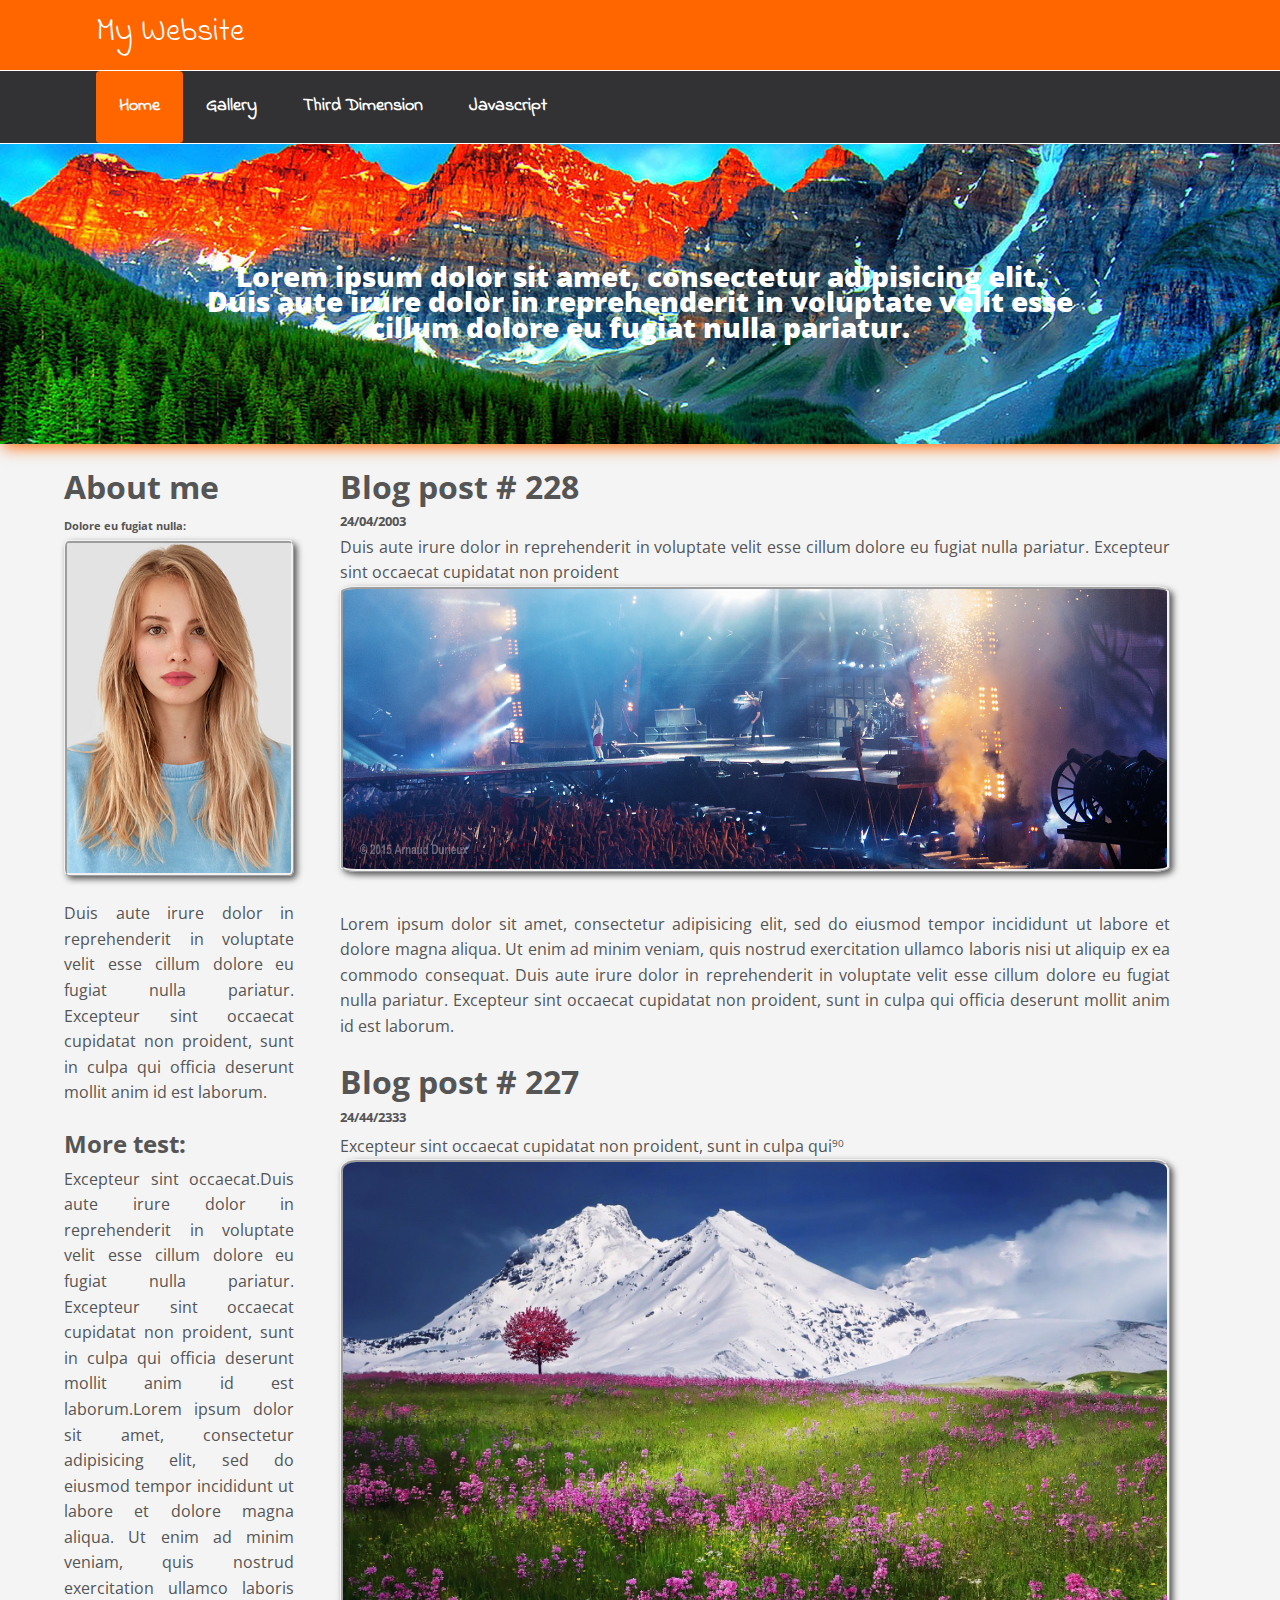
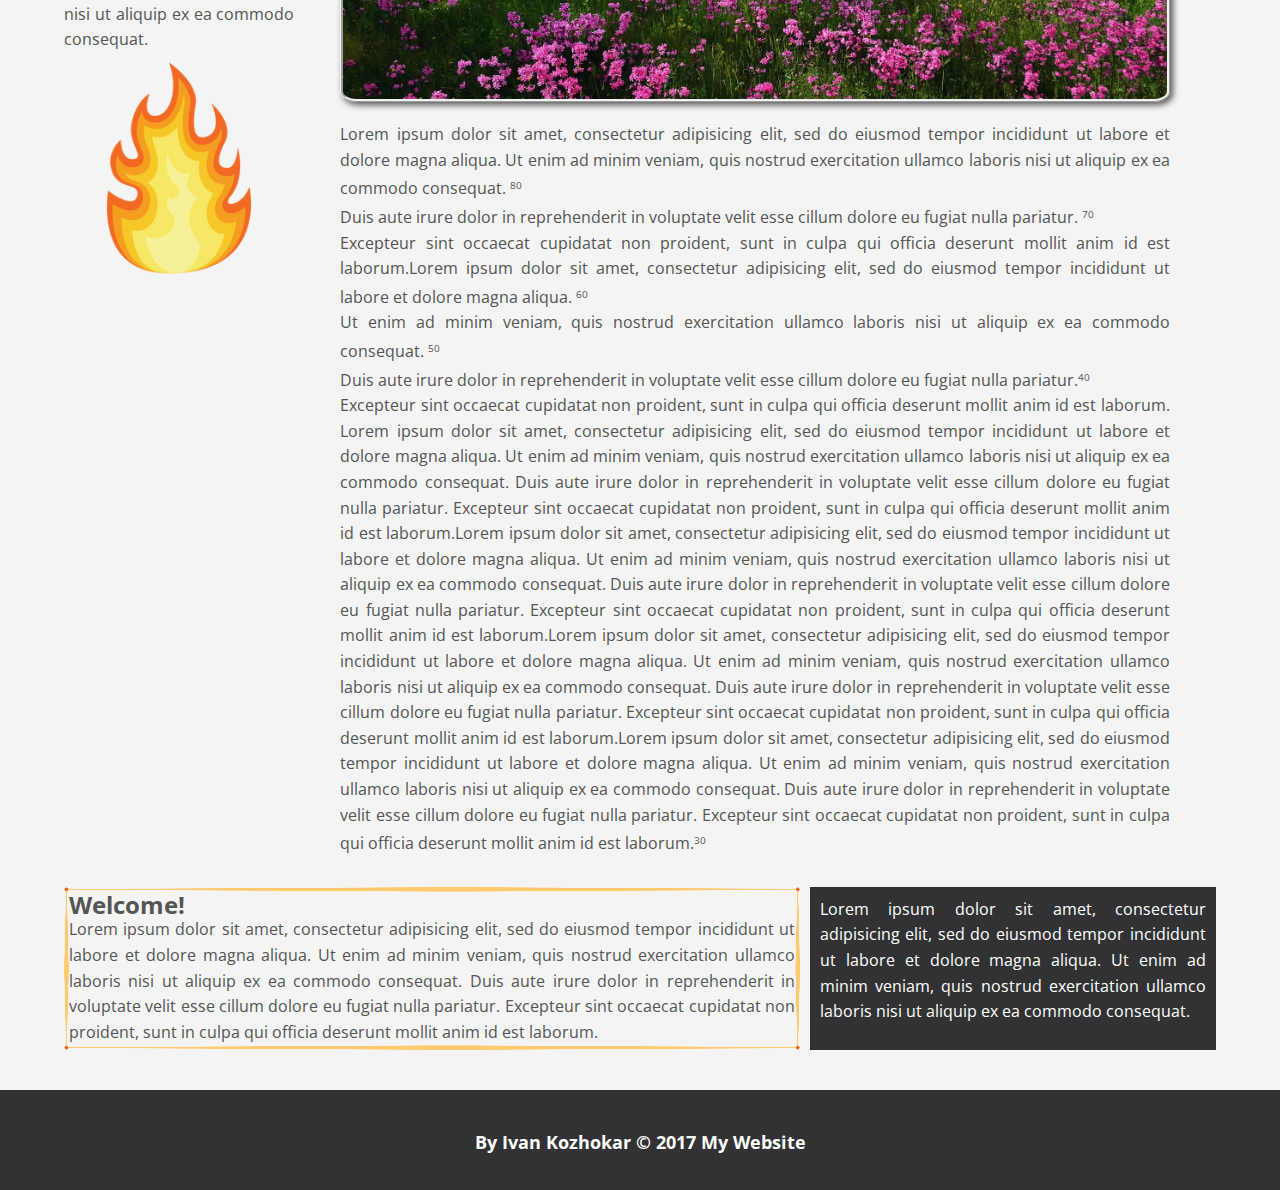
<file: index.html>
<!DOCTYPE html>
<html>
<head>
	<title>My Website</title>
	<link href="https://fonts.googleapis.com/css?family=Indie+Flower&display=swap" rel="stylesheet">
	<link href="https://fonts.googleapis.com/css?family=Open+Sans+Condensed:300&display=swap" rel="stylesheet">
	<link rel="stylesheet" type="text/css" href="css/main.css">
	<link rel="stylesheet" type="text/css" href="css/index.css">
	<meta charset="utf-8">
	<meta name="viewport" content="width=device-width initial-scale=1.0">
</head>
<body>
	<header class="main-header">
		<div class="container">
			<h1>My Website</h1>
		</div>
	</header>
	<nav class="navbar">
	<div class="container">
		<div class="navHam"><label for="toggle">&#9776</label><input type="checkbox" id="toggle">
		<ul id="list">
			<li class="active dropdown"><a href="index.html" class="mainNavLink">Home</a>
			<div class="dropdown-content">
				<p><a href="index.html">Home</a></p>
				<p><a href="newspaper.html">Newspaper</a></p>
				<p><a href="forms.html">Forms</a></p>
			</div>
			</li>
			<li class="dropdown">
				<a href="w3gallery.html" class="mainNavLink">Gallery</a>
					<div class="dropdown-content">
						<p><a href="w3gallery.html">W3 Gallery</a></p>
						<p><a href="styleGallery.html">Another Gallery</a></p>
						<p><a href="flexbox.html">Flexbox Gallery</a></p>
						<p><a href="test.html">Different style techniques</a></p>
					</div>
			</li>
			<li class="dropdown"><a href="2D.html" class="mainNavLink">Third Dimension</a>
				<div class="dropdown-content">
					<p><a href="2D.html">2D Transforms</a></p>
					<p><a href="3D.html">3D Transforms</a></p>
					<p><a href="animation.html">Animation</a></p>
				</div>
			</li>
			<li class=dropdown>
				<a href="js.html" class="mainNavLink">Javascript</a>
				<div class="dropdown-content">
				</div>
			</li>
		</ul>
		</div>
		</div>
	</nav>
	<section class="showcase">
	<div class="container">
		<p>Lorem ipsum dolor sit amet, consectetur adipisicing elit. Duis aute irure dolor in reprehenderit in voluptate velit esse cillum dolore eu fugiat nulla pariatur. </p>
	</div>
	</section>
	<div class="info">
		<div class="sideInfo">
			<div class="aboutMe">
				<h1>About me</h1>
				<h6>Dolore eu fugiat nulla:</h6>
				<img src="img/girl.jpg">
				<p> Duis aute irure dolor in reprehenderit in voluptate velit esse
				cillum dolore eu fugiat nulla pariatur. Excepteur sint occaecat cupidatat non
				proident, sunt in culpa qui officia deserunt mollit anim id est laborum.</p>
			</div>
			<div class="moreInfo">
				<h2>More test:</h2>
				<p>Excepteur sint occaecat.Duis aute irure dolor in reprehenderit in voluptate velit esse
				cillum dolore eu fugiat nulla pariatur. Excepteur sint occaecat cupidatat non
				proident, sunt in culpa qui officia deserunt mollit anim id est laborum.Lorem ipsum dolor sit amet, consectetur adipisicing elit, sed do eiusmod
				tempor incididunt ut labore et dolore magna aliqua. Ut enim ad minim veniam,
				quis nostrud exercitation ullamco laboris nisi ut aliquip ex ea commodo
				consequat. </p>
				<img src="img/flame.png">
			</div>
		</div>
		<div class="article">
			<div class="top-article">
				<h1>Blog post # 228</h1>
				<h5>24/04/2003</h5>
				<p>Duis aute irure dolor in reprehenderit in voluptate velit esse
				cillum dolore eu fugiat nulla pariatur. Excepteur sint occaecat cupidatat non
				proident</p>
				<img src="img/showcase1.jpg">
				<p>Lorem ipsum dolor sit amet, consectetur adipisicing elit, sed do eiusmod
				tempor incididunt ut labore et dolore magna aliqua. Ut enim ad minim veniam,
				quis nostrud exercitation ullamco laboris nisi ut aliquip ex ea commodo
				consequat. Duis aute irure dolor in reprehenderit in voluptate velit esse
				cillum dolore eu fugiat nulla pariatur. Excepteur sint occaecat cupidatat non
				proident, sunt in culpa qui officia deserunt mollit anim id est laborum.</p>
			</div>
			<div class="bottom-article">
				<h1>Blog post # 227</h1>
				<h5>24/44/2333</h5>
				<p>Excepteur sint occaecat cupidatat non
				proident, sunt in culpa qui</p>
				<img src="img/nature1.jpg">
				<p>Lorem ipsum dolor sit amet, consectetur adipisicing elit, sed do eiusmod
				tempor incididunt ut labore et dolore magna aliqua. Ut enim ad minim veniam,
				quis nostrud exercitation ullamco laboris nisi ut aliquip ex ea commodo
				consequat.
				</p>
				<p>Duis aute irure dolor in reprehenderit in voluptate velit esse
				cillum dolore eu fugiat nulla pariatur.
				</p>
				<p>Excepteur sint occaecat cupidatat non
				proident, sunt in culpa qui officia deserunt mollit anim id est laborum.Lorem ipsum dolor sit amet, consectetur adipisicing elit, sed do eiusmod
				tempor incididunt ut labore et dolore magna aliqua.
				</p>
				<p>Ut enim ad minim veniam,
				quis nostrud exercitation ullamco laboris nisi ut aliquip ex ea commodo
				consequat. 
				</p>
				<p>Duis aute irure dolor in reprehenderit in voluptate velit esse
				cillum dolore eu fugiat nulla pariatur.</p>
				<p>Excepteur sint occaecat cupidatat non
				proident, sunt in culpa qui officia deserunt mollit anim id est laborum.
				Lorem ipsum dolor sit amet, consectetur adipisicing elit, sed do eiusmod
				tempor incididunt ut labore et dolore magna aliqua. Ut enim ad minim veniam,
				quis nostrud exercitation ullamco laboris nisi ut aliquip ex ea commodo
				consequat. Duis aute irure dolor in reprehenderit in voluptate velit esse
				cillum dolore eu fugiat nulla pariatur. Excepteur sint occaecat cupidatat non
				proident, sunt in culpa qui officia deserunt mollit anim id est laborum.Lorem ipsum dolor sit amet, consectetur adipisicing elit, sed do eiusmod
				tempor incididunt ut labore et dolore magna aliqua. Ut enim ad minim veniam,
				quis nostrud exercitation ullamco laboris nisi ut aliquip ex ea commodo
				consequat. Duis aute irure dolor in reprehenderit in voluptate velit esse
				cillum dolore eu fugiat nulla pariatur. Excepteur sint occaecat cupidatat non
				proident, sunt in culpa qui officia deserunt mollit anim id est laborum.Lorem ipsum dolor sit amet, consectetur adipisicing elit, sed do eiusmod
				tempor incididunt ut labore et dolore magna aliqua. Ut enim ad minim veniam,
				quis nostrud exercitation ullamco laboris nisi ut aliquip ex ea commodo
				consequat. Duis aute irure dolor in reprehenderit in voluptate velit esse
				cillum dolore eu fugiat nulla pariatur. Excepteur sint occaecat cupidatat non
				proident, sunt in culpa qui officia deserunt mollit anim id est laborum.Lorem ipsum dolor sit amet, consectetur adipisicing elit, sed do eiusmod
				tempor incididunt ut labore et dolore magna aliqua. Ut enim ad minim veniam,
				quis nostrud exercitation ullamco laboris nisi ut aliquip ex ea commodo
				consequat. Duis aute irure dolor in reprehenderit in voluptate velit esse
				cillum dolore eu fugiat nulla pariatur. Excepteur sint occaecat cupidatat non
				proident, sunt in culpa qui officia deserunt mollit anim id est laborum.</p>
			</div>
		</div>
	</div>
	<div class="welcome-wrap">
	
	<section class="welcome">
		<h2>Welcome!</h2>
		<p>Lorem ipsum dolor sit amet, consectetur adipisicing elit, sed do eiusmod
		tempor incididunt ut labore et dolore magna aliqua. Ut enim ad minim veniam,
		quis nostrud exercitation ullamco laboris nisi ut aliquip ex ea commodo
		consequat. Duis aute irure dolor in reprehenderit in voluptate velit esse
		cillum dolore eu fugiat nulla pariatur. Excepteur sint occaecat cupidatat non
		proident, sunt in culpa qui officia deserunt mollit anim id est laborum.</p>
	</section>
	<aside class="sidebar">
		<p>Lorem ipsum dolor sit amet, consectetur adipisicing elit, sed do eiusmod
		tempor incididunt ut labore et dolore magna aliqua. Ut enim ad minim veniam,
		quis nostrud exercitation ullamco laboris nisi ut aliquip ex ea commodo
		consequat.</p>
	</aside>
	
	</div>

	<footer class="main-footer">
		<p>By Ivan Kozhokar &copy; 2017 My Website</p>
	</footer>


</body>
</html>
</file>
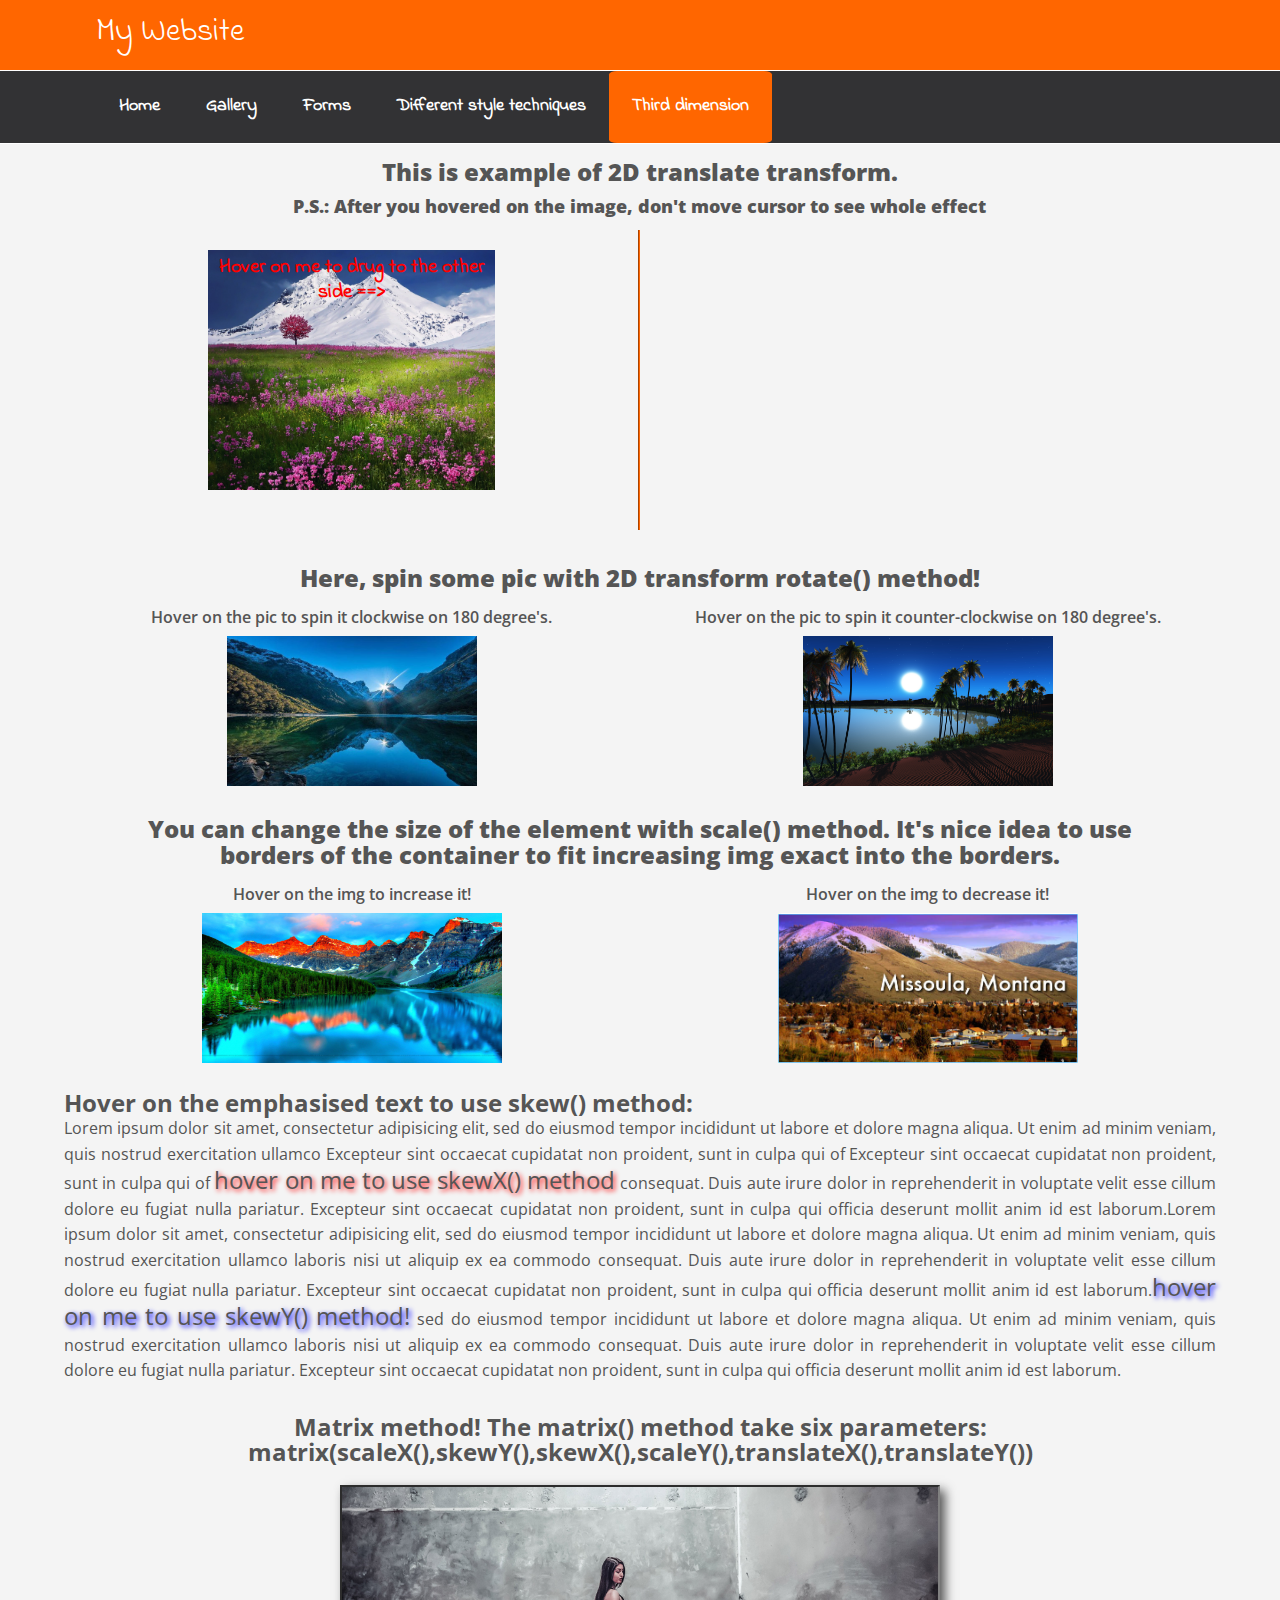
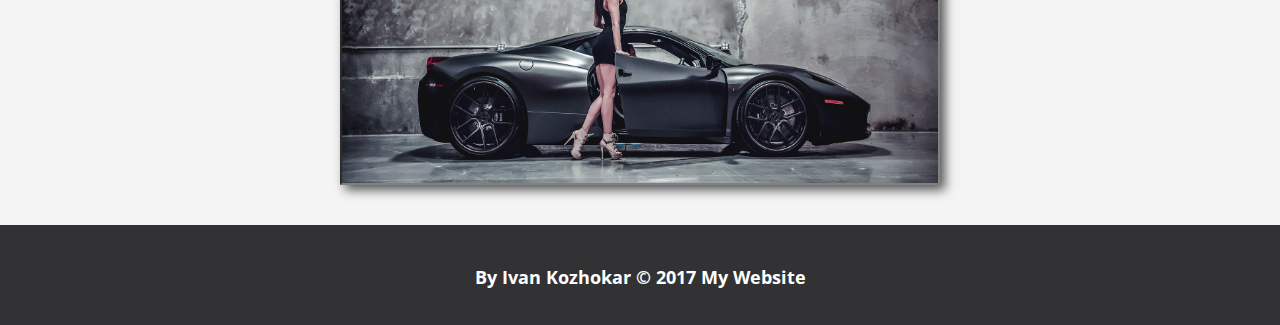
<file: 2D.html>
<!DOCTYPE html>
<html>
<head>
	<title>My Website</title>
	<link href="https://fonts.googleapis.com/css?family=Indie+Flower&display=swap" rel="stylesheet">
	<link href="https://fonts.googleapis.com/css?family=Open+Sans+Condensed:300&display=swap" rel="stylesheet">
	<link rel="stylesheet" type="text/css" href="css/main.css">
	<link rel="stylesheet" type="text/css" href="css/2D.css">
	<meta charset="utf-8">
	<meta name="viewport" content="width=device-width initial-scale=1.0">
</head>
<body>
	<header class="main-header">
		<div class="container">
			<h1>My Website</h1>
		</div>
	</header>
	<nav class="navbar">
	<div class="container">
		<div class="navHam"><label for="toggle">&#9776</label><input type="checkbox" id="toggle">
		<ul id="list">
			<li class="dropdown"><a href="index.html" class="mainNavLink">Home</a>
			<div class="dropdown-content">
				<p><a href="index.html">Home</a></p>
				<p><a href="newspaper.html">Newspaper</a></p>
			</div>
			</li>
			<li class="dropdown">
				<a href="w3gallery.html" class="mainNavLink">Gallery</a>
					<div class="dropdown-content">
						<p><a href="w3gallery.html">W3 Gallery</a></p>
						<p><a href="styleGallery.html">Another Gallery</a></p>
						<p><a href="flexbox.html">Flexbox Gallery</a></p>
					</div>
			</li>
			<li><a href="forms.html" class="mainNavLink">Forms</a></li>
			<li><a href="test.html" class="mainNavLink">Different style techniques</a></li>
			<li class="active dropdown"><a href="2D.html" class="mainNavLink">Third dimension</a>
				<div class="dropdown-content">
					<p><a href="2D.html">2D Transforms</a></p>
					<p><a href="3D.html">3D Transforms</a></p>
					<p><a href="animation.html">Animation</a></p>
				</div>
			</li>
		</ul>
		</div>
		</div>
	</nav>

	<section class="translateTrick">
	<p>This is example of 2D translate transform.</p>
	<p class="translatePS">P.S.: After you hovered on the image, don't move cursor to see whole effect</p>
		<div class="translateLeftSide">
			<p>Hover on me to drug to the other side ==></p>
		</div>
		<div class="translateRightSide">
		</div>
	</section>
	
	
	<section class="rotate">
		<p>Here, spin some pic with 2D transform rotate() method!</p>
		<div class="clockwise"><p>Hover on the pic to spin it clockwise on 180 degree's.</p><img src="img/nature2.jpg"></div>
		<div class="counter-clockwise"><p>Hover on the pic to spin it counter-clockwise on 180 degree's.</p><img src="img/nature3.jpg"></div>
	</section>


	<section class="scale">
	<p>You can change the size of the element with scale() method. It's nice idea to use borders of the container to fit increasing img exact into the borders.</p>
	<div class="increase">
		<p>Hover on the img to increase it!</p>
		<a href="img/nature4.jpg"><img src="img/nature4.jpg"></a>
	</div>
	<div class="decrease">
		<p>Hover on the img to decrease it!</p>
		<a href="img/pic.jpg"><img src="img/pic.jpg"></a>
	</div>
	</section>

	<section class="skew">
		<h2>Hover on the emphasised text to use skew() method: </h2>
		<p>Lorem ipsum dolor sit amet, consectetur adipisicing elit, sed do eiusmod
		tempor incididunt ut labore et dolore magna aliqua. Ut enim ad minim veniam,
		quis nostrud exercitation ullamco Excepteur sint occaecat cupidatat non
		proident, sunt in culpa qui of Excepteur sint occaecat cupidatat non
		proident, sunt in culpa qui of <em>hover on me to use skewX() method</em>
		consequat. Duis aute irure dolor in reprehenderit in voluptate velit esse
		cillum dolore eu fugiat nulla pariatur. Excepteur sint occaecat cupidatat non
		proident, sunt in culpa qui officia deserunt mollit anim id est laborum.Lorem ipsum dolor sit amet, consectetur adipisicing elit, sed do eiusmod
		tempor incididunt ut labore et dolore magna aliqua. Ut enim ad minim veniam,
		quis nostrud exercitation ullamco laboris nisi ut aliquip ex ea commodo
		consequat. Duis aute irure dolor in reprehenderit in voluptate velit esse
		cillum dolore eu fugiat nulla pariatur. Excepteur sint occaecat cupidatat non
		proident, sunt in culpa qui officia deserunt mollit anim id est laborum.<strong>hover on me to use skewY() method!</strong> sed do eiusmod
		tempor incididunt ut labore et dolore magna aliqua. Ut enim ad minim veniam,
		quis nostrud exercitation ullamco laboris nisi ut aliquip ex ea commodo
		consequat. Duis aute irure dolor in reprehenderit in voluptate velit esse
		cillum dolore eu fugiat nulla pariatur. Excepteur sint occaecat cupidatat non
		proident, sunt in culpa qui officia deserunt mollit anim id est laborum.</p>
	</section>

	<section class="matrix">
		<h2>Matrix method! The matrix() method take six parameters: matrix(scaleX(),skewY(),skewX(),scaleY(),translateX(),translateY())</h2>
		<img src="img/img7.jpg">
	</section>
		<footer class="main-footer">
		<p>By Ivan Kozhokar &copy; 2017 My Website</p>
	</footer>
</body>
</html>
</file>
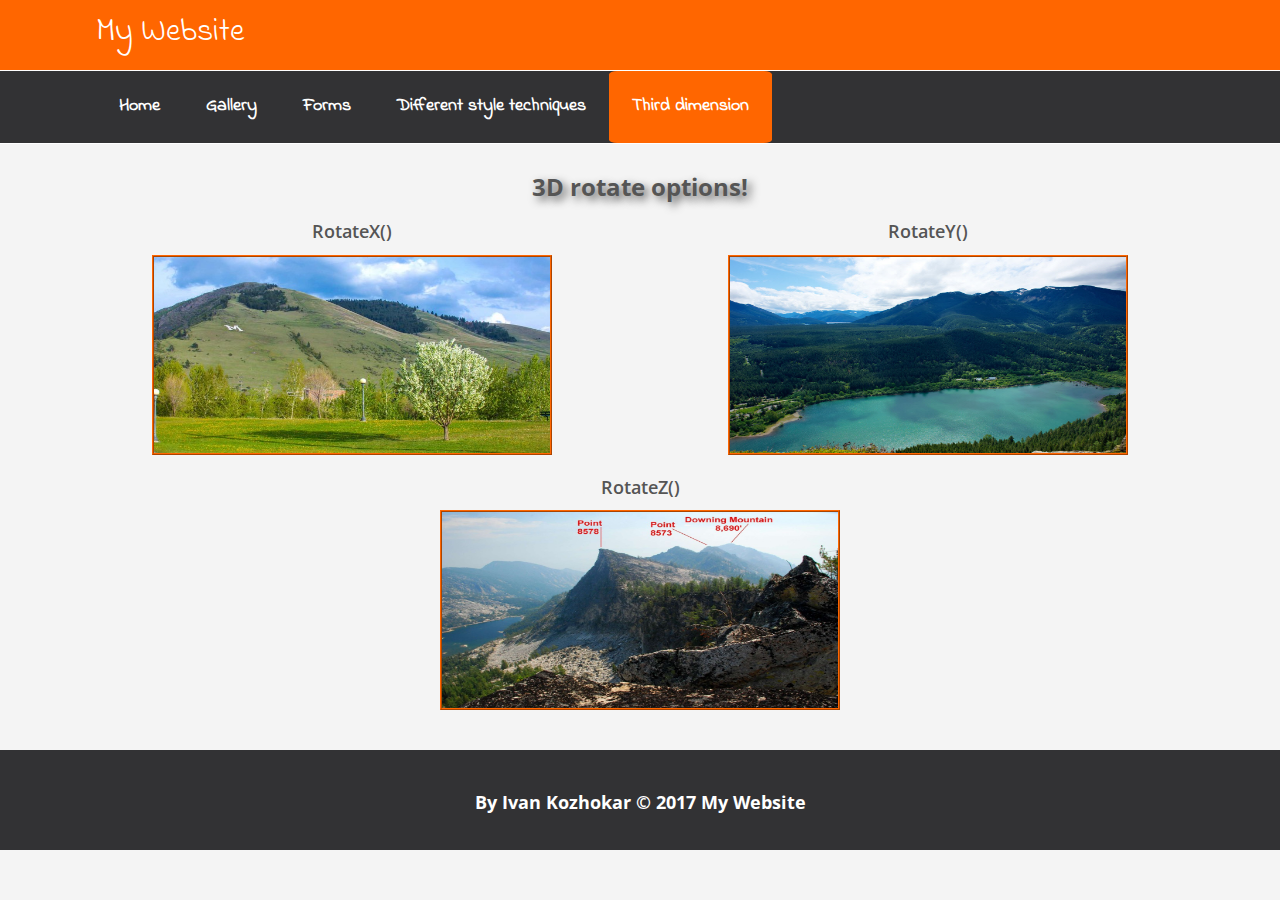
<file: 3D.html>
<!DOCTYPE html>
<html>
<head>
	<title>My Website</title>
	<link href="https://fonts.googleapis.com/css?family=Indie+Flower&display=swap" rel="stylesheet">
	<link href="https://fonts.googleapis.com/css?family=Open+Sans+Condensed:300&display=swap" rel="stylesheet">
	<link rel="stylesheet" type="text/css" href="css/main.css">
	<link rel="stylesheet" type="text/css" href="css/3D.css">
	<meta charset="utf-8">
	<meta name="viewport" content="width=device-width initial-scale=1.0">
</head>
<body>
	<header class="main-header">
		<div class="container">
			<h1>My Website</h1>
		</div>
	</header>
	<nav class="navbar">
	<div class="container">
		<ul>
			<li class="dropdown"><a href="index.html" class="mainNavLink">Home</a>
			<div class="dropdown-content">
				<p><a href="index.html">Home</a></p>
				<p><a href="newspaper.html">Newspaper</a></p>
			</div>
			<li class="dropdown">
			<a href="w3gallery.html" class="mainNavLink">Gallery</a>
					<div class="dropdown-content">
						<p><a href="w3gallery.html">W3 Gallery</a></p>
						<p><a href="styleGallery.html">Another Gallery</a></p>
						<p><a href="flexbox.html">Flexbox Gallery</a></p>
					</div>
			</li>
			<li><a href="forms.html" class="mainNavLink">Forms</a></li>
			<li><a href="test.html" class="mainNavLink">Different style techniques</a></li>
			<li class="active dropdown"><a href="2D.html" class="mainNavLink">Third dimension</a>
				<div class="dropdown-content">
					<p><a href="2D.html">2D Transforms</a></p>
					<p><a href="3D.html">3D Transforms</a></p>
					<p><a href="animation.html">Animation</a></p>
				</div>
			</li>
		</ul>
		</div>
	</nav>
	<main>
		<h1>3D rotate options!</h1>
		<div class="rotateX">
			<p>RotateX()</p>
			<img src="img/1.jpg">
		</div>
		<div class="rotateY">
			<p>RotateY()</p>
			<img src="img/2.jpg">
		</div>
		<div class="rotateZ">
			<p>RotateZ()</p>
			<img src="img/3.jpg">
		</div>
	</main>


		<footer class="main-footer">
		<p>By Ivan Kozhokar &copy; 2017 My Website</p>
	</footer>
</body>
</html>
</file>
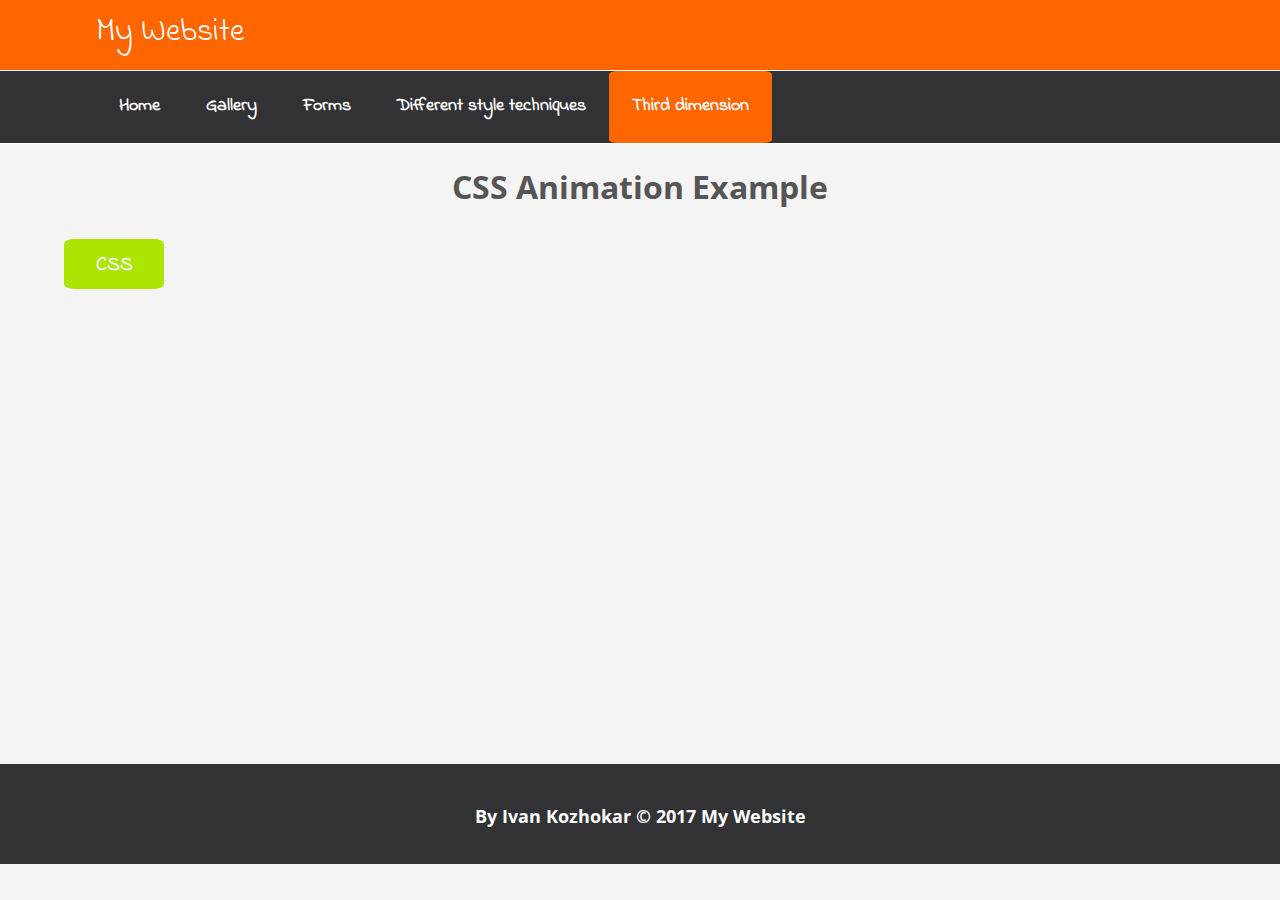
<file: animation.html>
<!DOCTYPE html>
<html>
<head>
	<title>My Website</title>
	<link href="https://fonts.googleapis.com/css?family=Indie+Flower&display=swap" rel="stylesheet">
	<link href="https://fonts.googleapis.com/css?family=Open+Sans+Condensed:300&display=swap" rel="stylesheet">
	<link rel="stylesheet" type="text/css" href="css/main.css">
	<link rel="stylesheet" type="text/css" href="css/animation.css">
	<meta charset="utf-8">
	<meta name="viewport" content="width=device-width initial-scale=1.0">
</head>
<body>
	<header class="main-header">
		<div class="container">
			<h1>My Website</h1>
		</div>
	</header>
	<nav class="navbar">
	<div class="container">
		<ul>
			<li class="dropdown"><a href="index.html" class="mainNavLink">Home</a>
			<div class="dropdown-content">
				<p><a href="index.html">Home</a></p>
				<p><a href="newspaper.html">Newspaper</a></p>
			</div>
			<li class="dropdown">
				<a href="w3gallery.html" class="mainNavLink">Gallery</a>
					<div class="dropdown-content">
						<p><a href="w3gallery.html">W3 Gallery</a></p>
						<p><a href="styleGallery.html">Another Gallery</a></p>
						<p><a href="flexbox.html">Flexbox Gallery</a></p>
					</div>
			</li>
			<li><a href="forms.html" class="mainNavLink">Forms</a></li>
			<li><a href="test.html" class="mainNavLink">Different style techniques</a></li>
			<li class="active dropdown"><a href="2D.html" class="mainNavLink">Third dimension</a>
				<div class="dropdown-content">
					<p><a href="2D.html">2D Transforms</a></p>
					<p><a href="3D.html">3D Transforms</a></p>
					<p><a href="animation.html">Animation</a></p>
				</div>
			</li>
		</ul>
		</div>
	</nav>
	<main>
		<h1>CSS Animation Example</h1>
		<div class="anime"><p>CSS</p></div>
	</main>
			<footer class="main-footer">
		<p>By Ivan Kozhokar &copy; 2017 My Website</p>
	</footer>
</body>
</html>
</file>
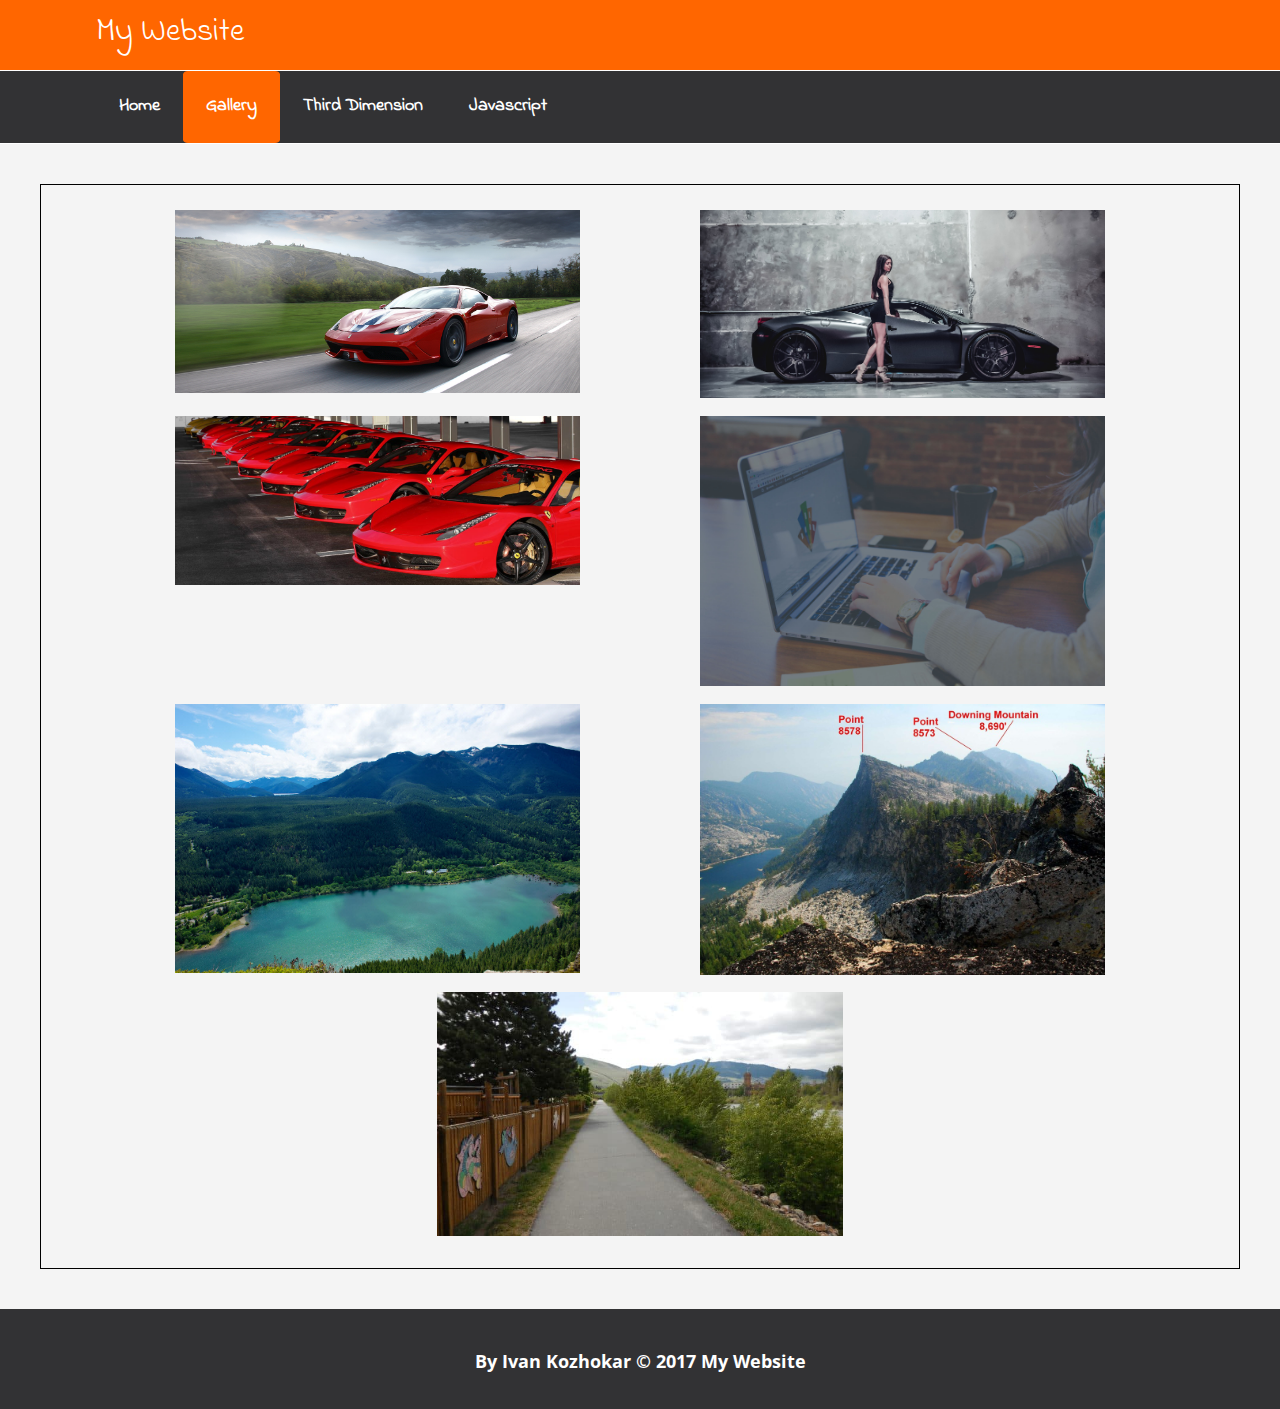
<file: flexbox.html>
<!DOCTYPE html>
<html>
<head>
	<title>My Website</title>
	<link href="https://fonts.googleapis.com/css?family=Indie+Flower&display=swap" rel="stylesheet">
	<link href="https://fonts.googleapis.com/css?family=Open+Sans+Condensed:300&display=swap" rel="stylesheet">
	<link rel="stylesheet" type="text/css" href="css/main.css">
	<link rel="stylesheet" type="text/css" href="css/flexbox.css">
	<meta charset="utf-8">
	<meta name="viewport" content="width=device-width initial-scale=1.0">
</head>
<body>
	<header class="main-header">
		<div class="container">
			<h1>My Website</h1>
		</div>
	</header>
	<nav class="navbar">
  <div class="container">
    <div class="navHam"><label for="toggle">&#9776</label><input type="checkbox" id="toggle">
    <ul id="list">
      <li class="dropdown"><a href="index.html" class="mainNavLink">Home</a>
      <div class="dropdown-content">
        <p><a href="index.html">Home</a></p>
        <p><a href="newspaper.html">Newspaper</a></p>
        <p><a href="forms.html">Forms</a></p>
      </div>
      </li>
      <li class="dropdown active">
        <a href="w3gallery.html" class="mainNavLink">Gallery</a>
          <div class="dropdown-content">
            <p><a href="w3gallery.html">W3 Gallery</a></p>
            <p><a href="styleGallery.html">Another Gallery</a></p>
            <p><a href="flexbox.html">Flexbox Gallery</a></p>
            <p><a href="test.html">Different style techniques</a></p>
          </div>
      </li>
      <li class="dropdown"><a href="2D.html" class="mainNavLink">Third Dimension</a>
        <div class="dropdown-content">
          <p><a href="2D.html">2D Transforms</a></p>
          <p><a href="3D.html">3D Transforms</a></p>
          <p><a href="animation.html">Animation</a></p>
        </div>
      </li>
      <li class="dropdown">
        <a href="js.html" class="mainNavLink">Javascript</a>
        <div class="dropdown-content">
        </div>
      </li>
    </ul>
    </div>
    </div>
  </nav>
	<main class="row">
		<section class="item1">
			<img src="img/img4.jpg" style="width: 100%">
			<div class="dropdown-img">
			<img src="img/img4.jpg">
			<div class="noteUnderImg">Ferrari car bellissimo, perfecto</div>
			</div>
		</section>
		<section class="item2">
			<img src="img/img7.jpg" style="width: 100%">
		</section>
		<section class="item3">
			<img src="img/img3.jpg" style="width: 100%">
		</section>
		<section class="item4">
			<img src="img/showcase.jpg" style="width: 100%">
		</section>
		<section class="item5">
			<img src="img/2.jpg" style="width: 100%">
		</section>
		<section class="item6">
			<img src="img/3.jpg" style="width: 100%">
		</section>
		<section class="item7">
			<img src="img/5.jpg" style="width: 100%">
		</section>

	</main>

		<footer class="main-footer">
		<p>By Ivan Kozhokar &copy; 2017 My Website</p>
	</footer>


</body>
</html>
</file>
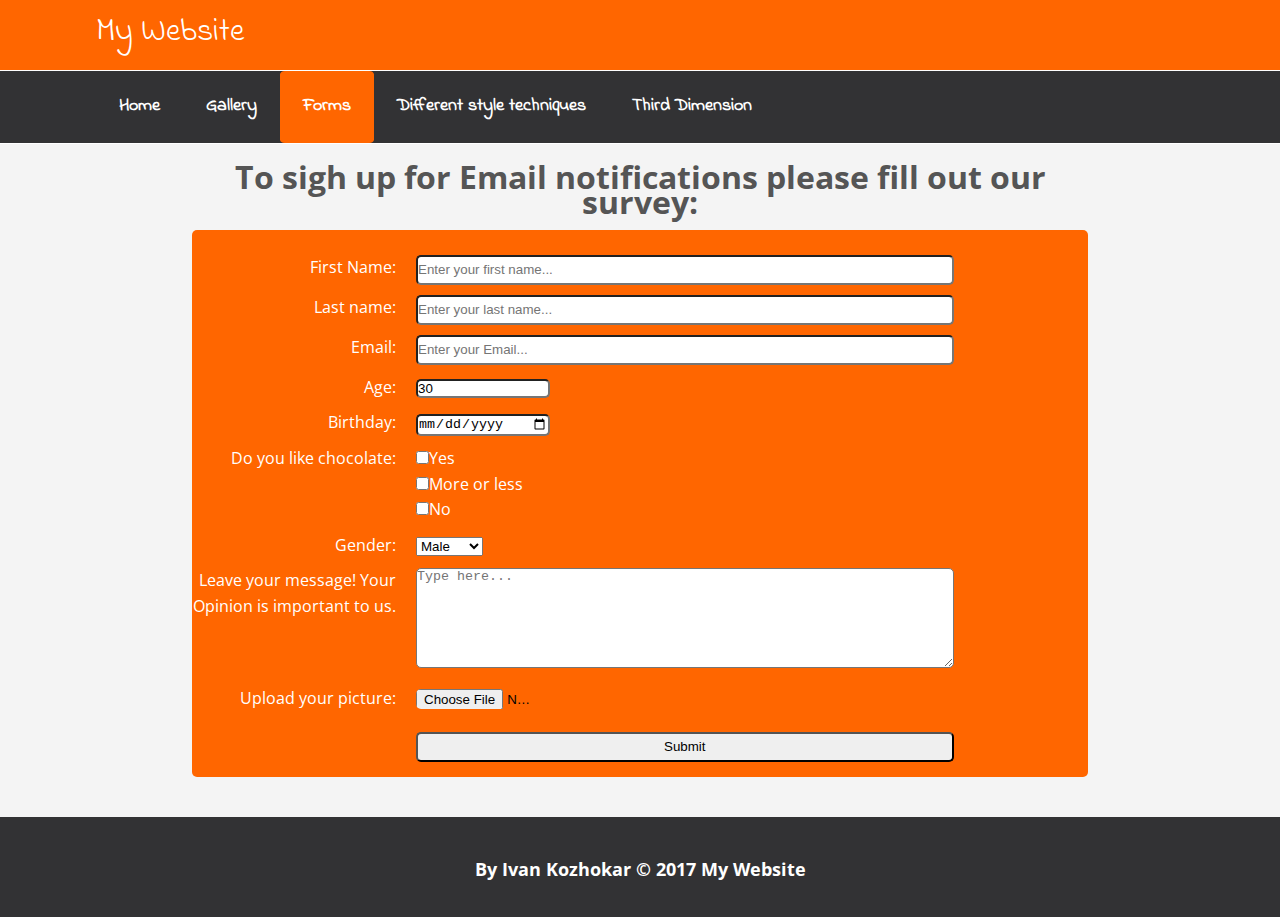
<file: forms.html>
<!DOCTYPE html>
<html>
<head>
	<title>My Website</title>
	<link href="https://fonts.googleapis.com/css?family=Indie+Flower&display=swap" rel="stylesheet">
	<link href="https://fonts.googleapis.com/css?family=Open+Sans+Condensed:300&display=swap" rel="stylesheet">
	<link rel="stylesheet" type="text/css" href="css/main.css">
	<link rel="stylesheet" type="text/css" href="css/forms.css">
	<meta charset="utf-8">
	<meta name="viewport" content="width=device-width initial-scale=1.0">
</head>
<body>
	<header class="main-header">
		<div class="container">
			<h1>My Website</h1>
		</div>
	</header>
	<nav class="navbar">
	<div class="container">
		<div class="navHam"><label for="toggle">&#9776</label><input type="checkbox" id="toggle">
		<ul id="list">
			<li class="dropdown"><a href="index.html" class="mainNavLink">Home</a>
			<div class="dropdown-content">
				<p><a href="index.html">Home</a></p>
				<p><a href="newspaper.html">Newspaper</a></p>
			</div>
			<li class="dropdown">
				<a href="w3gallery.html" class="mainNavLink">Gallery</a>
					<div class="dropdown-content">
						<p><a href="w3gallery.html">W3 Gallery</a></p>
						<p><a href="styleGallery.html">Another Gallery</a></p>
						<p><a href="flexbox.html">Flexbox Gallery</a></p>
					</div>
			</li>
			<li class="active"><a href="forms.html" class="mainNavLink">Forms</a></li>
			<li><a href="test.html" class="mainNavLink">Different style techniques</a></li>
			<li class="dropdown"><a href="2D.html" class="mainNavLink">Third Dimension</a>
				<div class="dropdown-content">
					<p><a href="2D.html">2D Transforms</a></p>
					<p><a href="3D.html">3D Transforms</a></p>
					<p><a href="animation.html">Animation</a></p>
				</div>
			</li>
		</ul>
		</div>
	</div>
	</nav>
	<h1 class="sign">To sigh up for Email notifications please fill out our survey:</h1>
	<div class="mainFormArea">
		<form>
		<div class="rowForm">
			<div class="col-25"><label for="fname">First Name: </label></div>
			<div class="col-75"><input type="text" name="fname" placeholder="Enter your first name..."></div>
		</div>
		<div class="rowForm">
			<div class="col-25"><label for="lname">Last name: </label></div>
			<div class="col-75"><input type="text" name="lname" placeholder="Enter your last name..."></div>
		</div>
		<div class="rowForm">
			<div class="col-25"><label>Email: </label></div>
			<div class="col-75"><input type="email" name="email" placeholder="Enter your Email..."></div>
		</div>
		<div class="rowForm">
			<div class="col-25"><label>Age: </label></div>
			<div class="col-75"><input type="number" name="age" value="30"></div>
		</div>
		<div class="rowForm">
			<div class="col-25"><label>Birthday: </label></div>
			<div class="col-75"><input type="date" name="birthday"></div>
		</div>
		<div class="rowForm">
			<div class="col-25"><label>Do you like chocolate: </label></div>
			<div class="col-75">
				<div class="checkYes"><input type="checkbox" name="checkboxYes">Yes</div>
				<div class="checkMoreOrLess"><input type="checkbox" name="checkboxMoreOrLess">More or less</div>
				<div class="checkNo"><input type="checkbox" name="checkboxNo">No</div>
			</div>
		</div>
		<div class="rowForm">
			<div class="col-25"><label>Gender: </label></div>
			<div class="col-75">
				<select name="gender">
					<option value="male">Male</option>
					<option value="female">Female</option>
					<option value="other">Other</option>
				</select>
			</div>
		</div>
		<div class="rowForm">
			<div class="col-25 textAreaLabel"><label>Leave your message! Your Opinion is important to us.</label></div>
			<div class="col-75"><textarea name="textarea" placeholder="Type here..." class="textArea1"></textarea><textarea name="textarea" placeholder="Leave your message! Your Opinion is important to us." class="textArea2"></textarea></div>
		</div>
		<div class="rowForm">
			<div class="col-25"><label>Upload your picture: </label></div>
			<div class="col-75"><input type="file" name="uploadPic" value="Upload"></div>
		</div>
		<div class="rowForm">
			<div class="col-25"></div>
			<div class="col-75"><input type="submit" name="submit" value="Submit"></div>
		</div>
		
		
	</div>
	</form>
	</div>


<footer class="main-footer">
		<p>By Ivan Kozhokar &copy; 2017 My Website</p>
</footer>


</body>
</html>
</file>
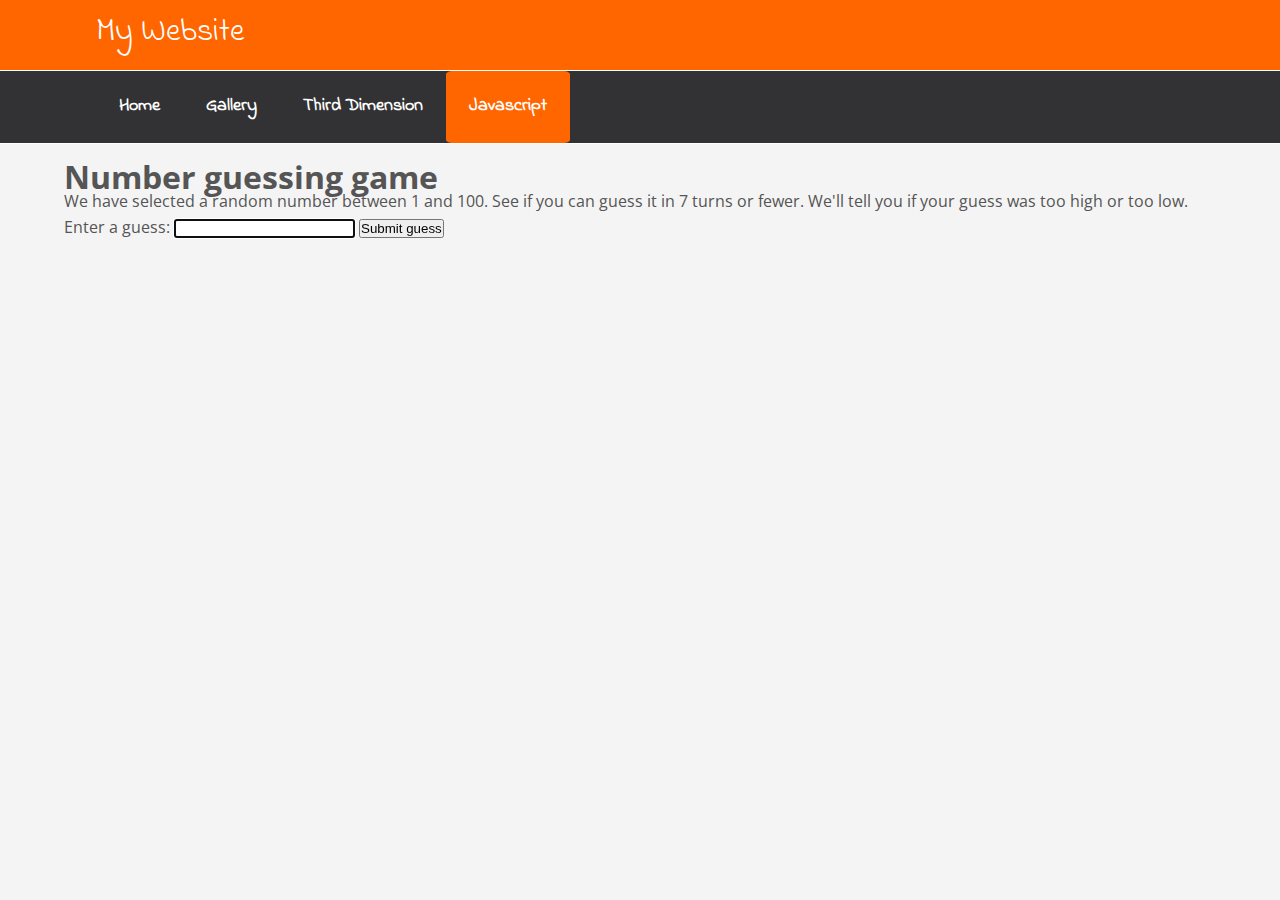
<file: js.html>
<!DOCTYPE html>
<html>
  <head>
  <link href="https://fonts.googleapis.com/css?family=Indie+Flower&display=swap" rel="stylesheet">
  <link href="https://fonts.googleapis.com/css?family=Open+Sans+Condensed:300&display=swap" rel="stylesheet">
  <link rel="stylesheet" type="text/css" href="css/main.css">
  <link rel="stylesheet" type="text/css" href="css/js.css">
  <meta charset="utf-8">
  <meta name="viewport" content="width=device-width initial-scale=1.0">
    <title>Number guessing game</title>
    
  </head>
  <body>
  <header class="main-header">
    <div class="container">
      <h1>My Website</h1>
    </div>
  </header>
  <nav class="navbar">
  <div class="container">
    <div class="navHam"><label for="toggle">&#9776</label><input type="checkbox" id="toggle">
    <ul id="list">
      <li class="dropdown"><a href="index.html" class="mainNavLink">Home</a>
      <div class="dropdown-content">
        <p><a href="index.html">Home</a></p>
        <p><a href="newspaper.html">Newspaper</a></p>
        <p><a href="forms.html">Forms</a></p>
      </div>
      </li>
      <li class="dropdown">
        <a href="w3gallery.html" class="mainNavLink">Gallery</a>
          <div class="dropdown-content">
            <p><a href="w3gallery.html">W3 Gallery</a></p>
            <p><a href="styleGallery.html">Another Gallery</a></p>
            <p><a href="flexbox.html">Flexbox Gallery</a></p>
            <p><a href="test.html">Different style techniques</a></p>
          </div>
      </li>
      <li class="dropdown"><a href="2D.html" class="mainNavLink">Third Dimension</a>
        <div class="dropdown-content">
          <p><a href="2D.html">2D Transforms</a></p>
          <p><a href="3D.html">3D Transforms</a></p>
          <p><a href="animation.html">Animation</a></p>
        </div>
      </li>
      <li class="dropdown active">
        <a href="js.html" class="mainNavLink">Javascript</a>
        <div class="dropdown-content">
        </div>
      </li>
    </ul>
    </div>
    </div>
  </nav>
  <section class="guessGame">
    <h1>Number guessing game</h1>

    <p>We have selected a random number between 1 and 100. See if you can guess it in 7 turns or fewer. We'll tell you if your guess was too high or too low.</p>

    <div class="form">
      <label for="guessField">Enter a guess: </label><input type="text" id="guessField" class="guessField">
      <input type="submit" value="Submit guess" class="guessSubmit">
    </div>

    <div class="resultParas">
      <p class="guesses"></p>
      <p class="lastResult"></p>
      <p class="lowOrHi"></p>
    </div>
</section>


   <script type="text/javascript">
     let randomNumber = Math.floor(Math.random() * 100) + 1;

const guesses = document.querySelector('.guesses');
const lastResult = document.querySelector('.lastResult');
const lowOrHi = document.querySelector('.lowOrHi');

const guessSubmit = document.querySelector('.guessSubmit');
const guessField = document.querySelector('.guessField');

let guessCount = 1;
let resetButton;
guessField.focus();

function checkGuess() {
  let userGuess = Number(guessField.value);
  if (guessCount === 1) {
    guesses.textContent = 'Previous guesses: ';
  }
  guesses.textContent += userGuess + ' ';
 
  if (userGuess === randomNumber) {
    lastResult.textContent = 'Congratulations! You got it right!';
    lastResult.style.backgroundColor = 'green';
    lowOrHi.textContent = '';
    setGameOver();
  } else if (guessCount === 7) {
    lastResult.textContent = '!!!GAME OVER!!!';
    setGameOver();
  } else {
    lastResult.textContent = 'Wrong!';
    lastResult.style.backgroundColor = 'red';
    if(userGuess < randomNumber) {
      lowOrHi.textContent = 'Last guess was too low!';
    } else if(userGuess > randomNumber) {
      lowOrHi.textContent = 'Last guess was too high!';
    }
  }
 
  guessCount++;
  guessField.value = '';
  guessField.focus();
}
guessSubmit.addEventListener('click', checkGuess);

function setGameOver() {
  guessField.disabled = true;
  guessSubmit.disabled = true;
  resetButton = document.createElement('button');
  resetButton.textContent = 'Start new game';
  document.body.appendChild(resetButton);
  resetButton.addEventListener('click', resetGame);
}

function resetGame() {
  guessCount = 1;

  const resetParas = document.querySelectorAll('.resultParas p');
  for (let i = 0 ; i < resetParas.length ; i++) {
    resetParas[i].textContent = '';
  }

  resetButton.parentNode.removeChild(resetButton);

  guessField.disabled = false;
  guessSubmit.disabled = false;
  guessField.value = '';
  guessField.focus();

  lastResult.style.backgroundColor = 'white';

  randomNumber = Math.floor(Math.random() * 100) + 1;
}


   </script>
  </body>
</html>
</file>
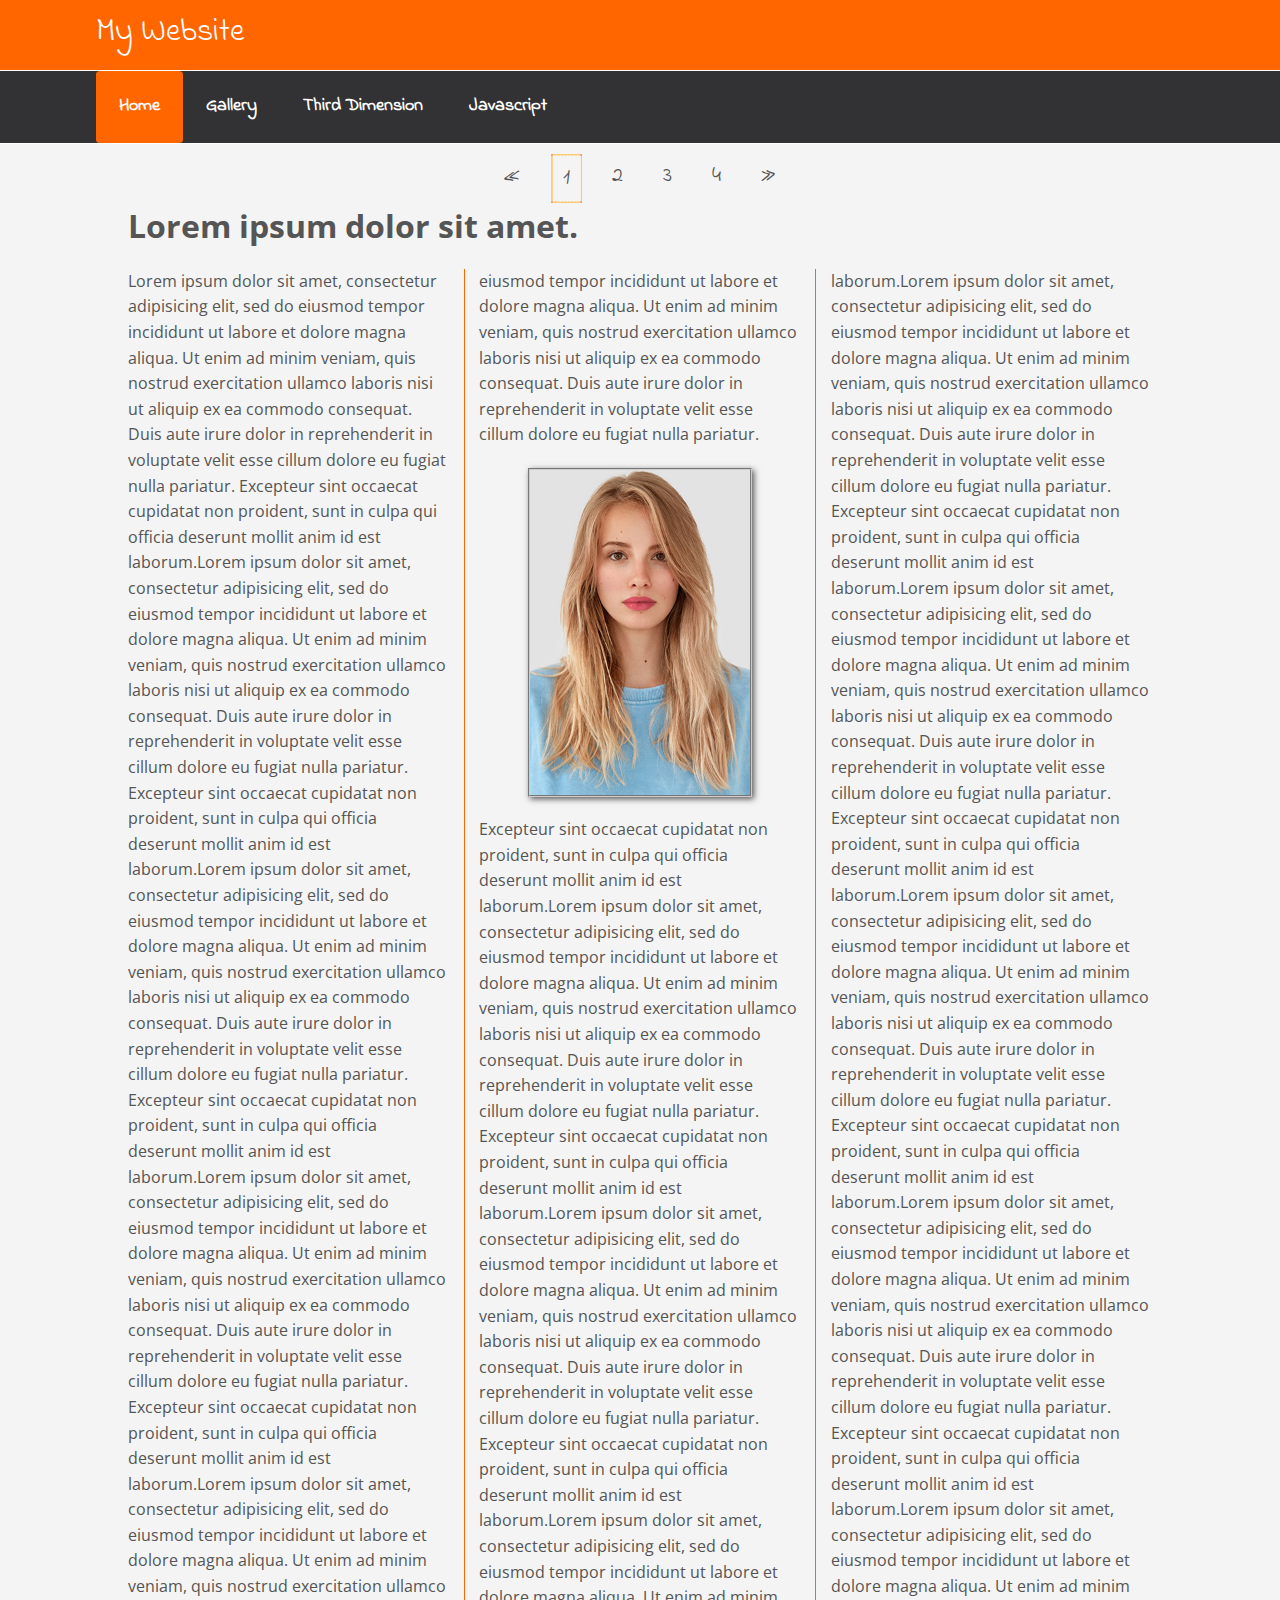
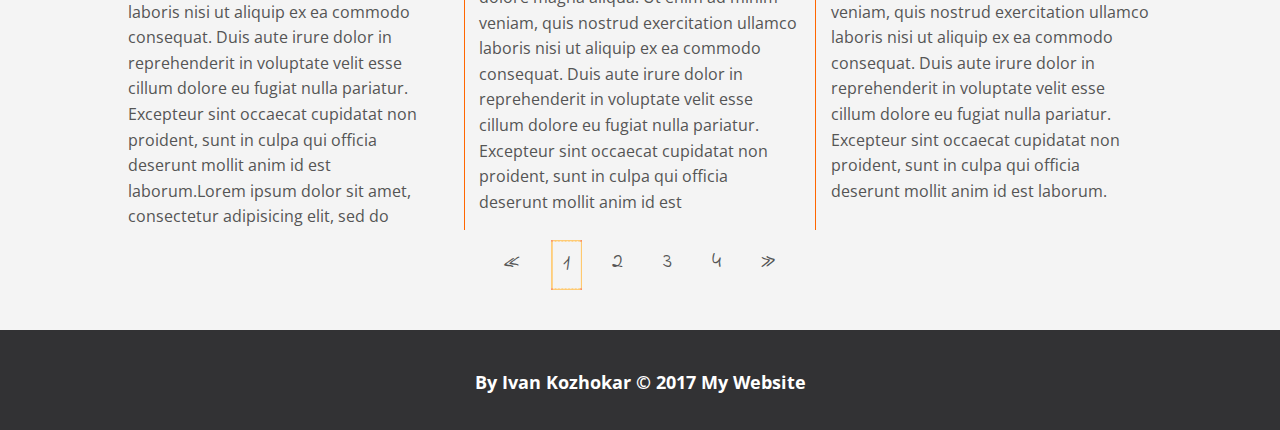
<file: newspaper.html>
<!DOCTYPE html>
<html>
<head>
	<title>My Website</title>
	<link href="https://fonts.googleapis.com/css?family=Indie+Flower&display=swap" rel="stylesheet">
	<link href="https://fonts.googleapis.com/css?family=Open+Sans+Condensed:300&display=swap" rel="stylesheet">
	<link rel="stylesheet" type="text/css" href="css/main.css">
	<link rel="stylesheet" type="text/css" href="css/newspaper.css">
	<meta charset="utf-8">
	<meta name="viewport" content="width=device-width initial-scale=1.0">
</head>
<body>
	<header class="main-header">
		<div class="container">
			<h1>My Website</h1>
		</div>
	</header>
  <nav class="navbar">
  <div class="container">
    <div class="navHam"><label for="toggle">&#9776</label><input type="checkbox" id="toggle">
    <ul id="list">
      <li class="dropdown active"><a href="index.html" class="mainNavLink">Home</a>
      <div class="dropdown-content">
        <p><a href="index.html">Home</a></p>
        <p><a href="newspaper.html">Newspaper</a></p>
        <p><a href="forms.html">Forms</a></p>
      </div>
      </li>
      <li class="dropdown">
        <a href="w3gallery.html" class="mainNavLink">Gallery</a>
          <div class="dropdown-content">
            <p><a href="w3gallery.html">W3 Gallery</a></p>
            <p><a href="styleGallery.html">Another Gallery</a></p>
            <p><a href="flexbox.html">Flexbox Gallery</a></p>
            <p><a href="test.html">Different style techniques</a></p>
          </div>
      </li>
      <li class="dropdown"><a href="2D.html" class="mainNavLink">Third Dimension</a>
        <div class="dropdown-content">
          <p><a href="2D.html">2D Transforms</a></p>
          <p><a href="3D.html">3D Transforms</a></p>
          <p><a href="animation.html">Animation</a></p>
        </div>
      </li>
      <li class="dropdown">
        <a href="js.html" class="mainNavLink">Javascript</a>
        <div class="dropdown-content">
        </div>
      </li>
    </ul>
    </div>
    </div>
  </nav>
	<section class="pagination">
		<a href="newspaper4.html">&laquo;</a>
		<a href="newspaper.html" class="activePage">1</a>
		<a href="newspaper2.html">2</a>
		<a href="newspaper3.html">3</a>
		<a href="newspaper4.html">4</a>
		<a href="newspaper2.html">&raquo;</a>
	</section>
	<article>
		<h1>Lorem ipsum dolor sit amet.</h1>
		<p>Lorem ipsum dolor sit amet, consectetur adipisicing elit, sed do eiusmod
		tempor incididunt ut labore et dolore magna aliqua. Ut enim ad minim veniam,
		quis nostrud exercitation ullamco laboris nisi ut aliquip ex ea commodo
		consequat. Duis aute irure dolor in reprehenderit in voluptate velit esse
		cillum dolore eu fugiat nulla pariatur. Excepteur sint occaecat cupidatat non
		proident, sunt in culpa qui officia deserunt mollit anim id est laborum.Lorem ipsum dolor sit amet, consectetur adipisicing elit, sed do eiusmod
		tempor incididunt ut labore et dolore magna aliqua. Ut enim ad minim veniam,
		quis nostrud exercitation ullamco laboris nisi ut aliquip ex ea commodo
		consequat. Duis aute irure dolor in reprehenderit in voluptate velit esse
		cillum dolore eu fugiat nulla pariatur. Excepteur sint occaecat cupidatat non
		proident, sunt in culpa qui officia deserunt mollit anim id est laborum.Lorem ipsum dolor sit amet, consectetur adipisicing elit, sed do eiusmod
		tempor incididunt ut labore et dolore magna aliqua. Ut enim ad minim veniam,
		quis nostrud exercitation ullamco laboris nisi ut aliquip ex ea commodo
		consequat. Duis aute irure dolor in reprehenderit in voluptate velit esse
		cillum dolore eu fugiat nulla pariatur. Excepteur sint occaecat cupidatat non
		proident, sunt in culpa qui officia deserunt mollit anim id est laborum.Lorem ipsum dolor sit amet, consectetur adipisicing elit, sed do eiusmod
		tempor incididunt ut labore et dolore magna aliqua. Ut enim ad minim veniam,
		quis nostrud exercitation ullamco laboris nisi ut aliquip ex ea commodo
		consequat. Duis aute irure dolor in reprehenderit in voluptate velit esse
		cillum dolore eu fugiat nulla pariatur. Excepteur sint occaecat cupidatat non
		proident, sunt in culpa qui officia deserunt mollit anim id est laborum.Lorem ipsum dolor sit amet, consectetur adipisicing elit, sed do eiusmod
		tempor incididunt ut labore et dolore magna aliqua. Ut enim ad minim veniam,
		quis nostrud exercitation ullamco laboris nisi ut aliquip ex ea commodo
		consequat. Duis aute irure dolor in reprehenderit in voluptate velit esse
		cillum dolore eu fugiat nulla pariatur. Excepteur sint occaecat cupidatat non
		proident, sunt in culpa qui officia deserunt mollit anim id est laborum.Lorem ipsum dolor sit amet, consectetur adipisicing elit, sed do eiusmod
		tempor incididunt ut labore et dolore magna aliqua. Ut enim ad minim veniam,
		quis nostrud exercitation ullamco laboris nisi ut aliquip ex ea commodo
		consequat. Duis aute irure dolor in reprehenderit in voluptate velit esse
		cillum dolore eu fugiat nulla pariatur. <img src="img/girl.jpg" class="imgGirl">Excepteur sint occaecat cupidatat non
		proident, sunt in culpa qui officia deserunt mollit anim id est laborum.Lorem ipsum dolor sit amet, consectetur adipisicing elit, sed do eiusmod
		tempor incididunt ut labore et dolore magna aliqua. Ut enim ad minim veniam,
		quis nostrud exercitation ullamco laboris nisi ut aliquip ex ea commodo
		consequat. Duis aute irure dolor in reprehenderit in voluptate velit esse
		cillum dolore eu fugiat nulla pariatur. Excepteur sint occaecat cupidatat non
		proident, sunt in culpa qui officia deserunt mollit anim id est laborum.Lorem ipsum dolor sit amet, consectetur adipisicing elit, sed do eiusmod
		tempor incididunt ut labore et dolore magna aliqua. Ut enim ad minim veniam,
		quis nostrud exercitation ullamco laboris nisi ut aliquip ex ea commodo
		consequat. Duis aute irure dolor in reprehenderit in voluptate velit esse
		cillum dolore eu fugiat nulla pariatur. Excepteur sint occaecat cupidatat non
		proident, sunt in culpa qui officia deserunt mollit anim id est laborum.Lorem ipsum dolor sit amet, consectetur adipisicing elit, sed do eiusmod
		tempor incididunt ut labore et dolore magna aliqua. Ut enim ad minim veniam,
		quis nostrud exercitation ullamco laboris nisi ut aliquip ex ea commodo
		consequat. Duis aute irure dolor in reprehenderit in voluptate velit esse
		cillum dolore eu fugiat nulla pariatur. Excepteur sint occaecat cupidatat non
		proident, sunt in culpa qui officia deserunt mollit anim id est laborum.Lorem ipsum dolor sit amet, consectetur adipisicing elit, sed do eiusmod
		tempor incididunt ut labore et dolore magna aliqua. Ut enim ad minim veniam,
		quis nostrud exercitation ullamco laboris nisi ut aliquip ex ea commodo
		consequat. Duis aute irure dolor in reprehenderit in voluptate velit esse
		cillum dolore eu fugiat nulla pariatur. Excepteur sint occaecat cupidatat non
		proident, sunt in culpa qui officia deserunt mollit anim id est laborum.Lorem ipsum dolor sit amet, consectetur adipisicing elit, sed do eiusmod
		tempor incididunt ut labore et dolore magna aliqua. Ut enim ad minim veniam,
		quis nostrud exercitation ullamco laboris nisi ut aliquip ex ea commodo
		consequat. Duis aute irure dolor in reprehenderit in voluptate velit esse
		cillum dolore eu fugiat nulla pariatur. Excepteur sint occaecat cupidatat non
		proident, sunt in culpa qui officia deserunt mollit anim id est laborum.Lorem ipsum dolor sit amet, consectetur adipisicing elit, sed do eiusmod
		tempor incididunt ut labore et dolore magna aliqua. Ut enim ad minim veniam,
		quis nostrud exercitation ullamco laboris nisi ut aliquip ex ea commodo
		consequat. Duis aute irure dolor in reprehenderit in voluptate velit esse
		cillum dolore eu fugiat nulla pariatur. Excepteur sint occaecat cupidatat non
		proident, sunt in culpa qui officia deserunt mollit anim id est laborum.Lorem ipsum dolor sit amet, consectetur adipisicing elit, sed do eiusmod
		tempor incididunt ut labore et dolore magna aliqua. Ut enim ad minim veniam,
		quis nostrud exercitation ullamco laboris nisi ut aliquip ex ea commodo
		consequat. Duis aute irure dolor in reprehenderit in voluptate velit esse
		cillum dolore eu fugiat nulla pariatur. Excepteur sint occaecat cupidatat non
		proident, sunt in culpa qui officia deserunt mollit anim id est laborum.Lorem ipsum dolor sit amet, consectetur adipisicing elit, sed do eiusmod
		tempor incididunt ut labore et dolore magna aliqua. Ut enim ad minim veniam,
		quis nostrud exercitation ullamco laboris nisi ut aliquip ex ea commodo
		consequat. Duis aute irure dolor in reprehenderit in voluptate velit esse
		cillum dolore eu fugiat nulla pariatur. Excepteur sint occaecat cupidatat non
		proident, sunt in culpa qui officia deserunt mollit anim id est laborum.</p>
	</article>
	<section class="pagination">
		<a href="newspaper4.html">&laquo;</a>
		<a href="newspaper.html" class="activePage">1</a>
		<a href="newspaper2.html">2</a>
		<a href="newspaper3.html">3</a>
		<a href="newspaper4.html">4</a>
		<a href="newspaper2.html">&raquo;</a>
	</section>
	<footer class="main-footer">
		<p>By Ivan Kozhokar &copy; 2017 My Website</p>
	</footer>
</body>
</html>
</file>
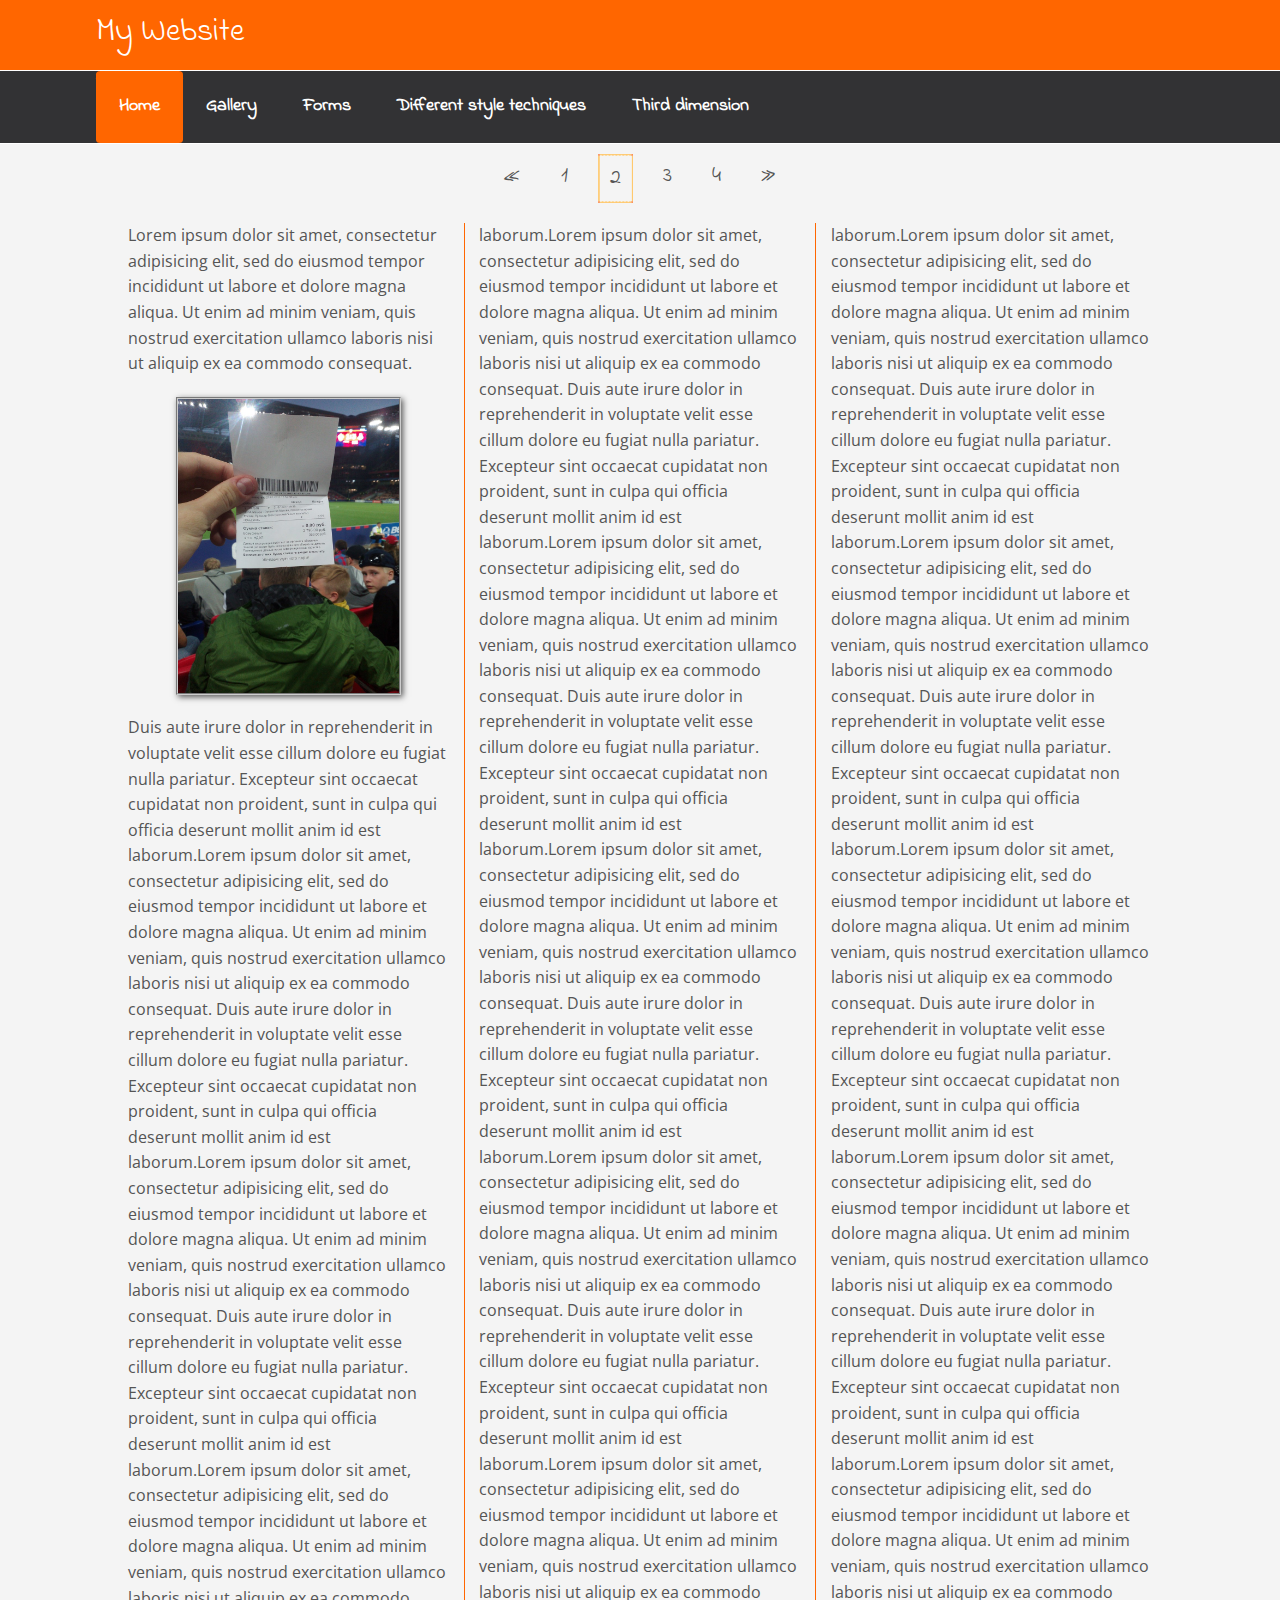
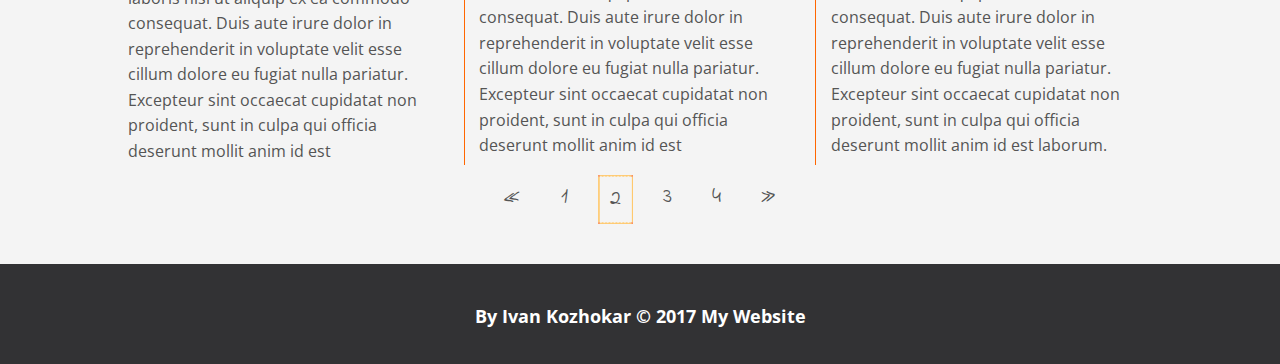
<file: newspaper2.html>
<!DOCTYPE html>
<html>
<head>
	<title>My Website</title>
	<link href="https://fonts.googleapis.com/css?family=Indie+Flower&display=swap" rel="stylesheet">
	<link href="https://fonts.googleapis.com/css?family=Open+Sans+Condensed:300&display=swap" rel="stylesheet">
	<link rel="stylesheet" type="text/css" href="css/main.css">
	<link rel="stylesheet" type="text/css" href="css/newspaper2.css">
	<meta charset="utf-8">
	<meta name="viewport" content="width=device-width initial-scale=1.0">
</head>
<body>
	<header class="main-header">
		<div class="container">
			<h1>My Website</h1>
		</div>
	</header>
	<nav class="navbar">
	<div class="container">
	<div class="navHam"><label for="toggle">&#9776</label><input type="checkbox" id="toggle">
		<ul id="list">
			<li class="active dropdown"><a href="index.html" class="mainNavLink">Home</a>
			<div class="dropdown-content">
				<p><a href="index.html">Home</a></p>
				<p><a href="newspaper.html">Newspaper</a></p>
			</div>
			<li class="dropdown">
				<a href="w3gallery.html" class="mainNavLink">Gallery</a>
					<div class="dropdown-content">
						<p><a href="w3gallery.html">W3 Gallery</a></p>
						<p><a href="styleGallery.html">Another Gallery</a></p>
						<p><a href="flexbox.html">Flexbox Gallery</a></p>
					</div>
			</li>
			<li><a href="forms.html" class="mainNavLink">Forms</a></li>
			<li><a href="test.html" class="mainNavLink">Different style techniques</a></li>
			<li class="dropdown"><a href="2D.html" class="mainNavLink">Third dimension</a>
				<div class="dropdown-content">
					<p><a href="2D.html">2D Transforms</a></p>
					<p><a href="3D.html">3D Transforms</a></p>
					<p><a href="animation.html">Animation</a></p>
				</div>
			</li>
		</ul>
		</div>
		</div>
	</nav>
	<section class="pagination">
		<a href="newspaper.html">&laquo;</a>
		<a href="newspaper.html">1</a>
		<a href="newspaper2.html" class="activePage">2</a>
		<a href="newspaper3.html">3</a>
		<a href="newspaper4.html">4</a>
		<a href="newspaper3.html">&raquo;</a>
	</section>
	<article>
		<p>Lorem ipsum dolor sit amet, consectetur adipisicing elit, sed do eiusmod
		tempor incididunt ut labore et dolore magna aliqua. Ut enim ad minim veniam,
		quis nostrud exercitation ullamco laboris nisi ut aliquip ex ea commodo
		consequat.<img src="img/info.jpg" class="imgGirl"> Duis aute irure dolor in reprehenderit in voluptate velit esse
		cillum dolore eu fugiat nulla pariatur. Excepteur sint occaecat cupidatat non
		proident, sunt in culpa qui officia deserunt mollit anim id est laborum.Lorem ipsum dolor sit amet, consectetur adipisicing elit, sed do eiusmod
		tempor incididunt ut labore et dolore magna aliqua. Ut enim ad minim veniam,
		quis nostrud exercitation ullamco laboris nisi ut aliquip ex ea commodo
		consequat. Duis aute irure dolor in reprehenderit in voluptate velit esse
		cillum dolore eu fugiat nulla pariatur. Excepteur sint occaecat cupidatat non
		proident, sunt in culpa qui officia deserunt mollit anim id est laborum.Lorem ipsum dolor sit amet, consectetur adipisicing elit, sed do eiusmod
		tempor incididunt ut labore et dolore magna aliqua. Ut enim ad minim veniam,
		quis nostrud exercitation ullamco laboris nisi ut aliquip ex ea commodo
		consequat. Duis aute irure dolor in reprehenderit in voluptate velit esse
		cillum dolore eu fugiat nulla pariatur. Excepteur sint occaecat cupidatat non
		proident, sunt in culpa qui officia deserunt mollit anim id est laborum.Lorem ipsum dolor sit amet, consectetur adipisicing elit, sed do eiusmod
		tempor incididunt ut labore et dolore magna aliqua. Ut enim ad minim veniam,
		quis nostrud exercitation ullamco laboris nisi ut aliquip ex ea commodo
		consequat. Duis aute irure dolor in reprehenderit in voluptate velit esse
		cillum dolore eu fugiat nulla pariatur. Excepteur sint occaecat cupidatat non
		proident, sunt in culpa qui officia deserunt mollit anim id est laborum.Lorem ipsum dolor sit amet, consectetur adipisicing elit, sed do eiusmod
		tempor incididunt ut labore et dolore magna aliqua. Ut enim ad minim veniam,
		quis nostrud exercitation ullamco laboris nisi ut aliquip ex ea commodo
		consequat. Duis aute irure dolor in reprehenderit in voluptate velit esse
		cillum dolore eu fugiat nulla pariatur. Excepteur sint occaecat cupidatat non
		proident, sunt in culpa qui officia deserunt mollit anim id est laborum.Lorem ipsum dolor sit amet, consectetur adipisicing elit, sed do eiusmod
		tempor incididunt ut labore et dolore magna aliqua. Ut enim ad minim veniam,
		quis nostrud exercitation ullamco laboris nisi ut aliquip ex ea commodo
		consequat. Duis aute irure dolor in reprehenderit in voluptate velit esse
		cillum dolore eu fugiat nulla pariatur. Excepteur sint occaecat cupidatat non
		proident, sunt in culpa qui officia deserunt mollit anim id est laborum.Lorem ipsum dolor sit amet, consectetur adipisicing elit, sed do eiusmod
		tempor incididunt ut labore et dolore magna aliqua. Ut enim ad minim veniam,
		quis nostrud exercitation ullamco laboris nisi ut aliquip ex ea commodo
		consequat. Duis aute irure dolor in reprehenderit in voluptate velit esse
		cillum dolore eu fugiat nulla pariatur. Excepteur sint occaecat cupidatat non
		proident, sunt in culpa qui officia deserunt mollit anim id est laborum.Lorem ipsum dolor sit amet, consectetur adipisicing elit, sed do eiusmod
		tempor incididunt ut labore et dolore magna aliqua. Ut enim ad minim veniam,
		quis nostrud exercitation ullamco laboris nisi ut aliquip ex ea commodo
		consequat. Duis aute irure dolor in reprehenderit in voluptate velit esse
		cillum dolore eu fugiat nulla pariatur. Excepteur sint occaecat cupidatat non
		proident, sunt in culpa qui officia deserunt mollit anim id est laborum.Lorem ipsum dolor sit amet, consectetur adipisicing elit, sed do eiusmod
		tempor incididunt ut labore et dolore magna aliqua. Ut enim ad minim veniam,
		quis nostrud exercitation ullamco laboris nisi ut aliquip ex ea commodo
		consequat. Duis aute irure dolor in reprehenderit in voluptate velit esse
		cillum dolore eu fugiat nulla pariatur. Excepteur sint occaecat cupidatat non
		proident, sunt in culpa qui officia deserunt mollit anim id est laborum.Lorem ipsum dolor sit amet, consectetur adipisicing elit, sed do eiusmod
		tempor incididunt ut labore et dolore magna aliqua. Ut enim ad minim veniam,
		quis nostrud exercitation ullamco laboris nisi ut aliquip ex ea commodo
		consequat. Duis aute irure dolor in reprehenderit in voluptate velit esse
		cillum dolore eu fugiat nulla pariatur. Excepteur sint occaecat cupidatat non
		proident, sunt in culpa qui officia deserunt mollit anim id est laborum.Lorem ipsum dolor sit amet, consectetur adipisicing elit, sed do eiusmod
		tempor incididunt ut labore et dolore magna aliqua. Ut enim ad minim veniam,
		quis nostrud exercitation ullamco laboris nisi ut aliquip ex ea commodo
		consequat. Duis aute irure dolor in reprehenderit in voluptate velit esse
		cillum dolore eu fugiat nulla pariatur. Excepteur sint occaecat cupidatat non
		proident, sunt in culpa qui officia deserunt mollit anim id est laborum.Lorem ipsum dolor sit amet, consectetur adipisicing elit, sed do eiusmod
		tempor incididunt ut labore et dolore magna aliqua. Ut enim ad minim veniam,
		quis nostrud exercitation ullamco laboris nisi ut aliquip ex ea commodo
		consequat. Duis aute irure dolor in reprehenderit in voluptate velit esse
		cillum dolore eu fugiat nulla pariatur. Excepteur sint occaecat cupidatat non
		proident, sunt in culpa qui officia deserunt mollit anim id est laborum.Lorem ipsum dolor sit amet, consectetur adipisicing elit, sed do eiusmod
		tempor incididunt ut labore et dolore magna aliqua. Ut enim ad minim veniam,
		quis nostrud exercitation ullamco laboris nisi ut aliquip ex ea commodo
		consequat. Duis aute irure dolor in reprehenderit in voluptate velit esse
		cillum dolore eu fugiat nulla pariatur. Excepteur sint occaecat cupidatat non
		proident, sunt in culpa qui officia deserunt mollit anim id est laborum.Lorem ipsum dolor sit amet, consectetur adipisicing elit, sed do eiusmod
		tempor incididunt ut labore et dolore magna aliqua. Ut enim ad minim veniam,
		quis nostrud exercitation ullamco laboris nisi ut aliquip ex ea commodo
		consequat. Duis aute irure dolor in reprehenderit in voluptate velit esse
		cillum dolore eu fugiat nulla pariatur. Excepteur sint occaecat cupidatat non
		proident, sunt in culpa qui officia deserunt mollit anim id est laborum.</p>
	</article>
	<section class="pagination">
		<a href="newspaper.html">&laquo;</a>
		<a href="newspaper.html">1</a>
		<a href="newspaper2.html" class="activePage">2</a>
		<a href="newspaper3.html">3</a>
		<a href="newspaper4.html">4</a>
		<a href="newspaper3.html">&raquo;</a>
	</section>
	<footer class="main-footer">
		<p>By Ivan Kozhokar &copy; 2017 My Website</p>
	</footer>
</body>
</html>
</file>
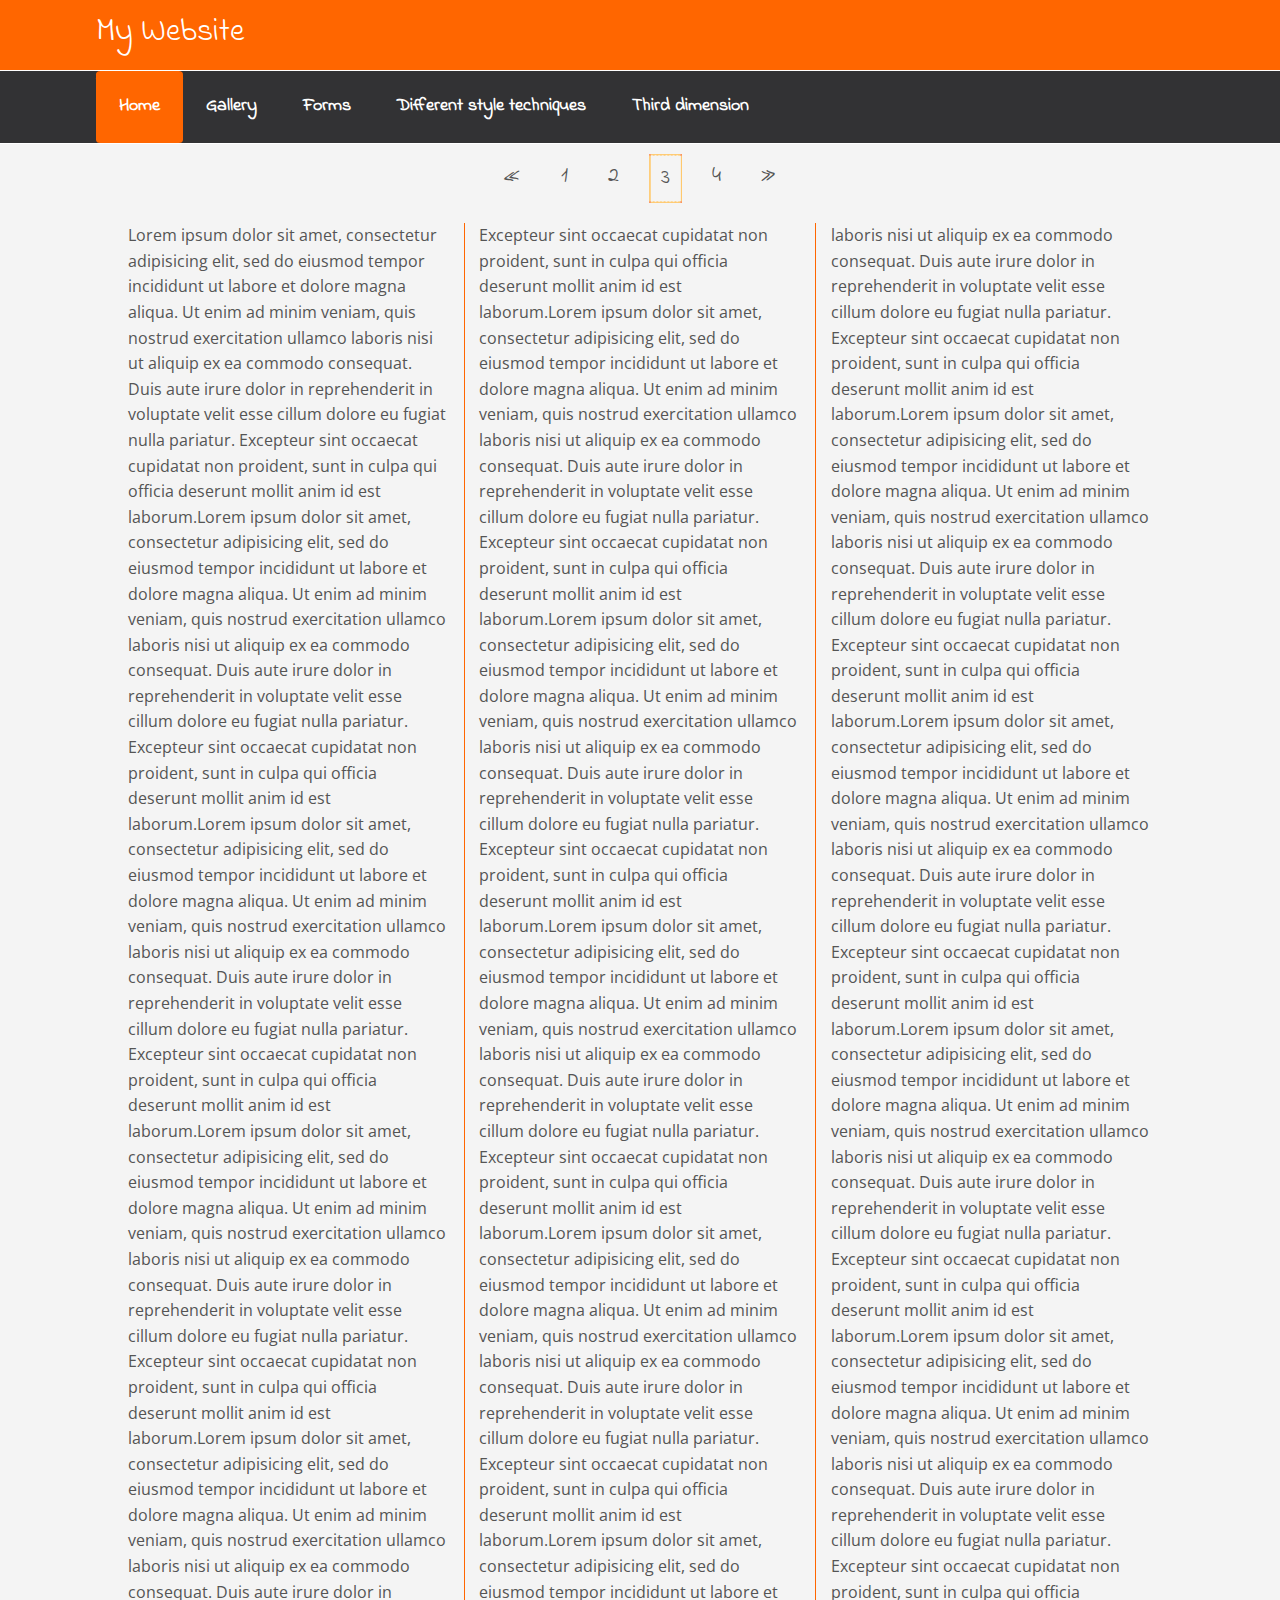
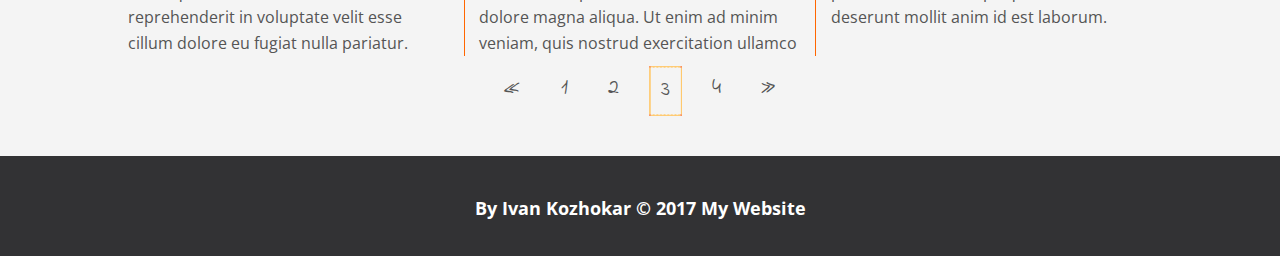
<file: newspaper3.html>
<!DOCTYPE html>
<html>
<head>
	<title>My Website</title>
	<link href="https://fonts.googleapis.com/css?family=Indie+Flower&display=swap" rel="stylesheet">
	<link href="https://fonts.googleapis.com/css?family=Open+Sans+Condensed:300&display=swap" rel="stylesheet">
	<link rel="stylesheet" type="text/css" href="css/main.css">
	<link rel="stylesheet" type="text/css" href="css/newspaper3.css">
	<meta charset="utf-8">
	<meta name="viewport" content="width=device-width initial-scale=1.0">
</head>
<body>
	<header class="main-header">
		<div class="container">
			<h1>My Website</h1>
		</div>
	</header>
	<nav class="navbar">
	<div class="container">
	<div class="navHam"><label for="toggle">&#9776</label><input type="checkbox" id="toggle">
		<ul id="list">
			<li class="active dropdown"><a href="index.html" class="mainNavLink">Home</a>
			<div class="dropdown-content">
				<p><a href="index.html">Home</a></p>
				<p><a href="newspaper.html">Newspaper</a></p>
			</div>
			<li class="dropdown">
				<a href="w3gallery.html" class="mainNavLink">Gallery</a>
					<div class="dropdown-content">
						<p><a href="w3gallery.html">W3 Gallery</a></p>
						<p><a href="styleGallery.html">Another Gallery</a></p>
						<p><a href="flexbox.html">Flexbox Gallery</a></p>
					</div>
			</li>
			<li><a href="forms.html" class="mainNavLink">Forms</a></li>
			<li><a href="test.html" class="mainNavLink">Different style techniques</a></li>
			<li class="dropdown"><a href="2D.html" class="mainNavLink">Third dimension</a>
				<div class="dropdown-content">
					<p><a href="2D.html">2D Transforms</a></p>
					<p><a href="3D.html">3D Transforms</a></p>
					<p><a href="animation.html">Animation</a></p>
				</div>
			</li>
		</div>
		</ul>
		</div>
	</nav>
	<section class="pagination">
		<a href="newspaper2.html">&laquo;</a>
		<a href="newspaper.html">1</a>
		<a href="newspaper2.html">2</a>
		<a href="newspaper3.html" class="activePage">3</a>
		<a href="newspaper4.html">4</a>
		<a href="newspaper4.html">&raquo;</a>
	</section>
	<article>
		<p>Lorem ipsum dolor sit amet, consectetur adipisicing elit, sed do eiusmod
		tempor incididunt ut labore et dolore magna aliqua. Ut enim ad minim veniam,
		quis nostrud exercitation ullamco laboris nisi ut aliquip ex ea commodo
		consequat. Duis aute irure dolor in reprehenderit in voluptate velit esse
		cillum dolore eu fugiat nulla pariatur. Excepteur sint occaecat cupidatat non
		proident, sunt in culpa qui officia deserunt mollit anim id est laborum.Lorem ipsum dolor sit amet, consectetur adipisicing elit, sed do eiusmod
		tempor incididunt ut labore et dolore magna aliqua. Ut enim ad minim veniam,
		quis nostrud exercitation ullamco laboris nisi ut aliquip ex ea commodo
		consequat. Duis aute irure dolor in reprehenderit in voluptate velit esse
		cillum dolore eu fugiat nulla pariatur. Excepteur sint occaecat cupidatat non
		proident, sunt in culpa qui officia deserunt mollit anim id est laborum.Lorem ipsum dolor sit amet, consectetur adipisicing elit, sed do eiusmod
		tempor incididunt ut labore et dolore magna aliqua. Ut enim ad minim veniam,
		quis nostrud exercitation ullamco laboris nisi ut aliquip ex ea commodo
		consequat. Duis aute irure dolor in reprehenderit in voluptate velit esse
		cillum dolore eu fugiat nulla pariatur. Excepteur sint occaecat cupidatat non
		proident, sunt in culpa qui officia deserunt mollit anim id est laborum.Lorem ipsum dolor sit amet, consectetur adipisicing elit, sed do eiusmod
		tempor incididunt ut labore et dolore magna aliqua. Ut enim ad minim veniam,
		quis nostrud exercitation ullamco laboris nisi ut aliquip ex ea commodo
		consequat. Duis aute irure dolor in reprehenderit in voluptate velit esse
		cillum dolore eu fugiat nulla pariatur. Excepteur sint occaecat cupidatat non
		proident, sunt in culpa qui officia deserunt mollit anim id est laborum.Lorem ipsum dolor sit amet, consectetur adipisicing elit, sed do eiusmod
		tempor incididunt ut labore et dolore magna aliqua. Ut enim ad minim veniam,
		quis nostrud exercitation ullamco laboris nisi ut aliquip ex ea commodo
		consequat. Duis aute irure dolor in reprehenderit in voluptate velit esse
		cillum dolore eu fugiat nulla pariatur. Excepteur sint occaecat cupidatat non
		proident, sunt in culpa qui officia deserunt mollit anim id est laborum.Lorem ipsum dolor sit amet, consectetur adipisicing elit, sed do eiusmod
		tempor incididunt ut labore et dolore magna aliqua. Ut enim ad minim veniam,
		quis nostrud exercitation ullamco laboris nisi ut aliquip ex ea commodo
		consequat. Duis aute irure dolor in reprehenderit in voluptate velit esse
		cillum dolore eu fugiat nulla pariatur. Excepteur sint occaecat cupidatat non
		proident, sunt in culpa qui officia deserunt mollit anim id est laborum.Lorem ipsum dolor sit amet, consectetur adipisicing elit, sed do eiusmod
		tempor incididunt ut labore et dolore magna aliqua. Ut enim ad minim veniam,
		quis nostrud exercitation ullamco laboris nisi ut aliquip ex ea commodo
		consequat. Duis aute irure dolor in reprehenderit in voluptate velit esse
		cillum dolore eu fugiat nulla pariatur. Excepteur sint occaecat cupidatat non
		proident, sunt in culpa qui officia deserunt mollit anim id est laborum.Lorem ipsum dolor sit amet, consectetur adipisicing elit, sed do eiusmod
		tempor incididunt ut labore et dolore magna aliqua. Ut enim ad minim veniam,
		quis nostrud exercitation ullamco laboris nisi ut aliquip ex ea commodo
		consequat. Duis aute irure dolor in reprehenderit in voluptate velit esse
		cillum dolore eu fugiat nulla pariatur. Excepteur sint occaecat cupidatat non
		proident, sunt in culpa qui officia deserunt mollit anim id est laborum.Lorem ipsum dolor sit amet, consectetur adipisicing elit, sed do eiusmod
		tempor incididunt ut labore et dolore magna aliqua. Ut enim ad minim veniam,
		quis nostrud exercitation ullamco laboris nisi ut aliquip ex ea commodo
		consequat. Duis aute irure dolor in reprehenderit in voluptate velit esse
		cillum dolore eu fugiat nulla pariatur. Excepteur sint occaecat cupidatat non
		proident, sunt in culpa qui officia deserunt mollit anim id est laborum.Lorem ipsum dolor sit amet, consectetur adipisicing elit, sed do eiusmod
		tempor incididunt ut labore et dolore magna aliqua. Ut enim ad minim veniam,
		quis nostrud exercitation ullamco laboris nisi ut aliquip ex ea commodo
		consequat. Duis aute irure dolor in reprehenderit in voluptate velit esse
		cillum dolore eu fugiat nulla pariatur. Excepteur sint occaecat cupidatat non
		proident, sunt in culpa qui officia deserunt mollit anim id est laborum.Lorem ipsum dolor sit amet, consectetur adipisicing elit, sed do eiusmod
		tempor incididunt ut labore et dolore magna aliqua. Ut enim ad minim veniam,
		quis nostrud exercitation ullamco laboris nisi ut aliquip ex ea commodo
		consequat. Duis aute irure dolor in reprehenderit in voluptate velit esse
		cillum dolore eu fugiat nulla pariatur. Excepteur sint occaecat cupidatat non
		proident, sunt in culpa qui officia deserunt mollit anim id est laborum.Lorem ipsum dolor sit amet, consectetur adipisicing elit, sed do eiusmod
		tempor incididunt ut labore et dolore magna aliqua. Ut enim ad minim veniam,
		quis nostrud exercitation ullamco laboris nisi ut aliquip ex ea commodo
		consequat. Duis aute irure dolor in reprehenderit in voluptate velit esse
		cillum dolore eu fugiat nulla pariatur. Excepteur sint occaecat cupidatat non
		proident, sunt in culpa qui officia deserunt mollit anim id est laborum.Lorem ipsum dolor sit amet, consectetur adipisicing elit, sed do eiusmod
		tempor incididunt ut labore et dolore magna aliqua. Ut enim ad minim veniam,
		quis nostrud exercitation ullamco laboris nisi ut aliquip ex ea commodo
		consequat. Duis aute irure dolor in reprehenderit in voluptate velit esse
		cillum dolore eu fugiat nulla pariatur. Excepteur sint occaecat cupidatat non
		proident, sunt in culpa qui officia deserunt mollit anim id est laborum.Lorem ipsum dolor sit amet, consectetur adipisicing elit, sed do eiusmod
		tempor incididunt ut labore et dolore magna aliqua. Ut enim ad minim veniam,
		quis nostrud exercitation ullamco laboris nisi ut aliquip ex ea commodo
		consequat. Duis aute irure dolor in reprehenderit in voluptate velit esse
		cillum dolore eu fugiat nulla pariatur. Excepteur sint occaecat cupidatat non
		proident, sunt in culpa qui officia deserunt mollit anim id est laborum.</p>
	</article>
	<section class="pagination">
		<a href="newspaper2.html">&laquo;</a>
		<a href="newspaper.html">1</a>
		<a href="newspaper2.html">2</a>
		<a href="newspaper3.html" class="activePage">3</a>
		<a href="newspaper4.html">4</a>
		<a href="newspaper4.html">&raquo;</a>
	</section>
	<footer class="main-footer">
		<p>By Ivan Kozhokar &copy; 2017 My Website</p>
	</footer>
</body>
</html>
</file>
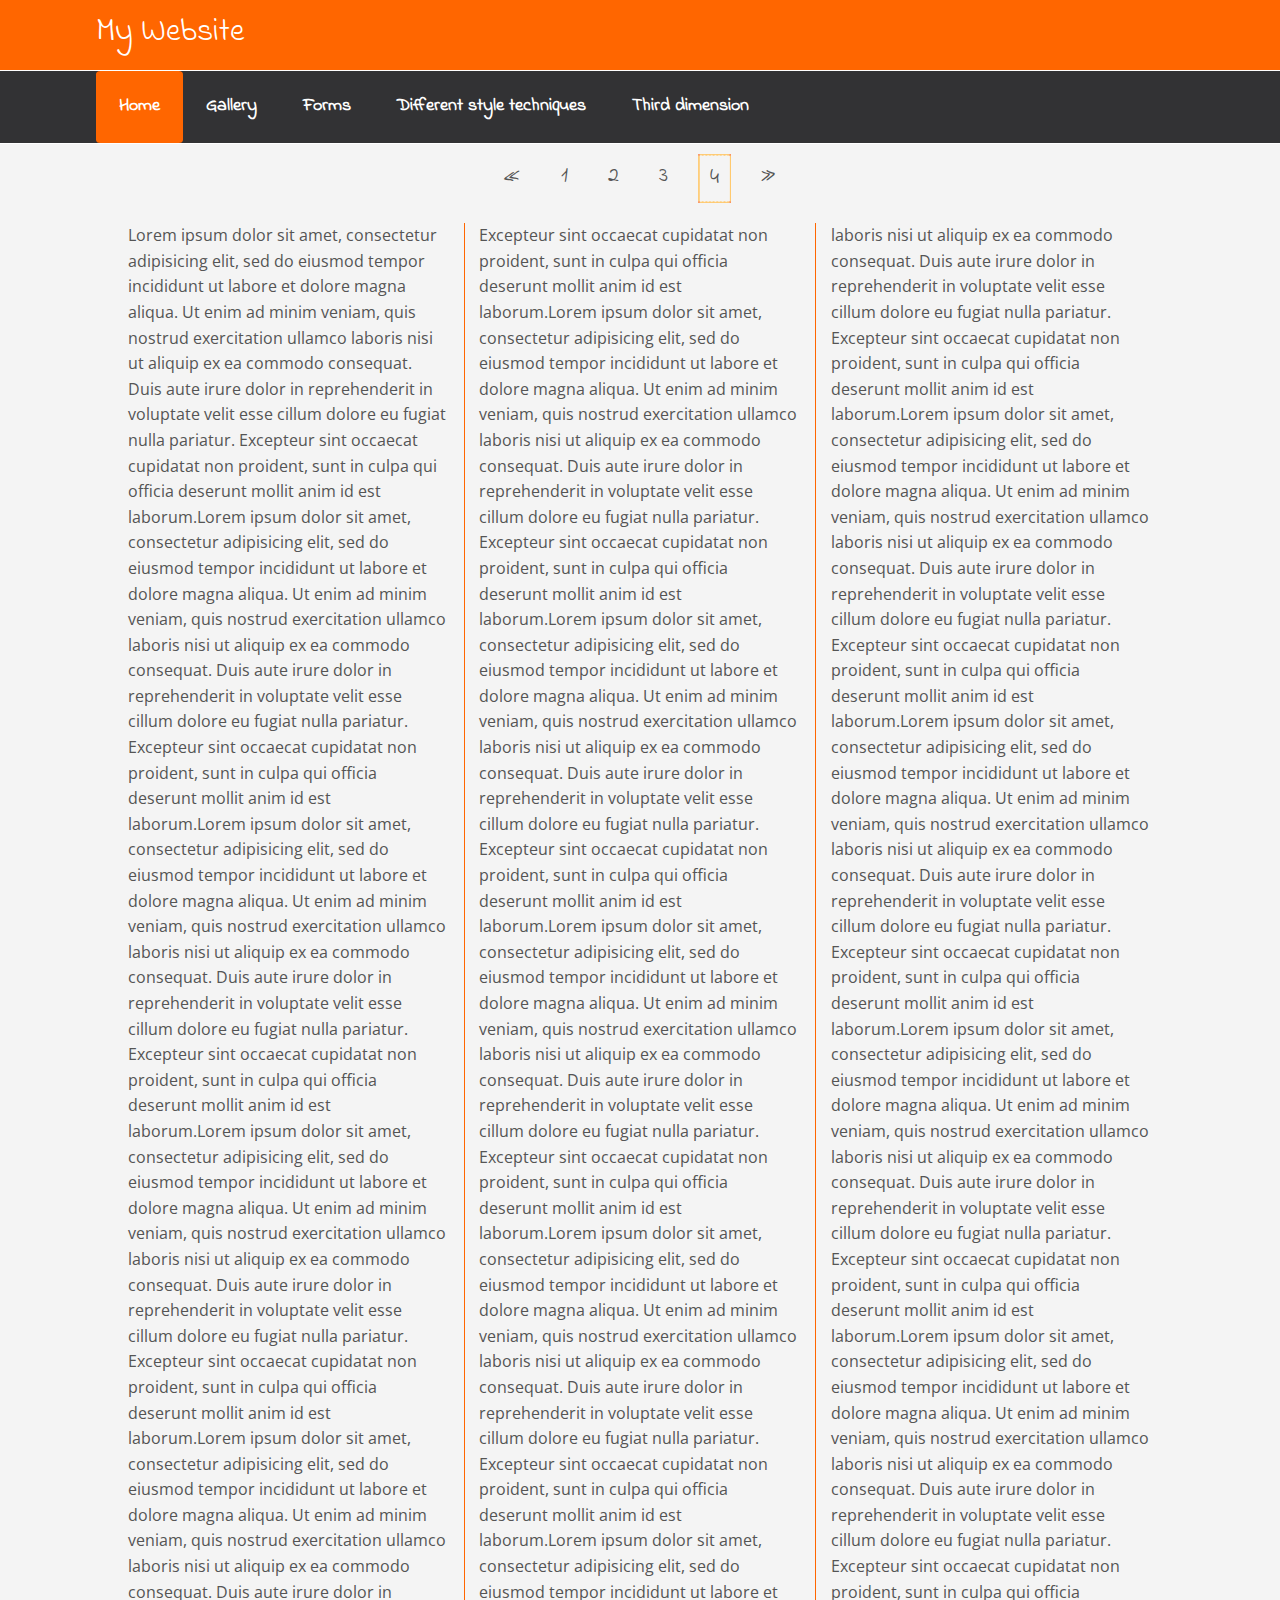
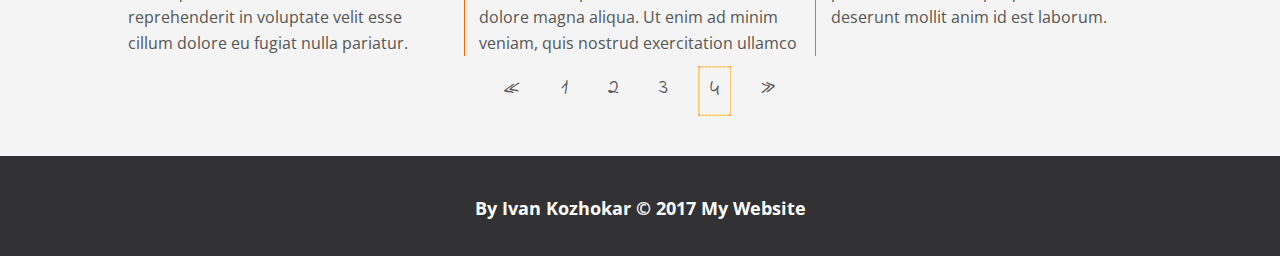
<file: newspaper4.html>
<!DOCTYPE html>
<html>
<head>
	<title>My Website</title>
	<link href="https://fonts.googleapis.com/css?family=Indie+Flower&display=swap" rel="stylesheet">
	<link href="https://fonts.googleapis.com/css?family=Open+Sans+Condensed:300&display=swap" rel="stylesheet">
	<link rel="stylesheet" type="text/css" href="css/main.css">
	<link rel="stylesheet" type="text/css" href="css/newspaper4.css">
	<meta charset="utf-8">
	<meta name="viewport" content="width=device-width initial-scale=1.0">
</head>
<body>
	<header class="main-header">
		<div class="container">
			<h1>My Website</h1>
		</div>
	</header>
	<nav class="navbar">
	<div class="container">
	<div class="navHam"><label for="toggle">&#9776</label><input type="checkbox" id="toggle">
		<ul id="list">
			<li class="active dropdown"><a href="index.html" class="mainNavLink">Home</a>
			<div class="dropdown-content">
				<p><a href="index.html">Home</a></p>
				<p><a href="newspaper.html">Newspaper</a></p>
			</div>
			<li class="dropdown">
				<a href="w3gallery.html" class="mainNavLink">Gallery</a>
					<div class="dropdown-content">
						<p><a href="w3gallery.html">W3 Gallery</a></p>
						<p><a href="styleGallery.html">Another Gallery</a></p>
						<p><a href="flexbox.html">Flexbox Gallery</a></p>
					</div>
			</li>
			<li><a href="forms.html" class="mainNavLink">Forms</a></li>
			<li><a href="test.html" class="mainNavLink">Different style techniques</a></li>
			<li class="dropdown"><a href="2D.html" class="mainNavLink">Third dimension</a>
				<div class="dropdown-content">
					<p><a href="2D.html">2D Transforms</a></p>
					<p><a href="3D.html">3D Transforms</a></p>
					<p><a href="animation.html">Animation</a></p>
				</div>
			</li>
		</ul>
		</div>
		</div>
	</nav>
	<section class="pagination">
		<a href="newspaper3.html">&laquo;</a>
		<a href="newspaper.html">1</a>
		<a href="newspaper2.html">2</a>
		<a href="newspaper3.html">3</a>
		<a href="newspaper4.html" class="activePage">4</a>
		<a href="newspaper.html">&raquo;</a>
	</section>
	<article>
		<p>Lorem ipsum dolor sit amet, consectetur adipisicing elit, sed do eiusmod
		tempor incididunt ut labore et dolore magna aliqua. Ut enim ad minim veniam,
		quis nostrud exercitation ullamco laboris nisi ut aliquip ex ea commodo
		consequat. Duis aute irure dolor in reprehenderit in voluptate velit esse
		cillum dolore eu fugiat nulla pariatur. Excepteur sint occaecat cupidatat non
		proident, sunt in culpa qui officia deserunt mollit anim id est laborum.Lorem ipsum dolor sit amet, consectetur adipisicing elit, sed do eiusmod
		tempor incididunt ut labore et dolore magna aliqua. Ut enim ad minim veniam,
		quis nostrud exercitation ullamco laboris nisi ut aliquip ex ea commodo
		consequat. Duis aute irure dolor in reprehenderit in voluptate velit esse
		cillum dolore eu fugiat nulla pariatur. Excepteur sint occaecat cupidatat non
		proident, sunt in culpa qui officia deserunt mollit anim id est laborum.Lorem ipsum dolor sit amet, consectetur adipisicing elit, sed do eiusmod
		tempor incididunt ut labore et dolore magna aliqua. Ut enim ad minim veniam,
		quis nostrud exercitation ullamco laboris nisi ut aliquip ex ea commodo
		consequat. Duis aute irure dolor in reprehenderit in voluptate velit esse
		cillum dolore eu fugiat nulla pariatur. Excepteur sint occaecat cupidatat non
		proident, sunt in culpa qui officia deserunt mollit anim id est laborum.Lorem ipsum dolor sit amet, consectetur adipisicing elit, sed do eiusmod
		tempor incididunt ut labore et dolore magna aliqua. Ut enim ad minim veniam,
		quis nostrud exercitation ullamco laboris nisi ut aliquip ex ea commodo
		consequat. Duis aute irure dolor in reprehenderit in voluptate velit esse
		cillum dolore eu fugiat nulla pariatur. Excepteur sint occaecat cupidatat non
		proident, sunt in culpa qui officia deserunt mollit anim id est laborum.Lorem ipsum dolor sit amet, consectetur adipisicing elit, sed do eiusmod
		tempor incididunt ut labore et dolore magna aliqua. Ut enim ad minim veniam,
		quis nostrud exercitation ullamco laboris nisi ut aliquip ex ea commodo
		consequat. Duis aute irure dolor in reprehenderit in voluptate velit esse
		cillum dolore eu fugiat nulla pariatur. Excepteur sint occaecat cupidatat non
		proident, sunt in culpa qui officia deserunt mollit anim id est laborum.Lorem ipsum dolor sit amet, consectetur adipisicing elit, sed do eiusmod
		tempor incididunt ut labore et dolore magna aliqua. Ut enim ad minim veniam,
		quis nostrud exercitation ullamco laboris nisi ut aliquip ex ea commodo
		consequat. Duis aute irure dolor in reprehenderit in voluptate velit esse
		cillum dolore eu fugiat nulla pariatur. Excepteur sint occaecat cupidatat non
		proident, sunt in culpa qui officia deserunt mollit anim id est laborum.Lorem ipsum dolor sit amet, consectetur adipisicing elit, sed do eiusmod
		tempor incididunt ut labore et dolore magna aliqua. Ut enim ad minim veniam,
		quis nostrud exercitation ullamco laboris nisi ut aliquip ex ea commodo
		consequat. Duis aute irure dolor in reprehenderit in voluptate velit esse
		cillum dolore eu fugiat nulla pariatur. Excepteur sint occaecat cupidatat non
		proident, sunt in culpa qui officia deserunt mollit anim id est laborum.Lorem ipsum dolor sit amet, consectetur adipisicing elit, sed do eiusmod
		tempor incididunt ut labore et dolore magna aliqua. Ut enim ad minim veniam,
		quis nostrud exercitation ullamco laboris nisi ut aliquip ex ea commodo
		consequat. Duis aute irure dolor in reprehenderit in voluptate velit esse
		cillum dolore eu fugiat nulla pariatur. Excepteur sint occaecat cupidatat non
		proident, sunt in culpa qui officia deserunt mollit anim id est laborum.Lorem ipsum dolor sit amet, consectetur adipisicing elit, sed do eiusmod
		tempor incididunt ut labore et dolore magna aliqua. Ut enim ad minim veniam,
		quis nostrud exercitation ullamco laboris nisi ut aliquip ex ea commodo
		consequat. Duis aute irure dolor in reprehenderit in voluptate velit esse
		cillum dolore eu fugiat nulla pariatur. Excepteur sint occaecat cupidatat non
		proident, sunt in culpa qui officia deserunt mollit anim id est laborum.Lorem ipsum dolor sit amet, consectetur adipisicing elit, sed do eiusmod
		tempor incididunt ut labore et dolore magna aliqua. Ut enim ad minim veniam,
		quis nostrud exercitation ullamco laboris nisi ut aliquip ex ea commodo
		consequat. Duis aute irure dolor in reprehenderit in voluptate velit esse
		cillum dolore eu fugiat nulla pariatur. Excepteur sint occaecat cupidatat non
		proident, sunt in culpa qui officia deserunt mollit anim id est laborum.Lorem ipsum dolor sit amet, consectetur adipisicing elit, sed do eiusmod
		tempor incididunt ut labore et dolore magna aliqua. Ut enim ad minim veniam,
		quis nostrud exercitation ullamco laboris nisi ut aliquip ex ea commodo
		consequat. Duis aute irure dolor in reprehenderit in voluptate velit esse
		cillum dolore eu fugiat nulla pariatur. Excepteur sint occaecat cupidatat non
		proident, sunt in culpa qui officia deserunt mollit anim id est laborum.Lorem ipsum dolor sit amet, consectetur adipisicing elit, sed do eiusmod
		tempor incididunt ut labore et dolore magna aliqua. Ut enim ad minim veniam,
		quis nostrud exercitation ullamco laboris nisi ut aliquip ex ea commodo
		consequat. Duis aute irure dolor in reprehenderit in voluptate velit esse
		cillum dolore eu fugiat nulla pariatur. Excepteur sint occaecat cupidatat non
		proident, sunt in culpa qui officia deserunt mollit anim id est laborum.Lorem ipsum dolor sit amet, consectetur adipisicing elit, sed do eiusmod
		tempor incididunt ut labore et dolore magna aliqua. Ut enim ad minim veniam,
		quis nostrud exercitation ullamco laboris nisi ut aliquip ex ea commodo
		consequat. Duis aute irure dolor in reprehenderit in voluptate velit esse
		cillum dolore eu fugiat nulla pariatur. Excepteur sint occaecat cupidatat non
		proident, sunt in culpa qui officia deserunt mollit anim id est laborum.Lorem ipsum dolor sit amet, consectetur adipisicing elit, sed do eiusmod
		tempor incididunt ut labore et dolore magna aliqua. Ut enim ad minim veniam,
		quis nostrud exercitation ullamco laboris nisi ut aliquip ex ea commodo
		consequat. Duis aute irure dolor in reprehenderit in voluptate velit esse
		cillum dolore eu fugiat nulla pariatur. Excepteur sint occaecat cupidatat non
		proident, sunt in culpa qui officia deserunt mollit anim id est laborum.</p>
	</article>
	<section class="pagination">
		<a href="newspaper3.html">&laquo;</a>
		<a href="newspaper.html">1</a>
		<a href="newspaper2.html">2</a>
		<a href="newspaper3.html">3</a>
		<a href="newspaper4.html" class="activePage">4</a>
		<a href="newspaper.html">&raquo;</a>
	</section>
	<footer class="main-footer">
		<p>By Ivan Kozhokar &copy; 2017 My Website</p>
	</footer>
</body>
</html>
</file>
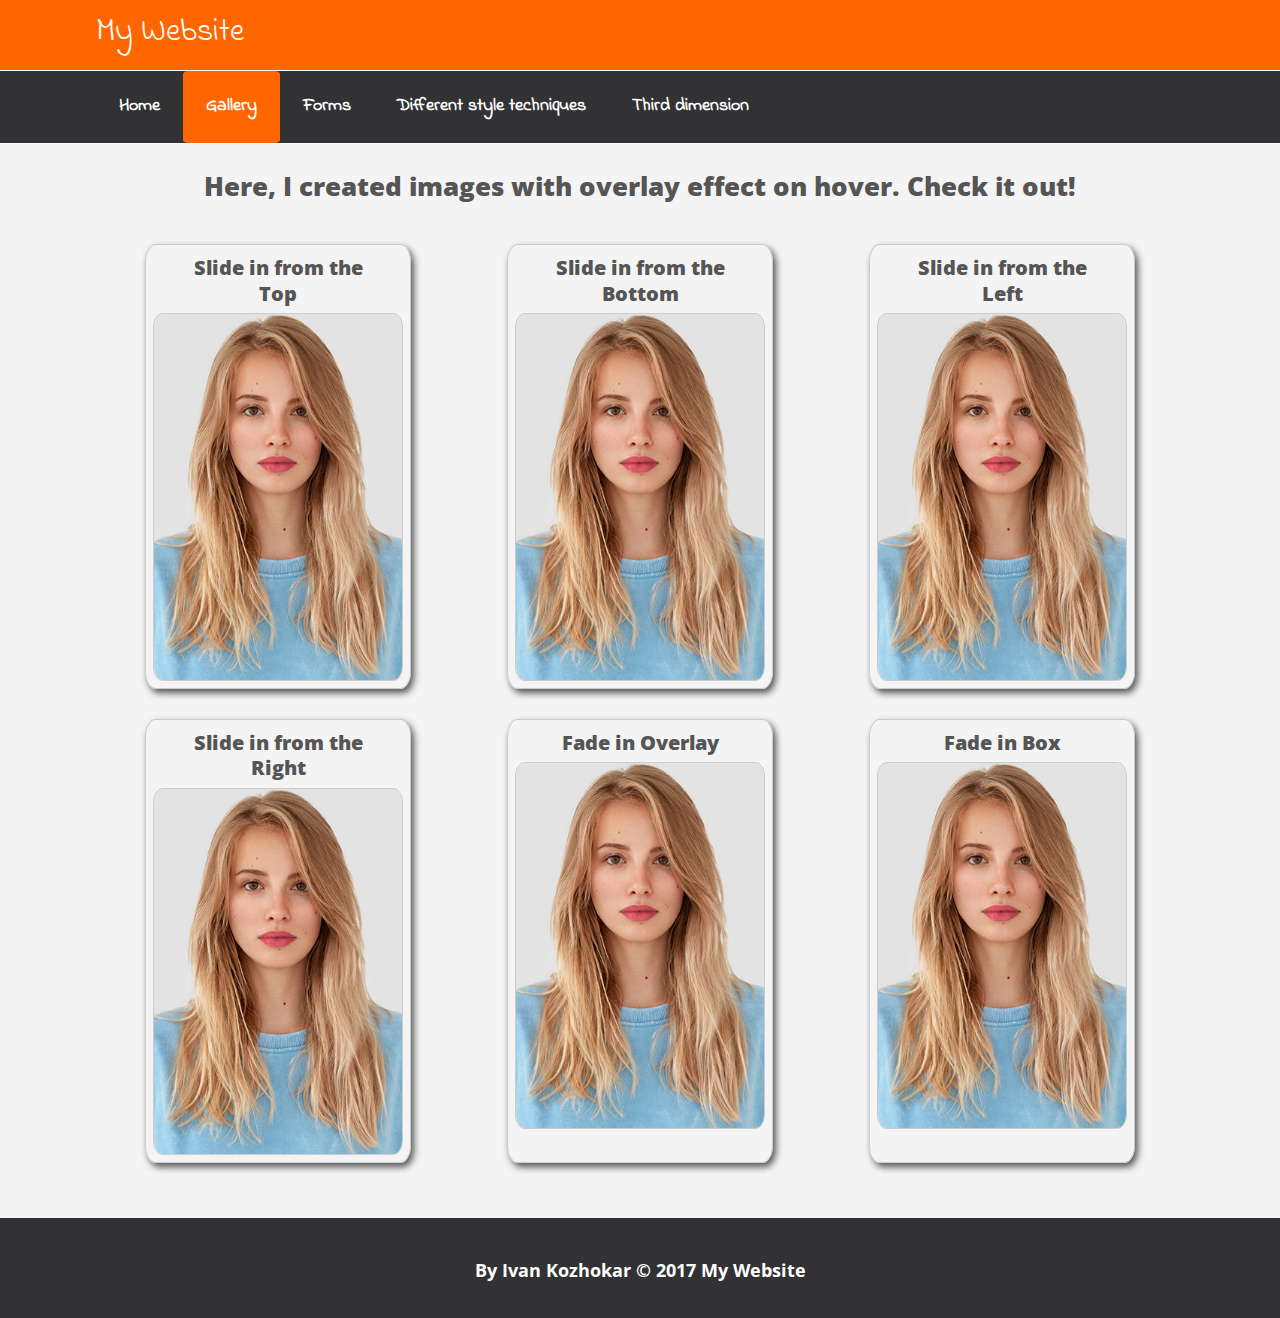
<file: styleGallery.html>
<!DOCTYPE html>
<html>
<head>
	<title>My Website</title>
	<link href="https://fonts.googleapis.com/css?family=Indie+Flower&display=swap" rel="stylesheet">
	<link href="https://fonts.googleapis.com/css?family=Open+Sans+Condensed:300&display=swap" rel="stylesheet">
	<link rel="stylesheet" type="text/css" href="css/main.css">
	<link rel="stylesheet" type="text/css" href="css/styleGallery.css">
	<meta charset="utf-8">
	<meta name="viewport" content="width=device-width initial-scale=1.0">
</head>
<body>
	<header class="main-header">
		<div class="container">
			<h1>My Website</h1>
		</div>
	</header>
	<nav class="navbar">
	<div class="container">
		<div class="navHam"><label for="toggle">&#9776</label><input type="checkbox" id="toggle">
		<ul id="list">
			<li class="dropdown"><a href="index.html" class="mainNavLink">Home</a>
			<div class="dropdown-content">
				<p><a href="index.html">Home</a></p>
				<p><a href="newspaper.html">Newspaper</a></p>
			</div>
			</li>
			<li class="active dropdown">
				<a href="w3gallery.html" class="mainNavLink">Gallery</a>
					<div class="dropdown-content">
						<p><a href="w3gallery.html">W3 Gallery</a></p>
						<p><a href="styleGallery.html">Another Gallery</a></p>
						<p><a href="flexbox.html">Flexbox Gallery</a></p>
					</div>
			</li>
			<li><a href="forms.html" class="mainNavLink">Forms</a></li>
			<li><a href="test.html" class="mainNavLink">Different style techniques</a></li>
			<li class="dropdown"><a href="2D.html" class="mainNavLink">Third dimension</a>
				<div class="dropdown-content">
					<p><a href="2D.html">2D Transforms</a></p>
					<p><a href="3D.html">3D Transforms</a></p>
					<p><a href="animation.html">Animation</a></p>
				</div>
			</li>
		</ul>
		</div>
		</div>
	</nav>
	<section class="slideGallery">
	<p>Here, I created images with overlay effect on hover. Check it out!</p>
		<div class="slide-box">
			<p>Slide in from the Top</p>
			<div class="slideFromTop-container">
				<img src="img/girl.jpg">
				<div class="slideFromTop">
					<p>Hello Anastasia!</p>
				</div>
			</div>	
		</div>
		<div class="slide-box">
			<p>Slide in from the Bottom</p>
			<div class="slideFromBottom-container">
				<img src="img/girl.jpg">
				<div class="slideFromBottom">
					<p>Hello Anastasia!</p>
				</div>
			</div>
		</div>
		<div class="slide-box">
			<p>Slide in from the Left</p>
			<div class="slideFromLeft-container">
				<img src="img/girl.jpg">
				<div class="slideFromLeft">
					<p>Hello Anastasia!</p>
				</div>
			</div>
		</div>
		<div class="slide-box">
			<p>Slide in from the Right</p>
			<div class="slideFromRight-container">
				<img src="img/girl.jpg">
				<div class="slideFromRight">
					<p>Hello Anastasia!</p>
				</div>
			</div>
		</div>
		<div class="slide-box">
			<p>Fade in Overlay</p>
			<div class="fadeIn-container">
				<img src="img/girl.jpg">
				<div class="fadeIn">
					<p>Hello Anastasia!</p>	
				</div>	
			</div>
		</div>
		<div class="slide-box">
			<p>Fade in Box</p>
			<div class="fadeInBox-container">
				<img src="img/girl.jpg" class="image">
				<div class="fadeInBox">
					<p>Hello Anastasia!</p>	
				</div>	
			</div>
		</div>
		


	</section>






	<footer class="main-footer">
		<p>By Ivan Kozhokar &copy; 2017 My Website</p>
	</footer>
</body>
</html>
</file>
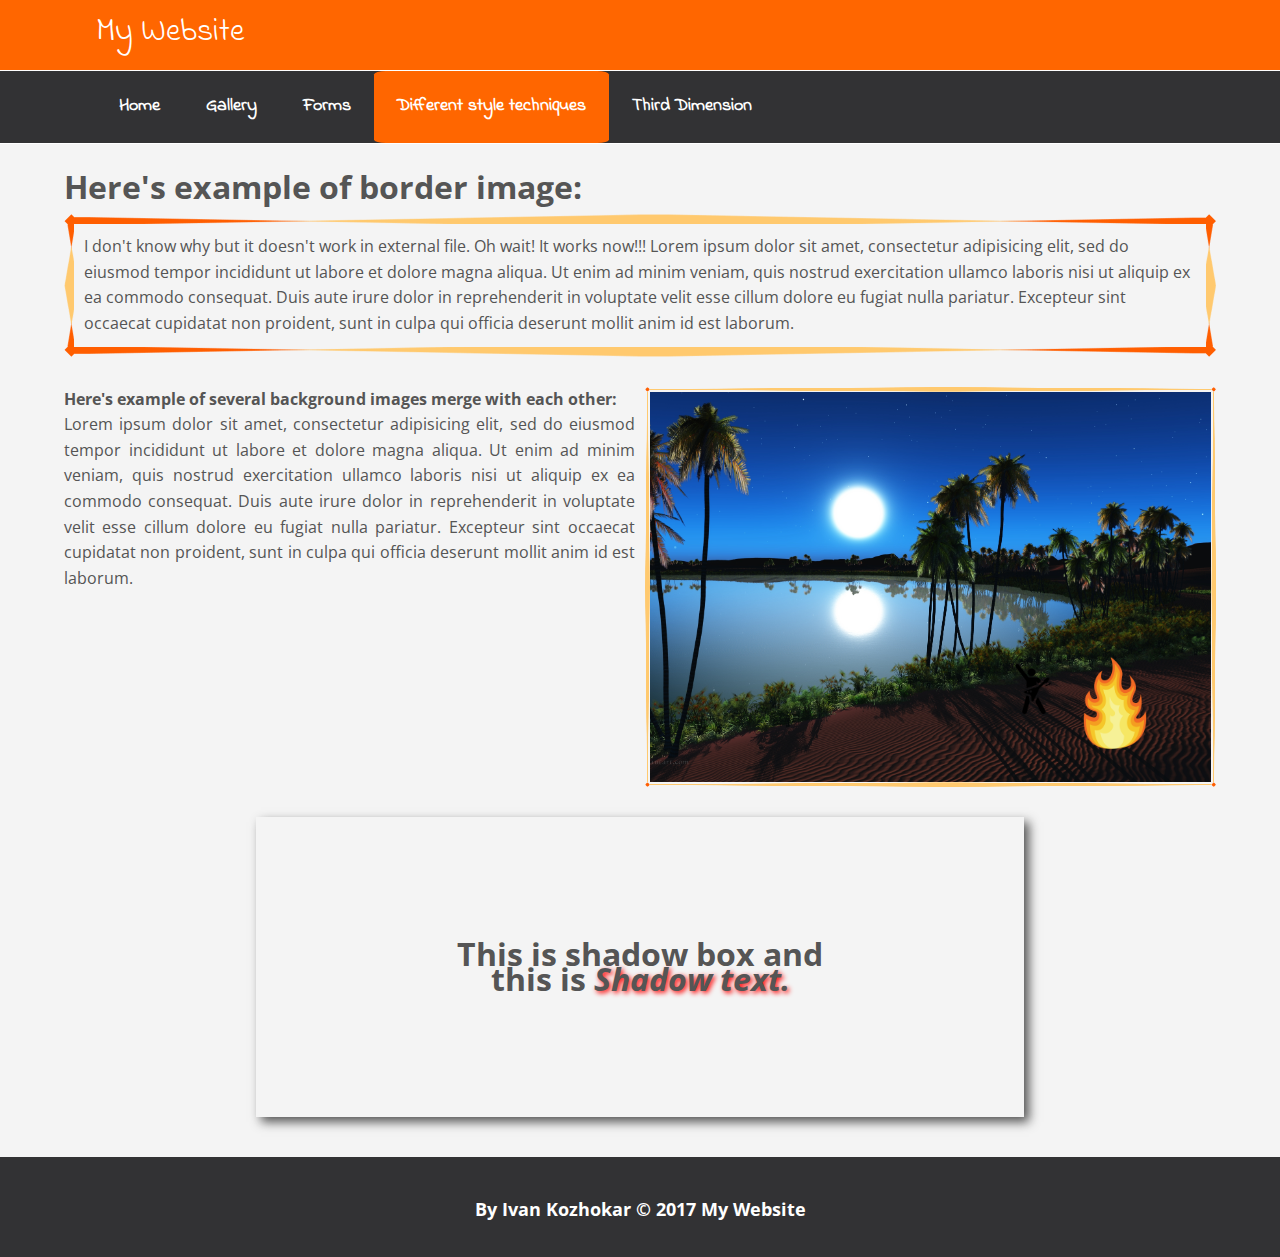
<file: test.html>
<!DOCTYPE html>
<html>
<head>
	<title>My Website</title>
	<link href="https://fonts.googleapis.com/css?family=Indie+Flower&display=swap" rel="stylesheet">
	<link href="https://fonts.googleapis.com/css?family=Open+Sans+Condensed:300&display=swap" rel="stylesheet">
	<link rel="stylesheet" type="text/css" href="css/main.css">
	<link rel="stylesheet" type="text/css" href="css/test.css">
	<meta charset="utf-8">
	<meta name="viewport" content="width=device-width initial-scale=1.0">
</head>
<body>
	<header class="main-header">
		<div class="container">
			<h1>My Website</h1>
		</div>
	</header>
	<nav class="navbar">
	<div class="container">
		<div class="navHam"><label for="toggle">&#9776</label><input type="checkbox" id="toggle">
		<ul id="list">
			<li class="dropdown"><a href="index.html" class="mainNavLink">Home</a>
			<div class="dropdown-content">
				<p><a href="index.html">Home</a></p>
				<p><a href="newspaper.html">Newspaper</a></p>
			</div>
			<li class="dropdown">
				<a href="w3gallery.html" class="mainNavLink">Gallery</a>
					<div class="dropdown-content">
						<p><a href="w3gallery.html">W3 Gallery</a></p>
						<p><a href="styleGallery.html">Another Gallery</a></p>
						<p><a href="flexbox.html">Flexbox Gallery</a></p>
					</div>
			</li>
			<li><a href="forms.html" class="mainNavLink">Forms</a></li>
			<li class="active"><a href="test.html" class="mainNavLink">Different style techniques</a></li>
			<li class="dropdown"><a href="2D.html" class="mainNavLink">Third Dimension</a>
			<div class="dropdown-content">
				<p><a href="2D.html">2D Transforms</a></p>
				<p><a href="3D.html">3D Transforms</a></p>
				<p><a href="animation.html">Animation</a></p>
			</div>
			</li>
		</ul>
		</div>
		</div>
	</nav>
	<div class="borderImg">
	<h1>Here's example of border image:</h1>
	<p id="borderImg"> I don't know why but it doesn't work in external file. Oh wait! It works now!!! Lorem ipsum dolor sit amet, consectetur adipisicing elit, sed do eiusmod
	tempor incididunt ut labore et dolore magna aliqua. Ut enim ad minim veniam,
	quis nostrud exercitation ullamco laboris nisi ut aliquip ex ea commodo
	consequat. Duis aute irure dolor in reprehenderit in voluptate velit esse
	cillum dolore eu fugiat nulla pariatur. Excepteur sint occaecat cupidatat non
	proident, sunt in culpa qui officia deserunt mollit anim id est laborum.</p>
	</div>
	<div class="twoBackImgArea"><p><strong>Here's example of several background images merge with each other:</strong><br>Lorem ipsum dolor sit amet, consectetur adipisicing elit, sed do eiusmod
	tempor incididunt ut labore et dolore magna aliqua. Ut enim ad minim veniam,
	quis nostrud exercitation ullamco laboris nisi ut aliquip ex ea commodo
	consequat. Duis aute irure dolor in reprehenderit in voluptate velit esse
	cillum dolore eu fugiat nulla pariatur. Excepteur sint occaecat cupidatat non
	proident, sunt in culpa qui officia deserunt mollit anim id est laborum.</p>
	<div id="backgroundImg"></div>
	</div>

	<div class="shadow-box"><h1>This is shadow box and this is <em>Shadow text.</em></h1></div>
		<footer class="main-footer">
		<p>By Ivan Kozhokar &copy; 2017 My Website</p>
	</footer>
</body>
</html>
</file>
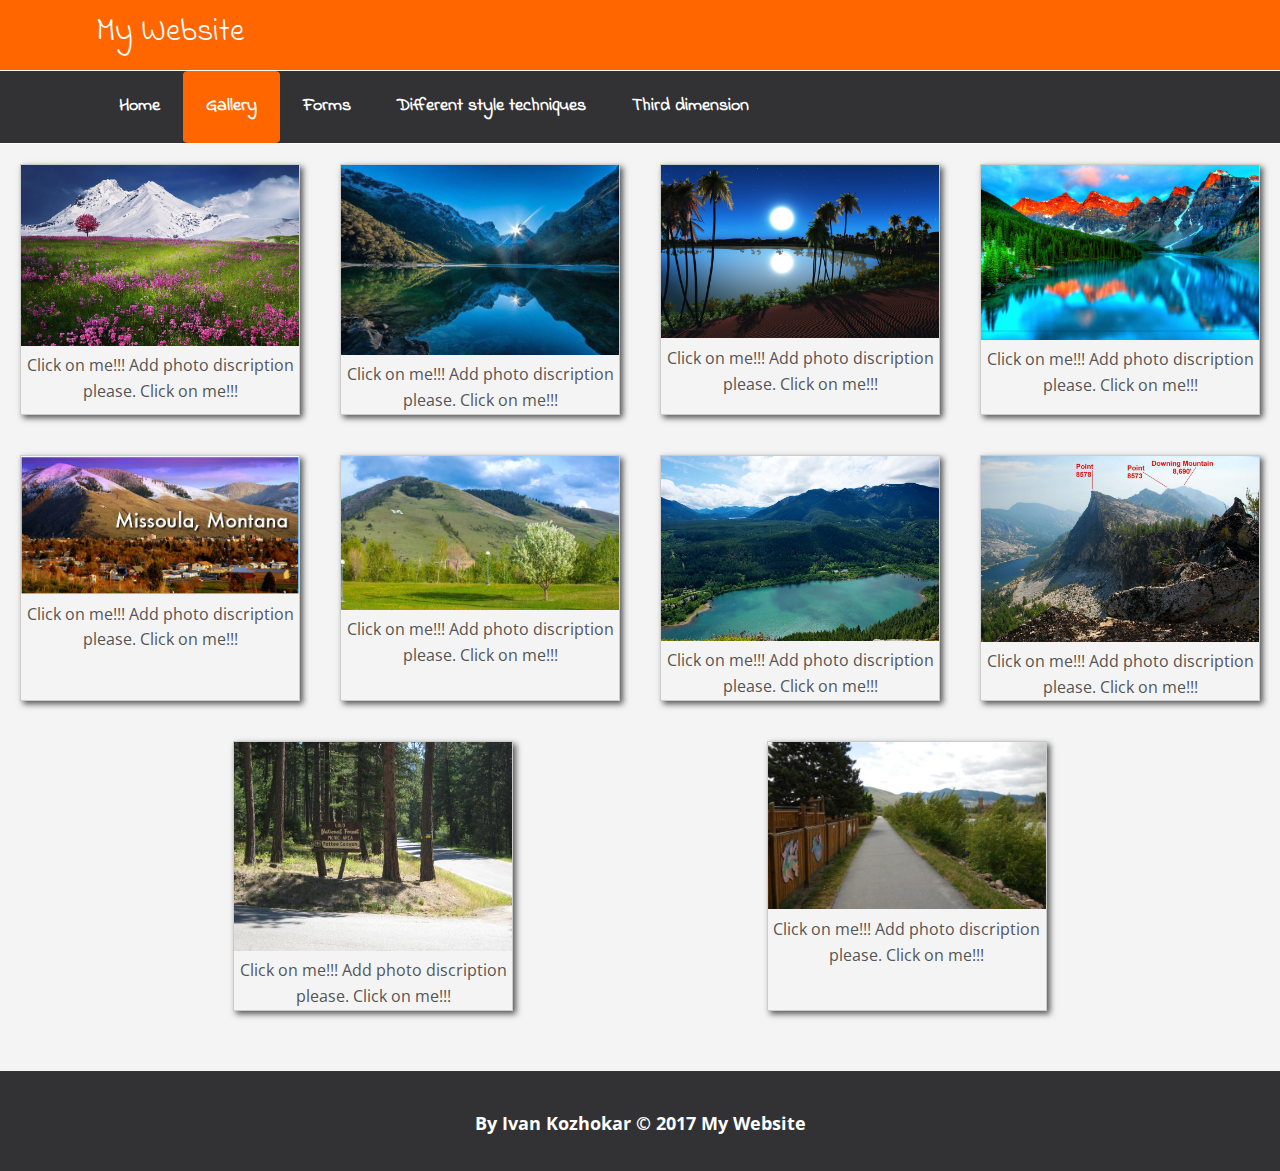
<file: w3gallery.html>
<!DOCTYPE html>
<!DOCTYPE html>
<html>
<head>
	<title>My Website</title>
	<link href="https://fonts.googleapis.com/css?family=Indie+Flower&display=swap" rel="stylesheet">
	<link href="https://fonts.googleapis.com/css?family=Open+Sans+Condensed:300&display=swap" rel="stylesheet">
	<link rel="stylesheet" type="text/css" href="css/main.css">
	<link rel="stylesheet" type="text/css" href="css/w3gallery.css">
	<meta charset="utf-8">
	<meta name="viewport" content="width=device-width initial-scale=1.0">
</head>
<body>
<header class="main-header"> 
		<div class="container">
			<h1>My Website</h1>
		</div>
	</header>
	<nav class="navbar">
	<div class="container">
	<div class="navHam"><label for="toggle">&#9776</label><input type="checkbox" id="toggle">
		<ul id="list">
			<li class="dropdown"><a href="index.html" class="mainNavLink">Home</a>
			<div class="dropdown-content">
				<p><a href="index.html">Home</a></p>
				<p><a href="newspaper.html">Newspaper</a></p>
			</div>
			<li class="active dropdown">
				<a href="w3gallery.html" class="mainNavLink">Gallery</a>
					<div class="dropdown-content">
						<p><a href="w3gallery.html">W3 Gallery</a></p>
						<p><a href="styleGallery.html">Another Gallery</a></p>
						<p><a href="flexbox.html">Flexbox Gallery</a></p>
					</div>
			</li>
			<li><a href="forms.html" class="mainNavLink">Forms</a></li>
			<li><a href="test.html" class="mainNavLink">Different style techniques</a></li>
			<li class="dropdown"><a href="2D.html" class="mainNavLink">Third dimension</a>
				<div class="dropdown-content">
					<p><a href="2D.html">2D Transforms</a></p>
					<p><a href="3D.html">3D Transforms</a></p>
					<p><a href="animation.html">Animation</a></p>
				</div>
			</li>
		</ul>
		</div>
		</div>
	</nav>
	<main class="mainArea">
	<div class="gallery">
		<a href="img/nature1.jpg"><img src="img/nature1.jpg" alt="mountain" width="300px" height="200px"></a>
		<p>Click on me!!! Add photo discription please. Click on me!!!</p> 
	</div>
	<div class="gallery">
		<a href="img/nature2.jpg"><img src="img/nature2.jpg" alt="mountain" width="300px"; height="200px"></a>
		<p>Click on me!!! Add photo discription please. Click on me!!!</p> 
	</div>
	<div class="gallery">
		<a href="img/nature3.jpg"><img src="img/nature3.jpg" alt="beach" width="300px"; height="200px"></a>
		<p>Click on me!!! Add photo discription please. Click on me!!!</p> 
	</div>
	<div class="gallery">
		<a href="img/nature4.jpg"><img src="img/nature4.jpg" alt="mountain" width="300px"; height="200px"></a>
		<p>Click on me!!! Add photo discription please. Click on me!!!</p> 
	</div>
	<div class="gallery">
		<a href="img/pic.jpg"><img src="img/pic.jpg" alt="mountain" width="300px"; height="200px"></a>
		<p>Click on me!!! Add photo discription please. Click on me!!!</p> 
	</div>
	<div class="gallery">
		<a href="img/1.jpg"><img src="img/1.jpg" alt="mountain" width="300px"; height="200px"></a>
		<p>Click on me!!! Add photo discription please. Click on me!!!</p> 
	</div>
	<div class="gallery">
		<a href="img/2.jpg"><img src="img/2.jpg" alt="mountain" width="300px"; height="200px"></a>
		<p>Click on me!!! Add photo discription please. Click on me!!!</p> 
	</div>
	<div class="gallery">
		<a href="img/3.jpg"><img src="img/3.jpg" alt="mountain" width="300px"; height="200px"></a>
		<p>Click on me!!! Add photo discription please. Click on me!!!</p> 
	</div>
	<div class="gallery">
		<a href="img/4.jpg"><img src="img/4.jpg" alt="mountain" width="300px"; height="200px"></a>
		<p>Click on me!!! Add photo discription please. Click on me!!!</p> 
	</div>
	<div class="gallery">
		<a href="img/5.jpg"><img src="img/5.jpg" alt="mountain" width="300px"; height="200px"></a>
		<p>Click on me!!! Add photo discription please. Click on me!!!</p> 
	</div>
	</div>

		<footer class="main-footer">
		<p>By Ivan Kozhokar &copy; 2017 My Website</p>
	</footer>


</body>
</html>
</file>
<file: css/index.css>
/* Here start home page. i started it as float layout
, so showcase area and main/sidebar area  are float,
but then i learnt decided to use flexbox. I changed navbar
and created a Info/blog area.*/ 
.showcase{
	background-image: url("../img/nature4.jpg");
	background-repeat: no-repeat;
	background-position: 50% 25%;
	min-height: 300px;
	margin-bottom: 30px;
	box-shadow: 3px 3px 15px #ff6600;
}
.showcase p{
	text-align: center;
	color: #fff;
	font-size: 28px;
	font-weight: 900;
	padding-top: 120px;
	width:80%;
	margin: auto; 
}
/*here's main page section starts*/

.info{
	width: 90%;
	margin: auto; 
	display: grid;
	grid-template-columns: 1fr 4fr;
	grid-template-rows: 1fr 2fr;
	grid-template-areas:
	'side main'
	'side main'
	;
}

.sideInfo{
	grid-area: side;
}

.sideInfo h1 {
	margin-bottom: 15px;
}
.aboutMe img {
	display: block;
	width: 100%;
	height: auto;
	box-shadow: 3px 3px 6px;
	border-radius: 2%;
	border: 3px ridge #f1f1f1;
}
.aboutMe p {
	margin-top: 25px;
	margin-bottom: 25px;
	text-align: justify;
}

.moreInfo img {
	display: block;
	width: 100%;
	height: auto;

}
.moreInfo h2{
	margin-bottom: 10px;
}
.moreInfo p{
		text-align: justify;
}

.article{
	grid-area: main;
}
.top-article{
	margin-bottom: 30px;
}
.top-article h1, .top-article h5, .top-article p{
	width: 90%;
	display: block;
	margin: auto;
	text-align: justify;
}
.top-article h1{
	margin-bottom: 10px;
}
.top-article img {
	width: 90%;
	display: block;
	margin: auto;
	height: auto;
	margin-bottom: 40px;
	box-shadow: 3px 3px 6px;
	border-radius: 2%;
	border: 3px ridge #f1f1f1;
}

.bottom-article{
	margin-bottom: 30px;
}
.bottom-article h1, .bottom-article h5, .bottom-article p{
	width: 90%;
	display: block;
	margin: auto;
	text-align: justify;
}
.bottom-article h1{
	margin-bottom: 10px;
}
.bottom-article p::after {
	counter-increment: myCounter -10;
	content: counter(myCounter);
	vertical-align: 5px;
	font-size: 10px;
}

.bottom-article img {
	height: auto;
	width: 90%;
	display: block;
	margin: auto;
	margin-bottom: 20px;
	box-shadow: 3px 3px 6px;
	border-radius: 2%;
	border: 3px ridge #f1f1f1;
}


/* HEre Welcome part starts!!!!!!!!
!!!!!!!!!!!!!!!!!!!!!!!!!!!!!!!!!!!!!!!!!!!!!!!!!!!!!!!!!!!!!!!!!!!!!!!!!!!!
!!!!!!!!!!!!!!!!!!!!!!!!!!!!!!!!!!!!!!!!!!!!!!!!!!!!!!!!!!!!!!!!!!!!!!!!!!!!
!!!!!!!!!!!!!!!!!!!!!!!!!!!!!!!!!!!!!!!!!!!!!!!!!!!!!!!!!!!!!!!!!!!!!!!!!!!!
!!!!!!!!!!!!!!!!!!!!!!!!!!!!!!!!!!!!!!!!!!!!!!!!!!!!!!!!!!!!!!!!!!!!!!!!!!!!
*/
.welcome-wrap{
	display: flex;
	width: 90%;
	margin: auto;
	text-align: justify;
}
.welcome{
	margin-right: 10px;
	border: 5px solid transparent;
	border-image: url(../img/border.png) 30 stretch;
}

.sidebar{
	background-color: #323234;
	color: #fff;
	padding: 10px;
}


@media only screen and (max-width: 550px){
	.showcase{
		display: none;
	}

	.info{
	grid-template-columns: auto;
	grid-template-rows: auto auto;
	grid-auto-rows: minmax(100px, auto);
	grid-template-areas:
	'main'
	'side'
	;
	}
	.aboutMe h1, .aboutMe h6{
		text-align: center;
	}
	.aboutMe img{
		width: 50%;
		margin: auto;
	}
	.moreInfo img{
		display: none;
	}
	.welcome-wrap{
		flex-wrap: wrap;
	}
	.welcome{
		border-image: none;
	}
}
</file>
<file: css/2D.css>
/* HERE STARTS MAIN SECTION
FIRST IS TRANSLATE TRANSFORM!!!!!!!!!!!!!!!!!!!!!!!!!!!!!!!!!!!!!!!!!!!!!!!!!!!!!!!!!!!!!!
!!!!!!!!!!!!!!!!!!!!!!!!!!!!!!!!!!!!!!!!!!!!!!!!!!!!!!!!!!!!!!!!!!!!!!!!!!!!!!!!!!!!!!!!!!!!!
!!!!!!!!!!!!!!!!!!!!!!!!!!!!!!!!!!!!!!!!!!!!!!!!!!!!!!!!!!!!!!!!!!!!!!!!!!!!!!!!!!!!!!!!!!!!!*/

.translateTrick{
	width: 90%;
	margin: auto;
	display: flex;
	flex-wrap: wrap;
	margin-top: 15px;	
	margin-bottom: 20px;
}
.translateTrick p{
	width: 90%;
	margin: auto;
	text-align: center;
	font-size: 24px;
	font-weight: 800;
	margin-bottom: 10px;
}

.translateLeftSide{
	width:50%;
	height: 300px;
	border-right: 2px groove #ff6600;
}

.translateLeftSide p{
	background-image: url('../img/nature1.jpg');
	background-size: cover;
	background-repeat: no-repeat;
	width: 50%;
	margin: auto;
	height: 80%;
	margin-top: 20px;
	padding: 5px;
	color: red;
	font-family: 'Indie Flower', cursive;
	font-size: 20px;
	text-align: center;
	transition: transform 1s ease-out;
}
.translateLeftSide p:hover {
	-ms-transform: translate(400px); /* IE 9 */
  -webkit-transform: translate(400px); /* Safari */
	transform: translate(400px)
}
.translateTrick .translatePS{
	font-size: 18px;
	font-weight: 800;
}
/*ROTATE TRANSFORM SECTION!!!!!!!!!!!!!!!!!!!!!!!!!!!!!!!!!!!!!!!!!!!!!!!!!!!!!!!!!!!!!!
!!!!!!!!!!!!!!!!!!!!!!!!!!!!!!!!!!!!!!!!!!!!!!!!!!!!!!!!!!!!!!!!!!!!!!!!!!!!!!!!!!!!!!!!!!!!!
!!!!!!!!!!!!!!!!!!!!!!!!!!!!!!!!!!!!!!!!!!!!!!!!!!!!!!!!!!!!!!!!!!!!!!!!!!!!!!!!!!!!!!!!!!!!!*/
.rotate{
	width: 90%;
	margin: auto;
	display: flex;
	flex-wrap: wrap;
	justify-content: center;
	align-items: center;
	margin-bottom: 30px;
}
.rotate p{
	width: 90%;
	margin: auto;
	text-align: center;
	font-size: 24px;
	font-weight: 800;
	margin-top: 15px;
}
.clockwise{
	width: 50%;
	display: flex;
	flex-flow: column wrap;
	align-items: center;
	justify-content: center;
}
.clockwise p, .counter-clockwise p{
	text-align: center;
	font-size: 16px;
	font-weight: 600;
	margin-top: 15px;
	margin-bottom: 5px;
}
.clockwise img{
	width: 250px;
	height: 150px;
	transition: transform 1s ease-out;
}
.clockwise img:hover{
	-ms-transform: rotate(180deg); /* IE 9 */
  -webkit-transform: rotate(180deg); /* Safari */
	transform: rotate(180deg);
}
.counter-clockwise{
	width: 50%;
	display: flex;
	flex-flow: column wrap;
	align-items: center;
}
.counter-clockwise img{
	width: 250px;
	height: 150px;
	transition: transform 1s ease-out;
}
.counter-clockwise img:hover{
	-ms-transform: rotate(-180deg); /* IE 9 */
    -webkit-transform: rotate(-180deg); /* Safari */
	transform: rotate(-180deg);
}
/* SCALE TRANSFORM SECTION!!!!!!!!!!!!!!!!!!!!!!!!!!!!!!!!!!!!!!!!!!!!!!!!!!!!!!!!!!!!!!
!!!!!!!!!!!!!!!!!!!!!!!!!!!!!!!!!!!!!!!!!!!!!!!!!!!!!!!!!!!!!!!!!!!!!!!!!!!!!!!!!!!!!!!!!!!!!
!!!!!!!!!!!!!!!!!!!!!!!!!!!!!!!!!!!!!!!!!!!!!!!!!!!!!!!!!!!!!!!!!!!!!!!!!!!!!!!!!!!!!!!!!!!!!*/
.scale {
	width: 90%;
	margin: auto;
	display: flex;
	flex-wrap: wrap;
}
.scale p{
	width: 90%;
	margin: auto;
	text-align: center;
	font-size: 24px;
	font-weight: 800;
}
.increase{
	width: 50%;
	display: flex;
	flex-flow: wrap column;
	align-items: center;
}
.increase p, .decrease p{
	text-align: center;
	font-size: 16px;
	font-weight: 600;
	margin-top: 15px;
	margin-bottom: 5px;
} 
.increase img{
	width: 300px;
	height: 150px;
	transition: transform .7s ease-out;
}
.increase img:hover{
	-ms-transform: scale(2,2);
	-webkit-transform: scale(2,2);
	transform: scale(2,2);
}
.decrease{
	width: 50%;
	display: flex;
	flex-flow: wrap column;
	align-items: center;
}
.decrease img{
	width: 300px;
	height: 150px;
	transition: transform 1s ease-in-out;
}
.decrease img:hover{
	-ms-transform: scale(0.7, 0.7);
	-webkit-transform: scale(0.7, 0.7);
	transform: scale(0.7, 0.7);
}
/* Skew TRANSFORM SECTION!!!!!!!!!!!!!!!!!!!!!!!!!!!!!!!!!!!!!!!!!!!!!!!!!!!!!!!!!!!!!!
!!!!!!!!!!!!!!!!!!!!!!!!!!!!!!!!!!!!!!!!!!!!!!!!!!!!!!!!!!!!!!!!!!!!!!!!!!!!!!!!!!!!!!!!!!!!!
!!!!!!!!!!!!!!!!!!!!!!!!!!!!!!!!!!!!!!!!!!!!!!!!!!!!!!!!!!!!!!!!!!!!!!!!!!!!!!!!!!!!!!!!!!!!!*/
.skew{
	width: 90%;
	margin: auto;
	margin-top: 20px;
}
.skew p{
	text-align: justify;
}
.skew em{
	font-style: normal;
	font-size: 24px;
	text-shadow: 2px 2px 5px red;
	transition: transform .2s linear;
}
.skew em:hover{
	display: inline-block;
	color: blue;
	-ms-transform: skewX(40deg);
	-webkit-transform: skewX(40deg);
	transform: skewX(40deg);
}

.skew strong{
	font-weight: normal;
	font-size: 24px;
	text-shadow: 2px 2px 5px blue;
	transition: transform .2s ease-in;
}

.skew strong:hover{
	display: inline-block;
	color: red;
	-ms-transform: skewY(10deg);
	-webkit-transform: skewY(10deg);
	transform: skewY(10deg);
}

/* MATRIX TRANSFORM SECTION!!!!!!!!!!!!!!!!!!!!!!!!!!!!!!!!!!!!!!!!!!!!!!!!!!!!!!!!!!!!!!
!!!!!!!!!!!!!!!!!!!!!!!!!!!!!!!!!!!!!!!!!!!!!!!!!!!!!!!!!!!!!!!!!!!!!!!!!!!!!!!!!!!!!!!!!!!!!
!!!!!!!!!!!!!!!!!!!!!!!!!!!!!!!!!!!!!!!!!!!!!!!!!!!!!!!!!!!!!!!!!!!!!!!!!!!!!!!!!!!!!!!!!!!!!*/
.matrix{
	width: 90%;
	margin: auto;
	margin-top: 30px;
	display: flex;
	flex-flow: wrap column;
	justify-content: center;
	align-items: center;
}
.matrix h2{
	text-align: center;
	margin-bottom: 20px;
}
.matrix img{
	width: 600px;
	height: 300px;
	border: 2px inset grey;
	box-shadow: 5px 5px 10px;
	transition: transform 1s ease;
}
.matrix img:hover{
	-ms-transform: matrix(0.5, .5, .3, 0.5, .3, .4);
	-webkit-transform: matrix(0.5, .5, .3, 0.5, .3, .4);
	transform: matrix(.5, 0.9, -0.9, -0.5, 300, 0); /*matrix(scaleX(),skewY(),skewX(),scaleY(),translateX(),translateY())*/
}

@media only screen and (max-width: 600px) {
	.translateLeftSide p:hover {
	-ms-transform: translate(210px); /* IE 9 */
  -webkit-transform: translate(210px); /* Safari */
	transform: translate(210px)
}
.rotate{
	flex-flow: wrap column;
}


}


@media only screen and (min-width: 600px) and (max-width: 700px) {
	.translateLeftSide p:hover {
	-ms-transform: translate(300px); /* IE 9 */
  -webkit-transform: translate(300px); /* Safari */
	transform: translate(300px)
}
}
</file>
<file: css/3D.css>
/*MAIN 3D ROTATE METHOD!!!!!!!!!!!!!!!!!!!!!!!!!!!!!!!!!!!!!!!!!!!!!!!!!!!!!!
!!!!!!!!!!!!!!!!!!!!!!!!!!!!!!!!!!!!!!!!!!!!!!!!!!!!!!!!!!!!!!!!!!!!!!!!!!!!!!
!!!!!!!!!!!!!!!!!!!!!!!!!!!!!!!!!!!!!!!!!!!!!!!!!!!!!!!!!!!!!!!!!!!!!!!!!!!!!!!!!!*/
main{
	width: 90%;
	margin: auto;
	display: flex;
	flex-flow: wrap row;
	justify-content: center;
	align-items: center;
}
main h1 {
	width: 100%;
	text-align: center;
	text-shadow: 4px 4px 8px;
	font-size: 24px;
	margin-top: 30px;
	margin-bottom: 20px;
}
.rotateX p, .rotateY p, .rotateZ p {
	margin-bottom: 10px;
	font-size: 18px;
	font-weight: 600;
}
.rotateX{
	width: 50%;
	display: flex;
	flex-flow: wrap column;
	justify-content: center;
	align-items: center;
	margin-bottom: 20px;
}
.rotateX img{
	width: 400px;
	height: 200px;
	border: 2px ridge #ff6600;
	transition: transform 1s ease-out;
}
.rotateX img:hover{
	transform: rotateX(540deg);
}
.rotateY{
	width: 50%;
	display: flex;
	flex-flow: wrap column;
	justify-content: center;
	align-items: center;
	margin-bottom: 20px;
}
.rotateY img{
	width: 400px;
	height: 200px;
	border: 2px ridge #ff6600;
	transition: transform .4s ease-out;
}
.rotateY img:hover{
	transform: rotateY(130deg);
}
.rotateZ{
	width: 50%;
	display: flex;
	flex-flow: wrap column;
	justify-content: center;
	align-items: center;
}
.rotateZ img{
	width: 400px;
	height: 200px;
	border: 2px ridge #ff6600;
	transition: transform .4s ease-out;
}
.rotateZ img:hover{
	transform: rotateZ(90deg);
}
</file>
<file: css/animation.css>
/** main animation area!!!!!!!!!!!!!!!!!!!!!!!!!!!!!!!!!!!!!!!!!!!!!!!!!!!!!!!!
* !!!!!!!!!!!!!!!!!!!!!!!!!!!!!!!!!!!!!!!!!!!!!!!!!!!!!!!!
* !!!!!!!!!!!!!!!!!!!!!!!!!!!!!!!!!!!!!!!!!!!!!!!!!!!!!!!!*/
@keyframes example {
	0% {background-color: green; top: 0px; left: 0px; transform: rotateZ(0deg); }
	5% {background-color: blue; transition: background-color .5s ease-out; top: 0px; left: 100px; transform: rotateZ(90deg); }
	10% {background-color: red; transition: background-color .5s ease-out; top: 0px; left: 200px; transform: rotateZ(180deg); }
	15% {background-color: orange; transition: background-color .5s ease-out; top: 0px; left: 300px; transform: rotateZ(270deg); }
	20% {background-color: yellow; transition: background-color .5s ease-out; top: 0px; left: 400px; transform: rotateZ(360deg); }
	25% {background-color: skyblue; transition: background-color .5s ease-out; top: 100px; left: 300px; transform: rotateZ(450deg); }
	30% {background-color: purple; transition: background-color .5s ease-out; top: 200px; left: 200px; transform: rotateZ(540deg); }
	35% {background-color: green; transition: background-color .5s ease-out; top: 300px; left: 100px; transform: rotateZ(630deg); }
	40% {background-color: blue; transition: background-color .5s ease-out; top: 400px; left: 0px; transform: rotateZ(720deg); }
	45% {background-color: red; transition: background-color .5s ease-out; top: 400px; left: 100px; transform: rotateZ(810deg); }
	50% {background-color: orange; transition: background-color .5s ease-out; top: 400px; left: 200px; transform: rotateZ(900deg); }
	55% {background-color: yellow; transition: background-color .5s ease-out; top: 400px; left: 300px; transform: rotateZ(990deg); }
	60% {background-color: skyblue; transition: background-color .5s ease-out; top: 400px; left: 400px; transform: rotateZ(1080deg); }
	65% {background-color: purple; transition: background-color .5s ease-out; top: 300px; left: 400px; transform: rotateZ(1170deg); }
	70% {background-color: green; transition: background-color .5s ease-out; top: 200px; left: 400px; transform: rotateZ(1260deg); }
	75% {background-color: blue; transition: background-color .5s ease-out; top: 100px; left: 400px; transform: rotateZ(1350deg); }
	80% {background-color: red; transition: background-color .5s ease-out; top: 0px; left: 400px; transform: rotateZ(1440deg); }
	85% {background-color: orange; transition: background-color .5s ease-out; top: 0px; left: 300px; transform: rotateZ(1530deg); }
	90% {background-color: skyblue; transition: background-color .5s ease-out; top: 0px; left: 200px; transform: rotateZ(1620deg); }
	95% {background-color: purple; transition: background-color .5s ease-out; top: 0px; left: 100px; transform: rotateZ(1710deg); }
	100% {background-color: green; transition: background-color .5s ease-out; top: 0px; left: 0px; transform: rotateZ(1800deg); }

}



main{
	width: 90%;
	margin: auto;
	margin-top: 30px;
	height: 550px;
}
main h1{
	text-align: center;
	margin-bottom: 20px;
}
.anime{
	width: 100px;
	height: 50px;
	margin-top: 40px;
	position: relative;
	text-align: center;
	background-color: #ace600;
	border-radius: 10%;
	animation: example 10s infinite linear;
}
.anime p{
	padding-top: 14px;
	color: #f1f1f1;
	font-size: 20px;
	font-weight: 800;
	font-family: 'Indie Flower', cursive;
}
</file>
<file: css/flexbox.css>
/* HERE START FLEXBOX PAGE STYLE!!!!!!!!!!!
 HERE START FLEXBOX PAGE STYLE!!!!!!!!!!!
  HERE START FLEXBOX PAGE STYLE!!!!!!!!!!!
   HERE START FLEXBOX PAGE STYLE!!!!!!!!!!!*/

.row{
	margin: 40px;
	padding: 20px;
	border: 1px black solid;
	display: flex;
	flex-direction: row;
	flex-wrap: wrap;
	justify-content: space-evenly;
}
.row section {
	flex-basis: 35%;
	margin: 5px;
}

/* HERE IS DROPDOWN FOR PICTURES IN THE GALLARY: TO MAKE THEM LOOK BIGGER WHEN YOU HOVER
!!!!!!!!!!!!!!!!!!!!!!!!!!!!!!!!!!!!!!!!!!!!!!!!!!!!!!!!!!!!!!!!!!!!!!
!!!!!!!!!!!!!!!!!!!!!!!!!!!!!!!!!!!!!!!!!!!!!!!!!!!!!!!!!!!!!!!!!!!!!!
!!!!!!!!!!!!!!!!!!!!!!!!!!!!!!!!!!!!!!!!!!!!!!!!!!!!!!!!!!!!!!!!!!!!!!*/

.item1{
	position: relative;
	display: inline-block;
}

.dropdown-img {
	position: absolute;
	display: none;
}
.dropdown-img img {
	width: 400px;
	height: 200px;
}
.item1:hover .dropdown-img{
	display: block;
}

.noteUnderImg{
	background-color: white;
	text-align: center;
}

/* Footer!!!!!!!!!!!!!!!!!!!!!!!!!!!!!!!!!!!!!!!!!!!!!!!!!!!!!!!!*/
.main-footer{
	margin-top: 40px;
	text-align: center;
	background-color: #323234;
	height: 100px;
	color: #fff;
	width: 100%;
}
.main-footer p{
	padding-top: 40px;
	font-weight: bold;
	font-size: 18px;
}
</file>
<file: css/forms.css>
/*HERE THE FORMS START!!!
/*HERE THE FORMS START!!!
/*HERE THE FORMS START!!!*/
.sign {
	width: 70%;
	margin: auto;
	text-align: center;
	margin-top: 20px;
	
}
.mainFormArea {
	width: 70%;
	margin: auto;
	background-color: #ff6600;
	border-radius: 5px;
	padding-top: 15px;
	padding-bottom: 15px;
	margin-top: 15px;

}
.rowForm {
	display: flex;
	flex-flow: wrap row;
	justify-content: space-between;
	margin-top: 10px;
	
}
.col-25 {
	width: 25%;
	text-align: right;
	color: white;
	padding-right: 20px;
	box-sizing: border-box;
}
.col-75 {
	width: 75%;	
}
.col-75 .textArea1{
	width: 80%;
	height: 100px;
	border-radius: 5px;
}
.col-75 .textArea2{
	width: 80%;
	height: 100px;
	border-radius: 5px;
	display: none;
}

.col-75 input[type="text"], input[type="email"]{
	width: 80%;
	height: 30px;
	border-radius: 5px;
}

.checkYes, .checkMoreOrLess, .checkNo{
	color: white;
}

.col-75 input[type="number"], input[type="date"] {
	border-radius: 5px;
	width: 20%;
}

.col-75 input[type="file"] {
	width: 115px;
	height: 20px;
	color: black;
	border-radius: 5px;
}

.mainFormArea input[type="submit"] {
	width: 80%;
	height: 30px;
	border-radius: 5px;
	margin-top: 10px;
}

@media only screen and (max-width: 610px){
	.rowForm{
		padding-left: 20px;
	}
	.textAreaLabel {
		display: none;
	}

	.col-75 .textArea1{
		display: none;
	}
	.col-75 .textArea2{
		display: block;
		width: 67%;
		float: right;
	}

}
</file>
<file: css/js.css>
.guessGame {
        width: 90%;
        margin: auto;
        margin-top: 20px;
      }
      .lastResult {
        color: white;
        padding: 3px;
      }
</file>
<file: css/newspaper.css>
/*here main newspaper-column area!!!!!!!!!!!!!!!!!!!!!!!!!!!!!!!!!!!!!!!!!!!!!!
!!!!!!!!!!!!!!!!!!!!!!!!!!!!!!!!!!!!!!!!!!!!!!!!!!!!!!!!!!!!!!!!!!!!!!!!!!!!!!!!!!!!!!!!!
!!!!!!!!!!!!!!!!!!!!!!!!!!!!!!!!!!!!!!!!!!!*/
/*Pagination!!!!!!!!!!*/
.pagination {
	width: 90%;
	margin: auto;
	display: flex;
	justify-content: center;
}
.pagination a{
	margin: 10px;
	padding: 10px;
	margin-bottom: 0px;
	text-decoration: none;
	color: #555; 
	font-family: 'Indie Flower', cursive;
	font-size: 22px;
}
.pagination .activePage{
	border: 2px solid transparent;
	border-image: url(../img/border.png) 30 round;

}
.pagination a:hover{
	border: 2px solid transparent;
	border-image: url(../img/border.png) 30 round;	
}

article h1{
	width: 80%;
	margin: auto;
	margin-top: 10px;
	margin-bottom: 30px;
}
article p{
	width: 80%;
	margin: auto;
	-webkit-column-count: 3;
	-moz-column-count: 3;
	column-count: 3;
	column-gap: 30px;
	column-rule-style: solid;
	column-rule-width: 1px;
	column-rule-color:  #ff6600;
}
.imgGirl{
	display: block;
	width: 70%;
	margin: auto;
	height: auto;
	margin-top: 20px;
	margin-bottom: 20px;
	border: 2px groove #cccccc;
	box-shadow: 2px 2px 6px;
}

@media only screen and (max-width: 650px) {
	article p{
        -webkit-column-count: 1;
	    -moz-column-count: 1;
		column-count: 1;
	}

}
@media only screen and (min-width: 650px) and (max-width: 820px) {
	article p{
        -webkit-column-count: 2;
	    -moz-column-count: 2;
		column-count: 2;
	}

}
</file>
<file: css/newspaper2.css>
/* Here's Navigation Bar starts!
!!!!!!!!!!!!!!!!!!!!!!!!!!!!!!!!!!!!!!!!!!!!!!
!!!!!!!!!!!!!!!!!!!!!!!!!!!!!!!!!!!!!!!!!!!!!*/
.navbar{
	background-color: #323234;
	position: sticky;
	position: -webkit-sticky; /*Safari*/
	z-index: 1;
	top: 0;
	font-family: 'Indie Flower', cursive;
	font-size: 18px;
	color: #fff;
	min-height: 70px;
	border-top: 1px #fff groove;
	border-bottom: 1px #fff groove;
}
.navbar ul{
	display: flex;
	flex-direction: row;
	flex-wrap: wrap;
	list-style: none;	
}

.navbar .mainNavLink {
	color: #fff;
	text-decoration: none;
	display: inline-block;
	position: relative;
	text-align: center;
	font-weight: bold;
	padding: 23px;
	border-radius: 10%;
}

.mainNavLink:hover{
	background-color: #252527;
}

.mainNavLink:active{
	background-color: #ff6600;
}
.active{
	background-color: #ff6600;
	border-radius: 5%;
}
.active .mainNavLink{
	background-color: #ff6600;
}

/*Dropdown content!!!!!!!!!!!!!!!!*/
.dropdown-content{
	position: absolute;
	display:none;
	background-color: #f9f9f9;
	width: 200px;
}

.dropdown-content a {
	color: black;
  	padding: 12px 16px;
  	text-decoration: none;
  	display: block;
}
.dropdown-content a:hover{
	background-color: #e6e6e6;
}

.dropdown:hover .dropdown-content{
	display: block;
}


/*here main newspaper-column area!!!!!!!!!!!!!!!!!!!!!!!!!!!!!!!!!!!!!!!!!!!!!!
!!!!!!!!!!!!!!!!!!!!!!!!!!!!!!!!!!!!!!!!!!!!!!!!!!!!!!!!!!!!!!!!!!!!!!!!!!!!!!!!!!!!!!!!!
!!!!!!!!!!!!!!!!!!!!!!!!!!!!!!!!!!!!!!!!!!!*/
/*Pagination!!!!!!!!!!*/
.pagination {
	width: 90%;
	margin: auto;
	display: flex;
	justify-content: center;
}
.pagination a{
	margin: 10px;
	padding: 10px;
	margin-bottom: 0px;
	text-decoration: none;
	color: #555;
	font-family: 'Indie Flower', cursive;
	font-size: 22px;
}
.pagination .activePage{
	border: 2px solid transparent;
	border-image: url(../img/border.png) 30 round;

}
.pagination a:hover{
	border: 2px solid transparent;
	border-image: url(../img/border.png) 30 round;	
}

article p{
	width: 80%;
	margin: auto;
	margin-top: 20px;
	-webkit-column-count: 3;
	-moz-column-count: 3;
	column-count: 3;
	column-gap: 30px;
	column-rule-style: solid;
	column-rule-width: 1px;
	column-rule-color:  #ff6600;
}
.imgGirl{
	display: block;
	width: 70%;
	margin: auto;
	height: auto;
	margin-top: 20px;
	margin-bottom: 20px;
	border: 2px groove #cccccc;
	box-shadow: 2px 2px 6px;
}

@media only screen and (max-width: 650px) {
	article p{
        -webkit-column-count: 1;
	    -moz-column-count: 1;
		column-count: 1;
	}

}
@media only screen and (min-width: 650px) and (max-width: 820px) {
	article p{
        -webkit-column-count: 2;
	    -moz-column-count: 2;
		column-count: 2;
	}

}
</file>
<file: css/newspaper3.css>
/* Here's Navigation Bar starts!
!!!!!!!!!!!!!!!!!!!!!!!!!!!!!!!!!!!!!!!!!!!!!!
!!!!!!!!!!!!!!!!!!!!!!!!!!!!!!!!!!!!!!!!!!!!!*/
.navbar{
	background-color: #323234;
	position: sticky;
	position: -webkit-sticky; /*Safari*/
	z-index: 1;
	top: 0;
	font-family: 'Indie Flower', cursive;
	font-size: 18px;
	color: #fff;
	min-height: 70px;
	border-top: 1px #fff groove;
	border-bottom: 1px #fff groove;
}
.navbar ul{
	display: flex;
	flex-direction: row;
	flex-wrap: wrap;
	list-style: none;	
}

.navbar .mainNavLink {
	color: #fff;
	text-decoration: none;
	display: inline-block;
	position: relative;
	text-align: center;
	font-weight: bold;
	padding: 23px;
	border-radius: 10%;
}

.mainNavLink:hover{
	background-color: #252527;
}

.mainNavLink:active{
	background-color: #ff6600;
}
.active{
	background-color: #ff6600;
	border-radius: 5%;
}
.active .mainNavLink{
	background-color: #ff6600;
}

/*Dropdown content!!!!!!!!!!!!!!!!*/
.dropdown-content{
	position: absolute;
	display:none;
	background-color: #f9f9f9;
	width: 200px;
}

.dropdown-content a {
	color: black;
  	padding: 12px 16px;
  	text-decoration: none;
  	display: block;
}
.dropdown-content a:hover{
	background-color: #e6e6e6;
}

.dropdown:hover .dropdown-content{
	display: block;
}


/*here main newspaper-column area!!!!!!!!!!!!!!!!!!!!!!!!!!!!!!!!!!!!!!!!!!!!!!
!!!!!!!!!!!!!!!!!!!!!!!!!!!!!!!!!!!!!!!!!!!!!!!!!!!!!!!!!!!!!!!!!!!!!!!!!!!!!!!!!!!!!!!!!
!!!!!!!!!!!!!!!!!!!!!!!!!!!!!!!!!!!!!!!!!!!*/
/*Pagination!!!!!!!!!!*/
.pagination {
	width: 90%;
	margin: auto;
	display: flex;
	justify-content: center;
}
.pagination a{
	margin: 10px;
	padding: 10px;
	margin-bottom: 0px;
	text-decoration: none;
	color: #555;
	font-family: 'Indie Flower', cursive;
	font-size: 22px;
}
.pagination .activePage{
	border: 2px solid transparent;
	border-image: url(../img/border.png) 30 round;

}
.pagination a:hover{
	border: 2px solid transparent;
	border-image: url(../img/border.png) 30 round;	
}


article p{
	width: 80%;
	margin: auto;
	margin-top: 20px;
	-webkit-column-count: 3;
	-moz-column-count: 3;
	column-count: 3;
	column-gap: 30px;
	column-rule-style: solid;
	column-rule-width: 1px;
	column-rule-color:  #ff6600;
}
@media only screen and (max-width: 650px) {
	article p{
        -webkit-column-count: 1;
	    -moz-column-count: 1;
		column-count: 1;
	}

}
@media only screen and (min-width: 650px) and (max-width: 820px) {
	article p{
        -webkit-column-count: 2;
	    -moz-column-count: 2;
		column-count: 2;
	}

}
</file>
<file: css/newspaper4.css>
/*here main newspaper-column area!!!!!!!!!!!!!!!!!!!!!!!!!!!!!!!!!!!!!!!!!!!!!!
!!!!!!!!!!!!!!!!!!!!!!!!!!!!!!!!!!!!!!!!!!!!!!!!!!!!!!!!!!!!!!!!!!!!!!!!!!!!!!!!!!!!!!!!!
!!!!!!!!!!!!!!!!!!!!!!!!!!!!!!!!!!!!!!!!!!!*/
/*Pagination!!!!!!!!!!*/
.pagination {
	width: 90%;
	margin: auto;
	display: flex;
	justify-content: center;
}
.pagination a{
	margin: 10px;
	padding: 10px;
	margin-bottom: 0px;
	text-decoration: none;
	color: #555;
	font-family: 'Indie Flower', cursive;
	font-size: 22px;
}
.pagination .activePage{
	border: 2px solid transparent;
	border-image: url(../img/border.png) 30 round;

}
.pagination a:hover{
	border: 2px solid transparent;
	border-image: url(../img/border.png) 30 round;	
}


article p{
	width: 80%;
	margin: auto;
	margin-top: 20px;
	-webkit-column-count: 3;
	-moz-column-count: 3;
	column-count: 3;
	column-gap: 30px;
	column-rule-style: solid;
	column-rule-width: 1px;
	column-rule-color:  #ff6600;
}

@media only screen and (max-width: 650px) {
	article p{
        -webkit-column-count: 1;
	    -moz-column-count: 1;
		column-count: 1;
	}

}
@media only screen and (min-width: 650px) and (max-width: 820px) {
	article p{
        -webkit-column-count: 2;
	    -moz-column-count: 2;
		column-count: 2;
	}

}
</file>
<file: css/styleGallery.css>
/* HERE WHERE SLIDE GALLERY STARTS!!!!!!!!!!!!!!!!!!!!!!!!!!!!!!!!!!!!!!!!!!!!!!!!!!!!!!
!!!!!!!!!!!!!!!!!!!!!!!!!!!!!!!!!!!!!!!!!!!!!!!!!!!!!!!!!!!!!!!!!!!!!!!!!!!!!!!!!!!!!!!!
!!!!!!!!!!!!!!!!!!!!!!!!!!!!!!!!!!!!!!!!!!!!!!!!!!!!!!*/
.slideGallery{
	width: 90%;
	margin: auto;
	display: flex;
	flex-flow: wrap row;
	justify-content: space-evenly;
}
.slideGallery>p{
	width: 90%;
	margin: auto;
	font-size: 26px;
	font-weight: 1000;
	text-align: center;
	margin-top: 30px;
	margin-bottom: 30px;
}
.slide-box{
	border: 1px ridge #cccccc;
	margin:15px;
	border-radius: 4%;
	box-shadow: 3px 4px 7px;
}
.slide-box>p{
	font-size: 20px;
	font-weight: 900;
	text-align: center;
	width: 80%;
	margin: auto;
	margin-top:10px;
}
.slideFromTop-container, .slideFromRight-container, .slideFromBottom-container, 
.slideFromLeft-container, .fadeIn-container, .fadeInBox-container{
	margin: 7px;
}
.slideFromTop-container img, .slideFromRight-container img, .slideFromBottom-container img, 
.slideFromLeft-container img, .fadeIn-container img, .image{
	border-radius: 4%;
	border: 1px ridge #cccccc;
}
.slideFromTop, .slideFromRight, .slideFromBottom, 
.slideFromLeft, .fadeIn, .fadeInBox{
	border-radius: 4%;
}
/*SLIDE FROM TOP!!!!!!!!!!!!!!!!!!*//*SLIDE FROM TOP!!!!!!!!!!!!!!!!!!*/
/*SLIDE FROM TOP!!!!!!!!!!!!!!!!!!*//*SLIDE FROM TOP!!!!!!!!!!!!!!!!!!*/
/*SLIDE FROM TOP!!!!!!!!!!!!!!!!!!*//*SLIDE FROM TOP!!!!!!!!!!!!!!!!!!*/
.slideFromTop-container{
	position: relative;
}
.slideFromTop-container img{
	width: 250px;
	height: auto;
	display: block;
}

.slideFromTop{
	position: absolute;
	left: 0;
	right: 0;
	bottom: 100%;
	overflow: hidden;
	height: 0;
	background-color: #ffa366;
	transition: .5s ease;
}
.slideFromTop p{
	position: absolute;
	color: #f1f1f1;
	top: 50%;
	left: 50%;
	font-size: 26px;
	font-family: 'Indie Flower', cursive;
	text-align: center;
	transform: translate(-50%, -50%);
	-ms-transform: translate(-50%, -50%);
}

.slideFromTop-container:hover .slideFromTop{
	height: 100%;
	bottom: 0;
}
/*SLIDE FROM BOTTOM!!!!!!!!!!!!!!!!!!*//*SLIDE FROM BOTTOM!!!!!!!!!!!!!!!!!!*/
/*SLIDE FROM BOTTOM!!!!!!!!!!!!!!!!!!*//*SLIDE FROM BOTTOM!!!!!!!!!!!!!!!!!!*/
/*SLIDE FROM BOTTOM!!!!!!!!!!!!!!!!!!*//*SLIDE FROM BOTTOM!!!!!!!!!!!!!!!!!!*/
.slideFromBottom-container{
	position: relative;
}
.slideFromBottom-container img{
	width: 250px;
	height: 100%;
	display: block;
}
.slideFromBottom{
	position: absolute;
	left: 0;
	right: 0;
	top: 100%;
	height: 0;
	overflow: hidden;
	background-color: #ffa366;
	transition: .5s ease;
}
.slideFromBottom p{
	position: absolute;
	top: 50%;
	left: 50%;
	transform: translate(-50%,-50%);
	-ms-transform: translate(-50%, -50%);
	font-size: 26px;
	font-family: 'Indie Flower', cursive;
	text-align: center;
	color: #f1f1f1;
}

.slideFromBottom-container:hover .slideFromBottom{
	top: 0;
	height: 100%;
}
/*SLIDE FROM left!!!!!!!!!!!!!!!!!!*//*SLIDE FROM left!!!!!!!!!!!!!!!!!!*/
/*SLIDE FROM left!!!!!!!!!!!!!!!!!!*//*SLIDE FROM left!!!!!!!!!!!!!!!!!!*/
/*SLIDE FROM left!!!!!!!!!!!!!!!!!!*//*SLIDE FROM left!!!!!!!!!!!!!!!!!!*/
.slideFromLeft-container{
	position: relative;
}
.slideFromLeft-container img{
	width: 250px;
	height: auto;
	display: block;
}
.slideFromLeft{
	position: absolute;
	top:0;
	bottom: 0;
	right: 100%;
	width: 0;
	overflow: hidden;
	background-color: #ffa366;
	transition: .5s ease;
}
.slideFromLeft p{
	position: absolute;
	top: 50%;
	left: 50%;
	transform: translate(-50%,-50%);
	-ms-transform: translate(-50%, -50%);
	font-size: 26px;
	font-family: 'Indie Flower', cursive;
	text-align: center;
	color: #f1f1f1;
}
.slideFromLeft-container:hover .slideFromLeft{
	right:0;
	width: 100%;
}
/*SLIDE FROM RIGTH!!!!!!!!!!!!!!!!!!*//*SLIDE FROM RIGTH!!!!!!!!!!!!!!!!!!*/
/*SLIDE FROM RIGTH!!!!!!!!!!!!!!!!!!*//*SLIDE FROM RIGTH!!!!!!!!!!!!!!!!!!*/
/*SLIDE FROM RIGTH!!!!!!!!!!!!!!!!!!*//*SLIDE FROM RIGTH!!!!!!!!!!!!!!!!!!*/
.slideFromRight-container{
	position: relative;
}
.slideFromRight-container img{
	width:250px;
	height: auto;
	display: block;
}
.slideFromRight{
	position: absolute;
	top:0;
	bottom: 0;
	left: 100%;
	width: 0;
	overflow: hidden;
	transition: .5s ease;
	background-color: #ffa366;
}
.slideFromRight p{
	position: absolute;
	top: 50%;
	left: 50%;
	transform: translate(-50%,-50%);
	-ms-transform: translate(-50%, -50%);
	font-size: 26px;
	font-family: 'Indie Flower', cursive;
	text-align: center;
	color: #f1f1f1;
}
.slideFromRight-container:hover .slideFromRight{
	width:100%;
	left: 0;
}
/*FADE IN OVERLAY!!!!!!!!!!!!!/*FADE IN OVERLAY!!!!!!!!!!!!!
/*FADE IN OVERLAY!!!!!!!!!!!!!/*FADE IN OVERLAY!!!!!!!!!!!!!
/*FADE IN OVERLAY!!!!!!!!!!!!!/*FADE IN OVERLAY!!!!!!!!!!!!!*/
.fadeIn-container{
	position: relative;
}
.fadeIn-container img{
	width: 250px;
	height: auto;
	display: block;
}
.fadeIn{
	position: absolute;
	left: 0;
	right: 0;
	top: 0;
	bottom: 0;
	opacity: 0;        /*!!!!!!!!!!!!!!!*/
	height: 100%
	width: 100%;
	background-color: #ffa366;
	transition: .5s ease;
}
.fadeIn p{
	position: absolute;
	top: 50%;
	left: 50%;
	transform: translate(-50%,-50%);
	-ms-transform: translate(-50%, -50%);
	font-size: 26px;
	font-family: 'Indie Flower', cursive;
	text-align: center;
	color: #f1f1f1;
}
.fadeIn-container:hover .fadeIn{
	opacity: 1;
}
/*FADE IN BOX OVERLAY!!!!!!!!!!!!!!!!!!!!!!!!!!!!!!!!!!!!!!!
!!!!!!!!!!!!!!!!!!!!!!!!!!!!!!!!!!!!!!!!!!!!!!!!!!!!!!!!!!!!!!!!!
!!!!!!!!!!!!!!!!!!!!!!!!!!!!!!!!!!!!!!!!!!!!!!!!!!!!!!!!!!!!!!!!!*/
.fadeInBox-container{
	position: relative;
}
.image{
	width: 250px;
	height: auto;
	display: block;
	opacity: 1;
	transition: .5s ease;

}

.fadeInBox{
	position: absolute;
	top: 0;
	left: 0;
	bottom: 0;
	right: 0;
	opacity: 0;
	transition: .5s ease;
}
.fadeInBox p{
	position: absolute;
	top: 50%;
	left: 50%;
	transform: translate(-50%,-50%);
	-ms-transform: translate(-50%, -50%);
	font-size: 26px;
	font-family: 'Indie Flower', cursive;
	text-align: center;
	color: #f1f1f1;
	padding: 10px;
	background-color: #ffa366;
}
.fadeInBox-container:hover .image{
	opacity: 0.6;
}
.fadeInBox-container:hover .fadeInBox{
	opacity: 1;
}
</file>
<file: css/test.css>
/*here where test page start*/
/*here where test page start*/
/*here where test page start*/
#borderImg {
	
	padding: 10px;
	border: 10px solid transparent;
	border-image: url(../img/border.png) 20 stretch;
}

.borderImg {
	width: 90%;
	margin: auto;
}
.borderImg h1{
	padding-top: 30px;
	padding-bottom: 15px;
}
.twoBackImgArea{
	width: 90%;
	margin: auto;
	margin-top: 30px;
	display: flex;
	justify-content: space-between;
}

.twoBackImgArea p {
	width: 50%;
	text-align: justify;
	margin-right: 10px;
}
#backgroundImg {
	width: 50%;
	min-height: 400px;
	border: 5px solid transparent;
	border-image: url(../img/border.png) 30 stretch;
	background-image: url(../img/guitar.png), url(../img/flame.png), url(../img/nature3.jpg);
	background-size: 50px 50px, 100px 100px, cover;
	background-repeat: no-repeat, no-repeat, no-repeat;
	background-position: 70% 80%, 90% 90%, 100% 0%;
	background-clip: content-box;
}

.shadow-box{
	width: 60%;
	height: 300px;
	margin: auto;
	margin-top: 30px;
	box-shadow: 5px 5px 10px;
	position: relative;
}
.shadow-box h1{
	text-align: center;
	position: absolute;
	top: 50%;
	left: 50%;
	transform: translate(-50%, -50%);
}
.shadow-box em{
	text-shadow: 2px 2px 5px red;
}


@media only screen and (max-width: 940px){
	.twoBackImgArea{
		flex-flow: wrap column;
	}
	.twoBackImgArea p{
		width: 90%;
		margin: auto;
		margin-bottom: 20px;
	}

	#backgroundImg{
		width: 90%;
		margin: auto;
	}

}
</file>
<file: css/w3gallery.css>
/* HERE WHERE THE GALLERY SARTS!!!!!!!!!!!!!!!!!!!!!!!!!
/* HERE WHERE THE GALLERY SARTS!!!!!!!!!!!!!!!!!!!!!!!!!
/* HERE WHERE THE GALLERY SARTS!!!!!!!!!!!!!!!!!!!!!!!!!*/
.mainArea{
	display: flex;
	flex-flow: wrap row;
	justify-content: space-evenly; 
}

.gallery{
	margin: 20px;
	border: 1px #ccc solid;
	width: 280px;
	box-shadow: 3px 3px 6px;
}
.gallery:hover{
	border: 1px #777 groove;
}
.gallery img {
	width: 100%;
	height: auto;
}

.gallery p{
	text-align: center;
}
</file>
<file: css/main.css>
*{
	margin:0;
	padding: 0;
	box-sizing: border-box;
}
body{
	background-color: #f4f4f4;
	color: #555;
	font-family: Arial,Helvetica,sans-serif;
	line-height: 1.6em;
	font-size: 16px;
	counter-reset: myCounter 100;
	font-family: 'Open Sans Condensed', sans-serif;
}

.container{
	width:85%;
	margin: auto; 
	height: auto;
}

.main-header{
	background-color: #ff6600;
	color: #fff;
	height: 70px;
}
.main-header h1{
	padding-top: 20px;
	font-weight: 100;
	padding-bottom: 10px;
	font-family: 'Indie Flower', cursive;
}

/* Here's Navigation Bar starts!
!!!!!!!!!!!!!!!!!!!!!!!!!!!!!!!!!!!!!!!!!!!!!!
!!!!!!!!!!!!!!!!!!!!!!!!!!!!!!!!!!!!!!!!!!!!!
!!!!!!!!!!!!!!!!!!!!!!!!!!!!!!!!!!!!!!!!!
*/
.navbar{
	background-color: #323234;
	position: sticky;
	position: -webkit-sticky; /*Safari*/
	z-index: 1;
	top: 0;
	color: #fff;
	min-height: 70px;
	border-top: 1px #fff groove;
	border-bottom: 1px #fff groove;
	font-family: 'Indie Flower', cursive;
	font-size: 18px;
}
.navbar ul{
	display: flex;
	flex-direction: row;
	flex-wrap: wrap;
	list-style: none;	
}

.navbar .mainNavLink {
	color: #fff;
	text-decoration: none;
	display: inline-block;
	position: relative;
	text-align: center;
	font-weight: bold;
	padding: 23px;
	border-radius: 10%;
}

.mainNavLink:hover{
	background-color: #252527;
}
.active{
	background-color: #ff6600;
	border-radius: 5%;
}
.active .mainNavLink:hover{
	background-color: #ff6600;
}

/*Dropdown content!!!!!!!!!!!!!!!!*/
.dropdown-content{
	position: absolute;
	display:none;
	background-color: #f9f9f9;
	width: 200px;
	z-index: 1;
}

.dropdown-content a {
	color: black;
  	padding: 12px 16px;
  	text-decoration: none;
  	display: block;
}
.dropdown-content a:hover{
	background-color: #e6e6e6;
}

.dropdown:hover .dropdown-content{
	display: block;
}
.navHam label, .navHam input{
	display: none;
	cursor: pointer;
}
.navHam label{
	font-size: 56px;
	margin-top: 27px;
}
/* Footer!!!!!!!!!!!!!!!!!!!!!!!!!!!!!!!!!!!!!!!!!!!!!!!!!!!!!!!!*/
.main-footer{
	margin-top: 40px;
	text-align: center;
	background-color: #323234;
	height: 100px;
	color: #fff;
	width: 100%;
}
.main-footer p{
	padding-top: 40px;
	font-weight: bold;
	font-size: 18px;
}


@media only screen and (max-width: 820px){

	.navHam label{
		display: block;
		cursor: pointer;
		margin-bottom: 15px;
	}

	#list{
		display: none;
	}
	.navHam li{
		display: block;
	}
	.navHam input:checked + #list{
		display: block;
	}
	.navbar {
		position: relative;
		margin-bottom: 30px;
	}
	.navbar .mainNavLink {
		padding: 15px;
	}
	.active{
	background-color: #323234;
}
	.active .mainNavLink:hover{
	background-color: #252527;
}
}
</file>
